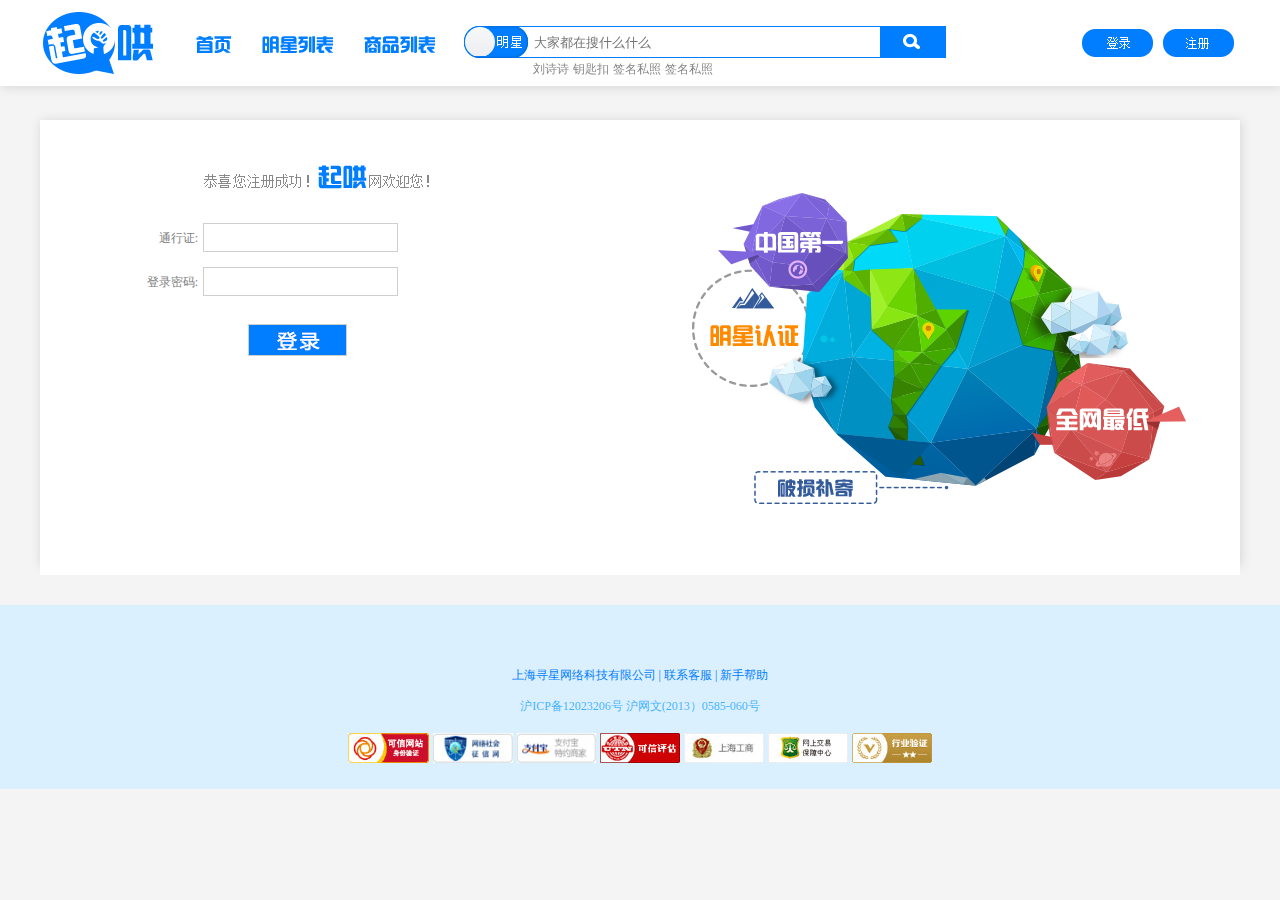
<file: denglu.html>
<!doctype html>
<html lang="en">
<head>
	<meta charset="UTF-8">
	<title> 起哄网_明星专属新品发布网站</title>
	<meta name="keywords" content="起哄,明星,明星店铺,独家,预售,低价">
    <meta name="description" content="专业的为明星打造的店铺，全部商品独家低价首发，为粉丝打造和明星沟通交流的地方。">
	<link rel="stylesheet" href="css/top.css">
	<link rel="stylesheet" href="css/footer.css">
	<link rel="stylesheet" href="css/zhuce.css">
	<script src="js/jquery-1.11.1.min.js"></script>
</head>
<body>
<!-- layout01 起哄导航 搜索 -->
		<div class="Header">
			<div class="HeaderBox">
				<div class="Nav f_l">
				<a href="index.html"><img src="img/qx_logo.png" alt="" ></a>
				<a href="index.html"><img src="img/top_index.png" alt=""></a>
				<a href=""><img src="img/top_starlist.png" alt=""></a>
				<a href=""><img src="img/top_goodslist.png" alt=""></a>	
			</div>
			<div class="Search f_l">
				<div class="se_box">
					<div class="seop f_l">
					    <div class="baobei f_l"></div>
					    <div class="mingxing f_l"></div>
						<div class="btn_yuan"></div>
					</div>
					<input type="text" placeholder="大家都在搜什么什么" class="se f_l">
					<input type="button" class="sebtn f_l">
				</div>
				<div class="hotbox">
					<a href="">刘诗诗</a>
					<a href="">钥匙扣</a>
					<a href="">签名私照</a>
					<a href="">签名私照 </a>
				</div>
				
			</div>
			<div class="Login f_l">
				<input type="button" class="btn_signUp">
				<input type="button" class="btn_login" onclick = "document.getElementById('LoginBox').style.display='block';document.getElementById('fade').style.display='block'">
			</div>
			</div>
		</div>
<!-- layout02 注册窗体 -->
     <div class="LoginBox">
     	<div class="LoginCont">
     	    <div class="zhuce f_l" style="background: url(img/zhuce/denglu_logo.png) 160px 40px no-repeat">
     	    	<div class="main">
     	    		<div class="Mleft f_l">
     	    		    <div class="Hsty">通行证:</div>
     	    		    <div class="Hsty">登录密码:</div>
      	    		</div>
     	    		<div class="Mcenter f_l">
     	    			<form action="">
     	    				<div class="Hsty"><input type="text" value=""  required Pattern="^(?=.*\d)(?=.*[a-z])[a-z\d]{6,20}$"></div>
	     	    		    <div class="Hsty"><input type="password" value=""  required Pattern="^(?=.*\d)(?=.*[a-z])[a-zA-Z\d]{6,20}$"></div>
	     	    		   
	     	    		    <div class="Hsty"><input style="background: url(img/zhuce/btn_denglu.png);margin-top: 20px;" type="submit" value="" class="btn_zhuce"></div>
     	    			</form>
     	    		</div>
     	    		<div class="Mright f_l">
     	    		</div>
     	    	</div>
     	    </div>
     	    <div class="diqiu f_l">
     	    	<img src="img/zhuce/zgdy.png" alt="" class="kimg1">
     	    	<img src="img/zhuce/mxrz.png" alt="" class="kimg2">
     	    	<img src="img/zhuce/psbj.png" alt="" class="kimg3">
     	    	<img src="img/zhuce/qwzd.png" alt="" class="kimg4">
     	    	<img src="img/zhuce/yun1.png" alt="" class="kimg5">
     	    	<img src="img/zhuce/yun2.png" alt="" class="kimg6">
     	    </div>
        </div>
     </div>
     
<!-- layout05 公司版权 -->
			<div class="CopyRight">
				<div class="box">
					<div class="kongge"></div>
					<p>
						<a href=""><label for="">上海寻星网络科技有限公司 | </label></a>
						<a href=""><label for="">联系客服 | </label></a>
						<a href=""><label for="">新手帮助</label></a><br>
					</p>
					<span>沪ICP备12023206号 沪网文(2013）0585-060号</span><br><br>
					<img src="img/bottom_link_1.jpg" alt="">
					<img src="img/bottom_link_2.jpg" alt="">
					<img src="img/bottom_link_3.jpg" alt="">
					<img src="img/bottom_link_4.jpg" alt="">
					<img src="img/bottom_link_5.jpg" alt="">
					<img src="img/bottom_link_6.jpg" alt="">
					<img src="img/bottom_link_7.jpg" alt="">
				</div>
			</div>
</body>
<!-- 导航按钮 -->

<script>
	$(".mingxing").click(function(){
	  $(".btn_yuan").css("margin-left","32px");
	});
	$(".baobei").click(function(){
	  $(".btn_yuan").css("margin-left","0px");
	});
</script>
<script type="text/javascript"> 
	$(function(){
		var ynum=$(".btn_yuan").css("margin-left");
		$(".btn_yuan").on('click',function(){
			var ynum=$(".btn_yuan").css("margin-left");
			if(ynum=="32px")
			{
				$(".btn_yuan").css("margin-left","0px");
			}
			if(ynum=="0px")
			{
				$(".btn_yuan").css("margin-left","32px");
			}
		});
	})
</script>



</html>
</file>
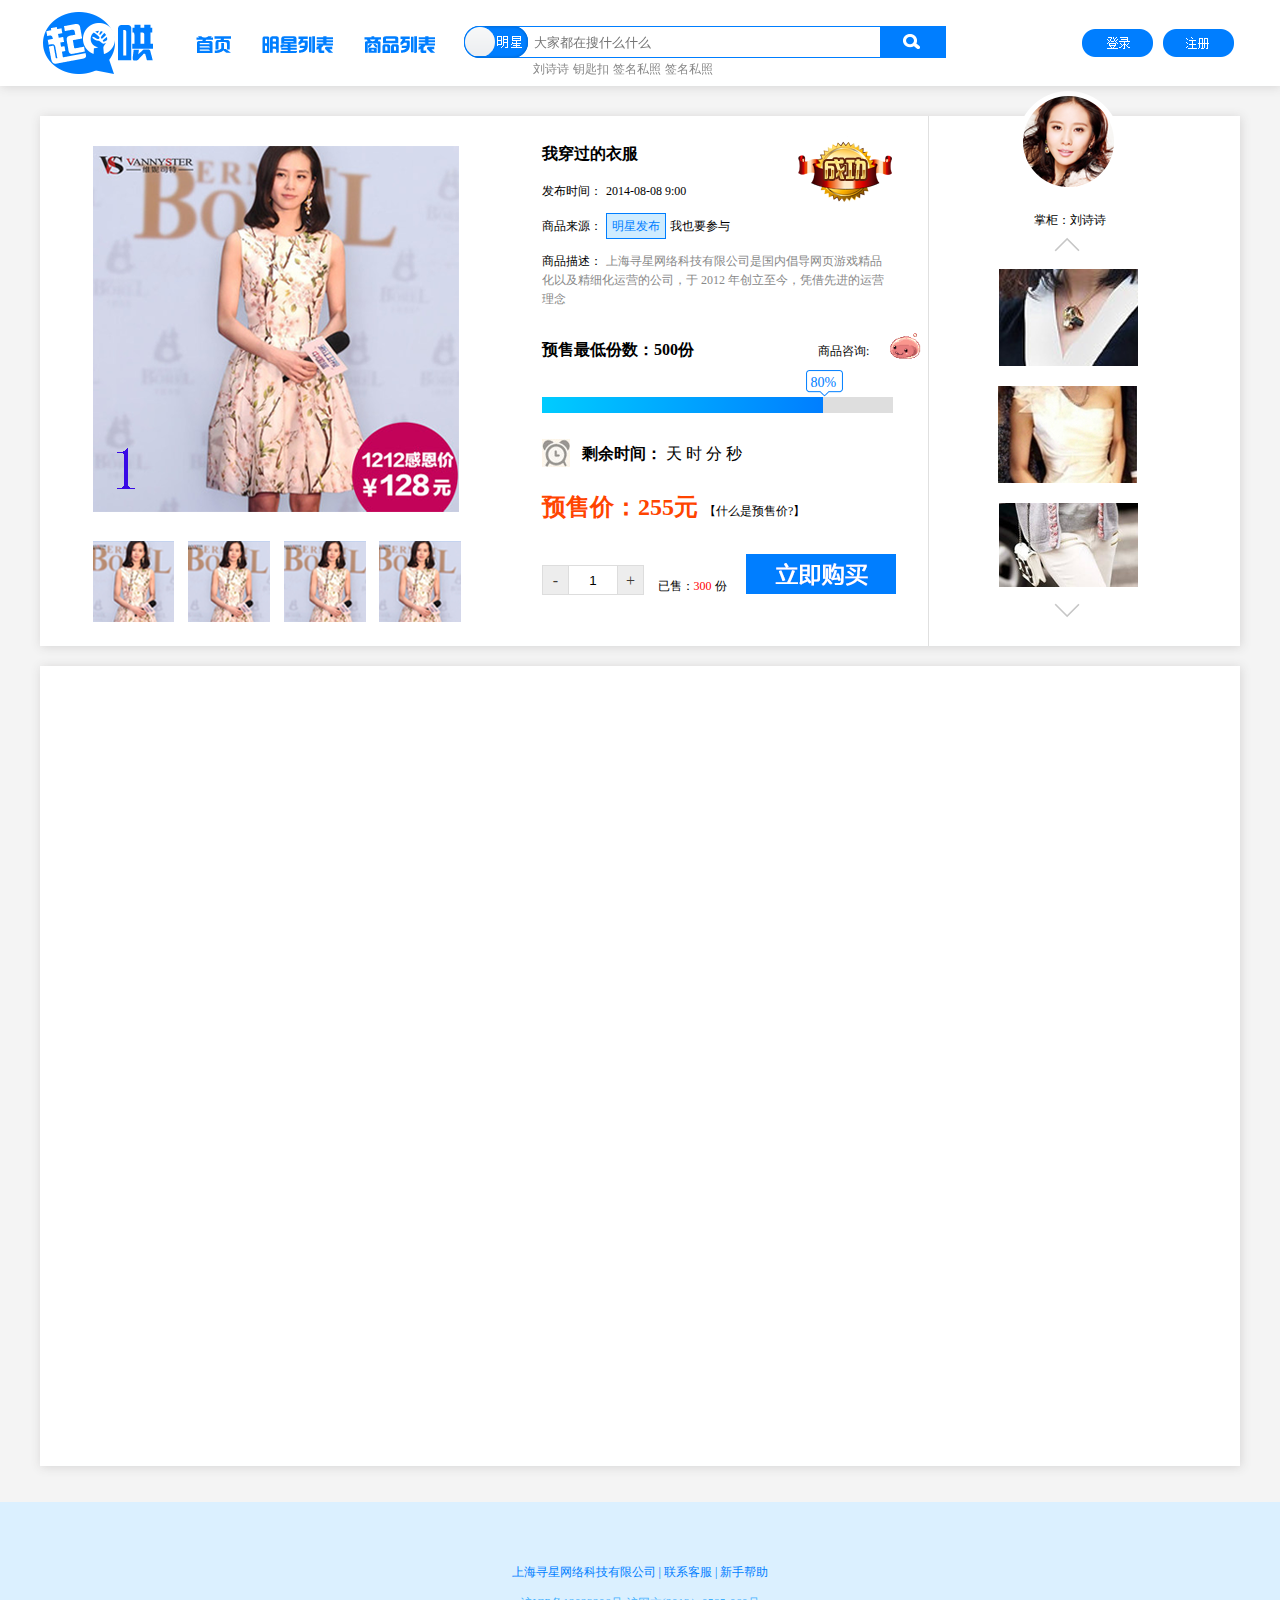
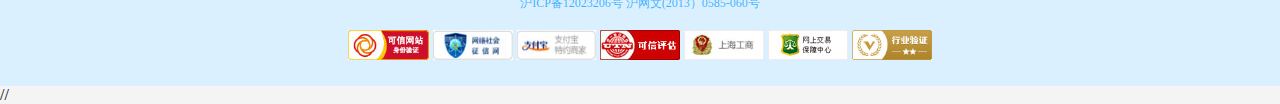
<file: goodsDetail.html>
<!DOCTYPE html>
<html lang="en">
<head>
	<meta charset="UTF-8">
	<title> {商品名字}_{明星名字}_起哄网_明星专属新品发布网站</title>
	<meta name="keywords" content="起哄,明星,明星店铺,独家,预售,低价">
    <meta name="description" content="专业的为明星打造的店铺，全部商品独家低价首发，为粉丝打造和明星沟通交流的地方。">
	<link rel="stylesheet" href="css/top.css">
	<link rel="stylesheet" href="css/footer.css">
	<link rel="stylesheet" href="css/goodsDetail.css">
	<script src="js/jquery-1.11.1.min.js"></script>
</head>
<style>
	canvas {
	background: #fff;
	display: block;
	position: absolute;
	z-index: 100px;
	}
</style>
<body>
<!-- layout01 起哄导航 搜索 -->
		<div class="Header">
			<div class="HeaderBox">
				<div class="Nav f_l">
				<a href="index.html"><img src="img/qx_logo.png" alt="" ></a>
				<a href="index.html"><img src="img/top_index.png" alt=""></a>
				<a href=""><img src="img/top_starlist.png" alt=""></a>
				<a href=""><img src="img/top_goodslist.png" alt=""></a>	
			</div>
			<div class="Search f_l">
				<div class="se_box">
					<div class="seop f_l">
					    <div class="baobei f_l"></div>
					    <div class="mingxing f_l"></div>
						<div class="btn_yuan"></div>
					</div>
					<input type="text" placeholder="大家都在搜什么什么" class="se f_l">
					<input type="button" class="sebtn f_l">
				</div>
				<div class="hotbox">
					<a href="">刘诗诗</a>
					<a href="">钥匙扣</a>
					<a href="">签名私照</a>
					<a href="">签名私照 </a>
				</div>
				
			</div>
			<div class="Login f_l">
				<input type="button" class="btn_signUp" onclick="javascript:top.location.href='zhuce.html'">
				<input type="button" class="btn_login" onclick = "document.getElementById('LoginBox').style.display='block';document.getElementById('fade').style.display='block'">
			</div>
			</div>
		</div>
<!-- layout02 商品售卖 -->
	<div class="gdsell">
		<!-- 左侧大小图 -->
		<div class="gdPic f_l">
			<div class="datu" style="display:block" id="pic1">
				<img src="img/gdDtail/pic1.png" alt="">
			</div>
			<div class="datu" style="display:none" id="pic2">
				<img src="img/gdDtail/pic2.png" alt="">
			</div>
			<div class="datu" style="display:none" id="pic3">
				<img src="img/gdDtail/pic3.png" alt="">
			</div>
			<div class="datu" style="display:none" id="pic4">
				<img src="img/gdDtail/pic4.png" alt="">
			</div>
			<ul id="ChosePic">
				<li><img idfor="pic1" src="img/gdDtail/pic01.png" alt="" ></li>
				<li style="margin:0px 15px;"><img idfor="pic2" src="img/gdDtail/pic02.png" alt=""></li>
				<li><img idfor="pic3" src="img/gdDtail/pic03.png" alt=""></li>
				<li style="margin-left:14px;"><img idfor="pic4" src="img/gdDtail/pic04.png" alt=""></li>
			</ul>
		</div>
		<!-- 中间文字描述 -->
		<div class="gdsWord f_l">
            <!-- 发布 -->
				<div class="fabu">
					<img src="img/gdDtail/chenggong.png" alt="">
					<img src="img/gdDtail/chenggong2.png" alt="" style="display:none">
					<img src="img/gdDtail/chenggong3.png" alt="" style="display:none">
					<p><label for="" style="font-weight:bold">我穿过的衣服</label></p>
					<p><label for="" style="font-size:12px">发布时间：</label>
						<label for="" style="font-size:12px">2014-08-08 </label>
						<label for="" style="font-size:12px"> 9:00</label></p>
					<p><label for="" style="font-size:12px">商品来源：</label>
						<label for="" style="border:1px #007eff solid;color:#007eff;background:#cfecff;font-size: 12px;padding:5px">明星发布</label>
						<a href=""><label for="" style="font-size:12px" class="lik">我也要参与</label></a></p>
					<p><label for="" style="font-size:12px">商品描述：</label>
						<label for="" style="font-size:12px;color:#888888">上海寻星网络科技有限公司是国内倡导网页游戏精品化以及精细化运营的公司，于 2012 年创立至今，凭借先进的运营 理念</label></p>
				</div>
			<!-- 出售 -->
				<div class="zhushou">
					<a href="http://wpa.qq.com/msgrd?v=3&amp;uin=1302527068&amp;site=qq&amp;menu=yes" target="_blank"><img src="img/gdDtail/mon_pori.gif" alt="" class="zhutiao"></a>
					
					<p><label for="" style="font-weight:bold">预售最低份数：500份 </label>
						<a href="http://wpa.qq.com/msgrd?v=3&uin=1302527068&site=qq&menu=yes" target="_blank"><label for="" style="font-size:12px;margin-left:120px">商品咨询:</label></a></p>
						<div class="jingdutiao">
							<div class="mark" id="mark">20%</div>
							<div class="dicen"> 
								<div class="prosbar" id="prosbar"></div>
							</div>
							<!-- <span id="gdnum">已售400份</span> -->
						</div>
					<p>
					<img src="img/gdDtail/clock.jpg" alt="" style="margin-left:0;margin_top:-5px">
					    <lable for="" style="font-weight:bold;margin-left:40px;">剩余时间：</lable>
						<label for="" class="timesty" id="day_show"></label><span>天</span>
						<label for="" class="timesty" id="hour_show"></label><span>时</span>
						<label for="" class="timesty" id="minute_show"></label><span>分</span>
						<label for="" class="timesty" id="second_show"></label><span>秒</span>
					</p>
				</div>
			<!-- 出售价格 -->
				<div class="yushoujia">
					<span>预售价：255元 </span><a href=""><label for="" style="font-size:12px;" class="lik">【什么是预售价?】</label></a>
				</div>
			<!-- 购买区 -->
				<div class="gouma">
	                <div class="item-amount f_l">
	                	<a style="display:block;width:25px;height:30px;line-height: 30px;" class="f_l" id="aBtn1">-</a>
	                	<input id="gdnums" type="text" value="1" class="f_l" data-max="" data-now="" autocomplete="off">
	                	<a style="display:block;width:25px;height:30px;line-height: 30px;" class="f_l" id="aBtn2">+</a>
	                </div>
	                <div class="item f_l">
	                	<label for="">已售：</label><label for="" style="color:red">300</label><label for=""> 份</label>
	                </div>
	                <div class="btn_buy f_l">
	                	<input type="button">
	                </div> 
				</div>
			</div>
		<!-- 右侧滚动 -->
		<div class="gdsSlide f_l">
			<a href=""><img src="img/gdDtail/touxiang.png" alt="" class="touxiang"></a>
			<div class="gdsBox">
				<div class="mingzi"><label for="">掌柜：刘诗诗</label></div>
				<div class="gbox">
					<iframe id="" style="width: 143px;height: 398px;margin-top: 1px;"src="frm/silde.html" frameborder="0" scrolling="no"></iframe>
				</div>
				<!-- <div class="top">
					<a href="" class="pre" onclick="pretop"></a>
				</div>
				<div class="cent">
					<ul>
						<li><img src="img/gdDtail/tu1.png" alt=""></li>
						<li><img src="img/gdDtail/tu2.png" alt=""></li>
						<li><img src="img/gdDtail/tu3.png" alt=""></li>
						<li><img src="img/gdDtail/tu1.png" alt=""></li>
						<li><img src="img/gdDtail/tu2.png" alt=""></li>
						<li><img src="img/gdDtail/tu3.png" alt=""></li>
					</ul>
				</div>
				<div class="botm">
					<a href="" class="next" onclick="nextbtm"></a>
				</div> -->
			</div>
		</div>
	</div>
<!-- layout03 商品详情 -->
    <div class="gddtl">
    	<div class="gbox"></div>
    </div>
<!-- layout05 公司版权 -->
			<div class="CopyRight">
				<div class="box">
					<div class="kongge"></div>
					<p>
						<a href=""><label for="">上海寻星网络科技有限公司 | </label></a>
						<a href=""><label for="">联系客服 | </label></a>
						<a href=""><label for="">新手帮助</label></a><br>
					</p>
					<span>沪ICP备12023206号 沪网文(2013）0585-060号</span><br><br>
					<img src="img/bottom_link_1.jpg" alt="">
					<img src="img/bottom_link_2.jpg" alt="">
					<img src="img/bottom_link_3.jpg" alt="">
					<img src="img/bottom_link_4.jpg" alt="">
					<img src="img/bottom_link_5.jpg" alt="">
					<img src="img/bottom_link_6.jpg" alt="">
					<img src="img/bottom_link_7.jpg" alt="">
				</div></div>
</body>
<!-- 导航按钮 -->
<script>
	$(".mingxing").click(function(){
	  $(".btn_yuan").css("margin-left","32px");
	});
	$(".baobei").click(function(){
	  $(".btn_yuan").css("margin-left","0px");
	});
</script>
<script type="text/javascript"> 
	$(function(){
		var ynum=$(".btn_yuan").css("margin-left");
		$(".btn_yuan").on('click',function(){
			var ynum=$(".btn_yuan").css("margin-left");
			if(ynum=="32px")
			{
				$(".btn_yuan").css("margin-left","0px");
			}
			if(ynum=="0px")
			{
				$(".btn_yuan").css("margin-left","32px");
			}
		});
	})
</script>

<script>
	// 大图小
		$("#ChosePic li img").click(function(){
	        var p=$(this).parents().eq(2);
			var index=$(this).attr("idfor");
			p.find(".datu").hide();
			p.find("#"+index).show();
		})
</script>
// <script>
// 	// 进度条
// 	      // gd_num=(x/500)*351   x是已售的份数 gd_num是页面显示长度
// 	     var x=400
// 	     var gd_num=(x/500)*351;
// 	     $("#prosbar").css("width",gd_num)
// 	     // 修改页面显示信息
// 	     document.getElementById("gdnum").innerHTML="已售"+x+"份"


// 400是出售了多少份；500是假设的总份数；351是进度条总长，不必修改
     var x=400
     var gd_num=(x/500)*351;
     var pre=(x/500)*100
     $("#prosbar").css("width",gd_num)
     $("#mark").css("margin-left",gd_num-22)
     document.getElementById("mark").innerHTML=pre+"%"
// </script>
<!-- 购买数量加减 -->
<script type="text/javascript"> 
	$(function(){
		timer(intDiff);
		var num=$("#gdnums").val();
		$("#aBtn2").on('click',function(){
			num++;
			$("#gdnums").val(num);
		});
		$("#aBtn1").on('click',function(){
			if(num>1)
			{
				num--;
				$("#gdnums").val(num);
			}
			else
			{
				alert('至少买一件！');
			}

		});
	})

</script>

<script type="text/javascript">
	var intDiff = parseInt(240000);//倒计时总秒数量
	function timer(intDiff){
		window.setInterval(function(){
			var day=0,
				hour=0,
				minute=0,
				second=0;//时间默认值		
			if(intDiff > 0){
				day = Math.floor(intDiff / (60 * 60 * 24));
				hour = Math.floor(intDiff / (60 * 60)) - (day * 24);
				minute = Math.floor(intDiff / 60) - (day * 24 * 60) - (hour * 60);
				second = Math.floor(intDiff) - (day * 24 * 60 * 60) - (hour * 60 * 60) - (minute * 60);
			}
			if (minute <= 9) minute = '0' + minute;
			if (second <= 9) second = '0' + second;
			$('#day_show').html(day);
			$('#hour_show').html('<s id="h"></s>'+hour);
			$('#minute_show').html('<s></s>'+minute);
			$('#second_show').html('<s></s>'+second);
				intDiff--;
		}, 1000);
	} 
</script>
</html>
</file>
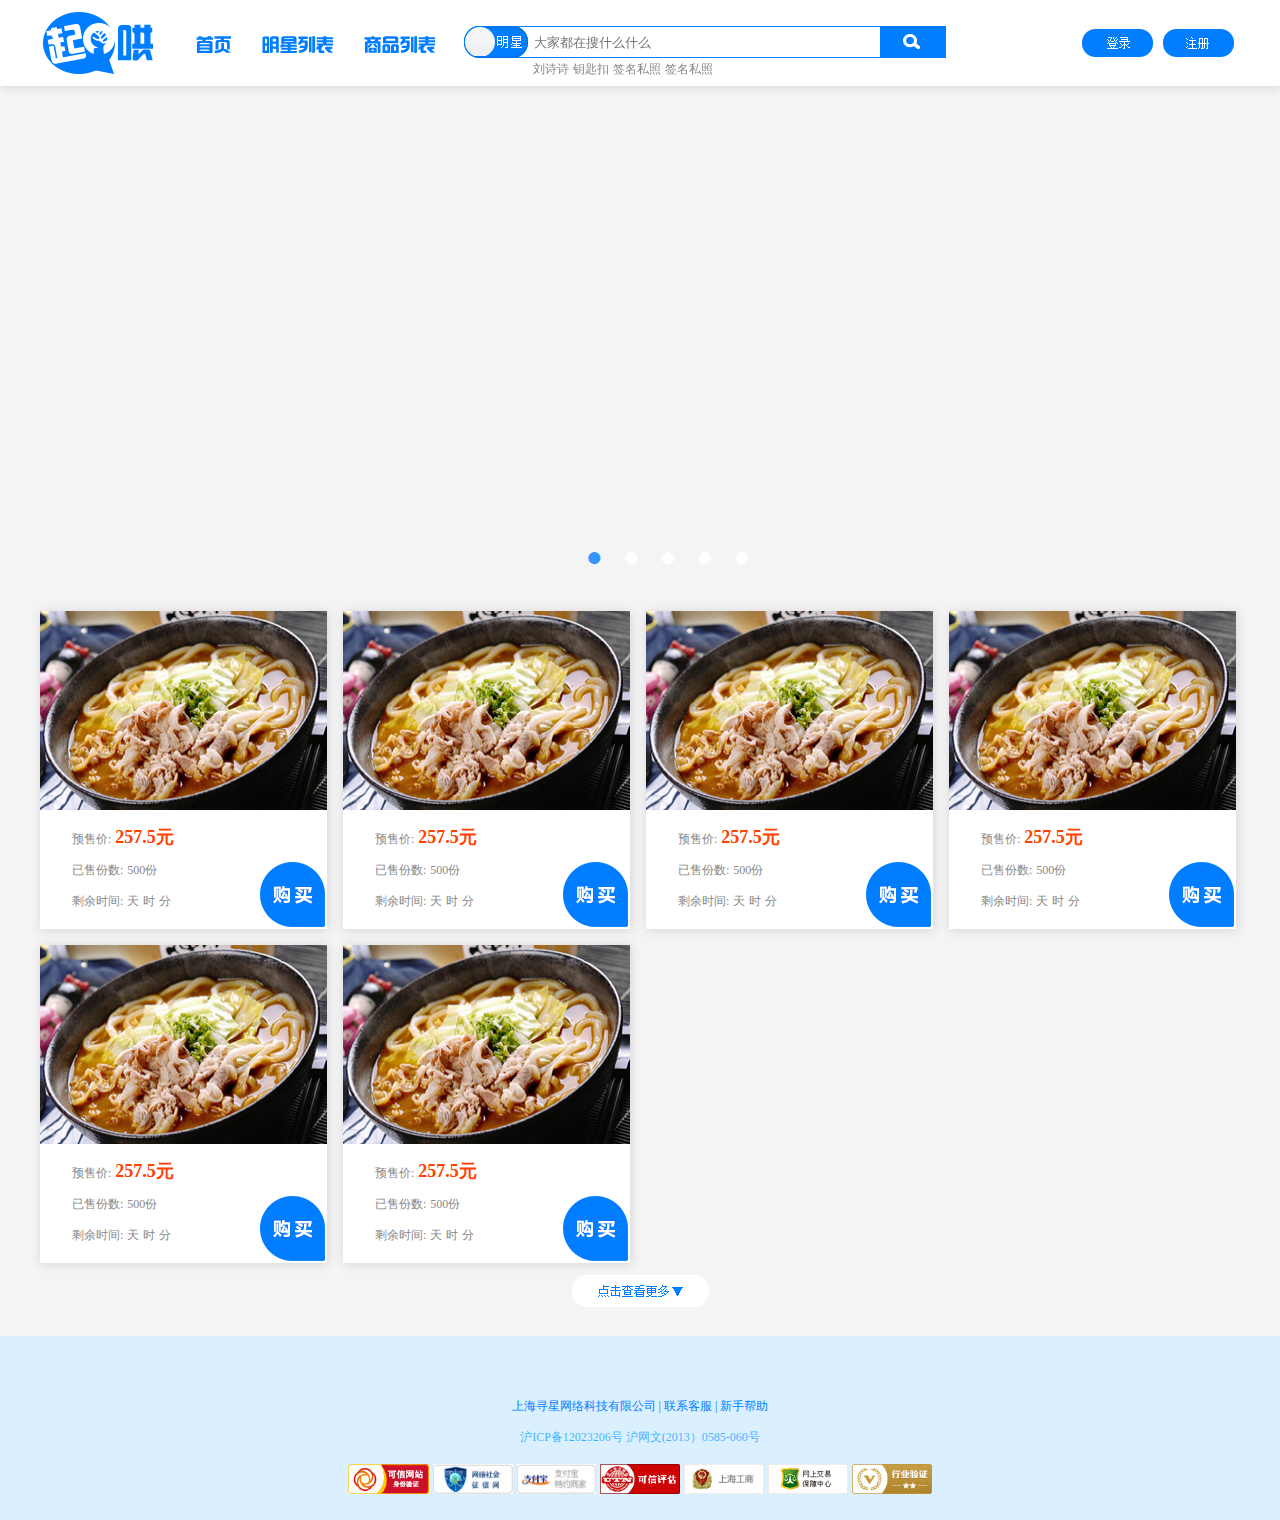
<file: goodsList.html>
<!DOCTYPE html>
<html lang="en">
<head>
	<meta charset="UTF-8">
	<title> 预售商品列表_起哄网_明星专属新品发布网站</title>
	<meta name="keywords" content="起哄,明星,明星店铺,独家,预售,低价">
    <meta name="description" content="专业的为明星打造的店铺，全部商品独家低价首发，为粉丝打造和明星沟通交流的地方。">
	<link rel="stylesheet" href="css/top.css">
	<link rel="stylesheet" href="css/footer.css">
	<link rel="stylesheet" href="css/goodsList.css">
	<script src="js/jquery-1.11.1.min.js"></script>
    <script type="text/javascript" src="js/jquery.SuperSlide.js"></script>
    <script src="js/goodsList.js"></script>
</head>
<!-- 倒计时样式 -->
<style>
	.timesty {
				color: #007eff;
				line-height: 20px;
				font-size: 14px;
				font-family: Arial;
				font-weight: bold;
			}
</style>
<body>
<!-- layout01 起哄导航 搜索 -->
		<div class="Header">
			<div class="HeaderBox">
				<div class="Nav f_l">
				<a href="index.html"><img src="img/qx_logo.png" alt="" ></a>
				<a href="index.html"><img src="img/top_index.png" alt=""></a>
				<a href=""><img src="img/top_starlist.png" alt=""></a>
				<a href=""><img src="img/top_goodslist.png" alt=""></a>	
			</div>
			<div class="Search f_l">
				<div class="se_box">
					<div class="seop f_l">
					    <div class="baobei f_l"></div>
					    <div class="mingxing f_l"></div>
						<div class="btn_yuan"></div>
					</div>
					<input type="text" placeholder="大家都在搜什么什么" class="se f_l">
					<input type="button" class="sebtn f_l">
				</div>
				<div class="hotbox">
					<a href="">刘诗诗</a>
					<a href="">钥匙扣</a>
					<a href="">签名私照</a>
					<a href="">签名私照 </a>
				</div>
				
			</div>
			<div class="Login f_l">
				<input type="button" class="btn_signUp">
				<input type="button" class="btn_login" onclick = "document.getElementById('LoginBox').style.display='block';document.getElementById('fade').style.display='block'">
			</div>
			</div>
		</div>
<!-- layout02 轮播-->
    <div class="gdlS">
    	<div class="index_focus">
			<a href="javascript:;" class="index_focus_pre" title="上一张">上一张</a>
			<a href="javascript:;" class="index_focus_next" title="下一张">下一张</a>
		<div class="bd">
			<ul>
				<li>
					<a href="">
						
						<img class="pic" src="img/gdList/spic01.png" alt="">
					</a>
				</li>
				<li>
					<a href="">
						
						<img class="pic" src="img/gdList/spic02.png" alt="">
					</a>
				</li>
				<li>
					<a href="">
						
						<img class="pic" src="img/gdList/spic03.png" alt="">
					</a>
				</li>
				<li>
					<a href="">
						
						<img class="pic" src="img/gdList/spic04.png" alt="">
					</a>
				</li>
				<li>
					<a href="">
						
						<img class="pic" src="img/gdList/spic05.png" alt="">
					</a>
				</li>
			</ul>
		</div>
		<div class="slide_nav">
			<a href="javascript:;">●</a>
			<a href="javascript:;">●</a>
			<a href="javascript:;">●</a>
			<a href="javascript:;">●</a>
			<a href="javascript:;">●</a>
		</div>
	    </div>

    </div>
   <!-- layou02-2 垂直轮播 -->
      
<!-- layout03 商品列表--> 
 <div class="gdll">
               <div class="glitem f_l">
                    <img src="img/gdList/gd01.png" alt="" class="glimgsty4">
                    <p>
                       <label for="">预售价:</label>
                       <label for="" style="color: #ff4200;font-size: 18px;font-weight: bold;">257.5元</label>
                    </p>
                    <p>
                       <label for="">已售份数:</label>
                       <label for="">500份</label>
                    </p>
                    <p>
                      <label for="">剩余时间:</label>
                      <label for="">天</label>
                      <label for="">时</label>
                      <label for="">分</label>
                    </p>
                    <input type="submit" value="" class="glbuy">
               </div>

               <div class="glitem f_l">
                    <img src="img/gdList/gd01.png" alt="" class="glimgsty4">
                    <p>
                       <label for="">预售价:</label>
                       <label for="" style="color: #ff4200;font-size: 18px;font-weight: bold;">257.5元</label>
                    </p>
                    <p>
                       <label for="">已售份数:</label>
                       <label for="">500份</label>
                    </p>
                    <p>
                      <label for="">剩余时间:</label>
                      <label for="">天</label>
                      <label for="">时</label>
                      <label for="">分</label>
                    </p>
                    <input type="submit" value="" class="glbuy">
               </div>

               <div class="glitem f_l">
                    <img src="img/gdList/gd01.png" alt="" class="glimgsty4">
                    <p>
                       <label for="">预售价:</label>
                       <label for="" style="color: #ff4200;font-size: 18px;font-weight: bold;">257.5元</label>
                    </p>
                    <p>
                       <label for="">已售份数:</label>
                       <label for="">500份</label>
                    </p>
                    <p>
                      <label for="">剩余时间:</label>
                      <label for="">天</label>
                      <label for="">时</label>
                      <label for="">分</label>
                    </p>
                    <input type="submit" value="" class="glbuy">
               </div>

               <div class="glitem f_l">
                    <img src="img/gdList/gd01.png" alt="" class="glimgsty4">
                    <p>
                       <label for="">预售价:</label>
                       <label for="" style="color: #ff4200;font-size: 18px;font-weight: bold;">257.5元</label>
                    </p>
                    <p>
                       <label for="">已售份数:</label>
                       <label for="">500份</label>
                    </p>
                    <p>
                      <label for="">剩余时间:</label>
                      <label for="">天</label>
                      <label for="">时</label>
                      <label for="">分</label>
                    </p>
                    <input type="submit" value="" class="glbuy">
               </div>

               <div class="glitem f_l">
                    <img src="img/gdList/gd01.png" alt="" class="glimgsty4">
                    <p>
                       <label for="">预售价:</label>
                       <label for="" style="color: #ff4200;font-size: 18px;font-weight: bold;">257.5元</label>
                    </p>
                    <p>
                       <label for="">已售份数:</label>
                       <label for="">500份</label>
                    </p>
                    <p>
                      <label for="">剩余时间:</label>
                      <label for="">天</label>
                      <label for="">时</label>
                      <label for="">分</label>
                    </p>
                    <input type="submit" value="" class="glbuy">
               </div>

               <div class="glitem f_l">
                    <img src="img/gdList/gd01.png" alt="" class="glimgsty4">
                    <p>
                       <label for="">预售价:</label>
                       <label for="" style="color: #ff4200;font-size: 18px;font-weight: bold;">257.5元</label>
                    </p>
                    <p>
                       <label for="">已售份数:</label>
                       <label for="">500份</label>
                    </p>
                    <p>
                      <label for="">剩余时间:</label>
                      <label for="">天</label>
                      <label for="">时</label>
                      <label for="">分</label>
                    </p>
                    <input type="submit" value="" class="glbuy">
               </div>

              

               <div class="gl_clkmore">
                    <input type="submit" value="_" class="glcm">
               </div>
</div>
       
    

<!-- layout05 公司版权 -->
	<div class="CopyRight">
		<div class="box">
			<div class="kongge"></div>
			<p>
				<a href=""><label for="">上海寻星网络科技有限公司 | </label></a>
				<a href=""><label for="">联系客服 | </label></a>
				<a href=""><label for="">新手帮助</label></a><br>
			</p>
			<span>沪ICP备12023206号 沪网文(2013）0585-060号</span><br><br>
			<img src="img/bottom_link_1.jpg" alt="">
			<img src="img/bottom_link_2.jpg" alt="">
			<img src="img/bottom_link_3.jpg" alt="">
			<img src="img/bottom_link_4.jpg" alt="">
			<img src="img/bottom_link_5.jpg" alt="">
			<img src="img/bottom_link_6.jpg" alt="">
			<img src="img/bottom_link_7.jpg" alt="">
		</div>
	</div>		
</body>
<!-- 导航按钮 -->
	<script>
		$(".mingxing").click(function(){
		  $(".btn_yuan").css("margin-left","32px");
		});
		$(".baobei").click(function(){
		  $(".btn_yuan").css("margin-left","0px");
		});
	</script>
	<script type="text/javascript"> 
		$(function(){
			var ynum=$(".btn_yuan").css("margin-left");
			$(".btn_yuan").on('click',function(){
				var ynum=$(".btn_yuan").css("margin-left");
				if(ynum=="32px")
				{
					$(".btn_yuan").css("margin-left","0px");
				}
				if(ynum=="0px")
				{
					$(".btn_yuan").css("margin-left","32px");
				}
			});
		})
	</script>
<!-- 轮播 -->
	<script type="text/javascript">
		$(document).ready(function(){

			$(".index_focus").hover(function(){
				$(this).find(".index_focus_pre,.index_focus_next").stop(true, true).fadeTo("show", 1)
			},function(){
				$(this).find(".index_focus_pre,.index_focus_next").fadeOut()
			});
			
			$(".index_focus").slide({
				titCell: ".slide_nav a ",
				mainCell: ".bd ul",
				delayTime: 500,
				interTime: 2000,
				prevCell:".index_focus_pre",
				nextCell:".index_focus_next",
				effect: "fold",
				autoPlay: true,
				trigger: "click",
				startFun:function(i){
					$(".index_focus_info").eq(i).find("h3").css("display","block").fadeTo(1000,1);
					$(".index_focus_info").eq(i).find(".text").css("display","block").fadeTo(1000,1);
				}
			});

		});</script>
<!-- 展开收起 -->
<script>
	// $("#clkmore").on('click',function(){
	// 	$("#gdll").css("height","1460px")
	// 	$(".clkmore").css("display","none")
	// 	$(".clkless").css("display","block")
	// 	$(".cang").css("margin-top","20px")
	// })
	// $("#clkless").on('click',function(){
	// 	$("#gdll").css("height","780px")
	// 	$(".clkmore").css("display","block")
	// 	$(".clkless").css("display","none")
	// 	$(".cang").css("margin-top","120px")
	// })
</script>
</html>
</file>
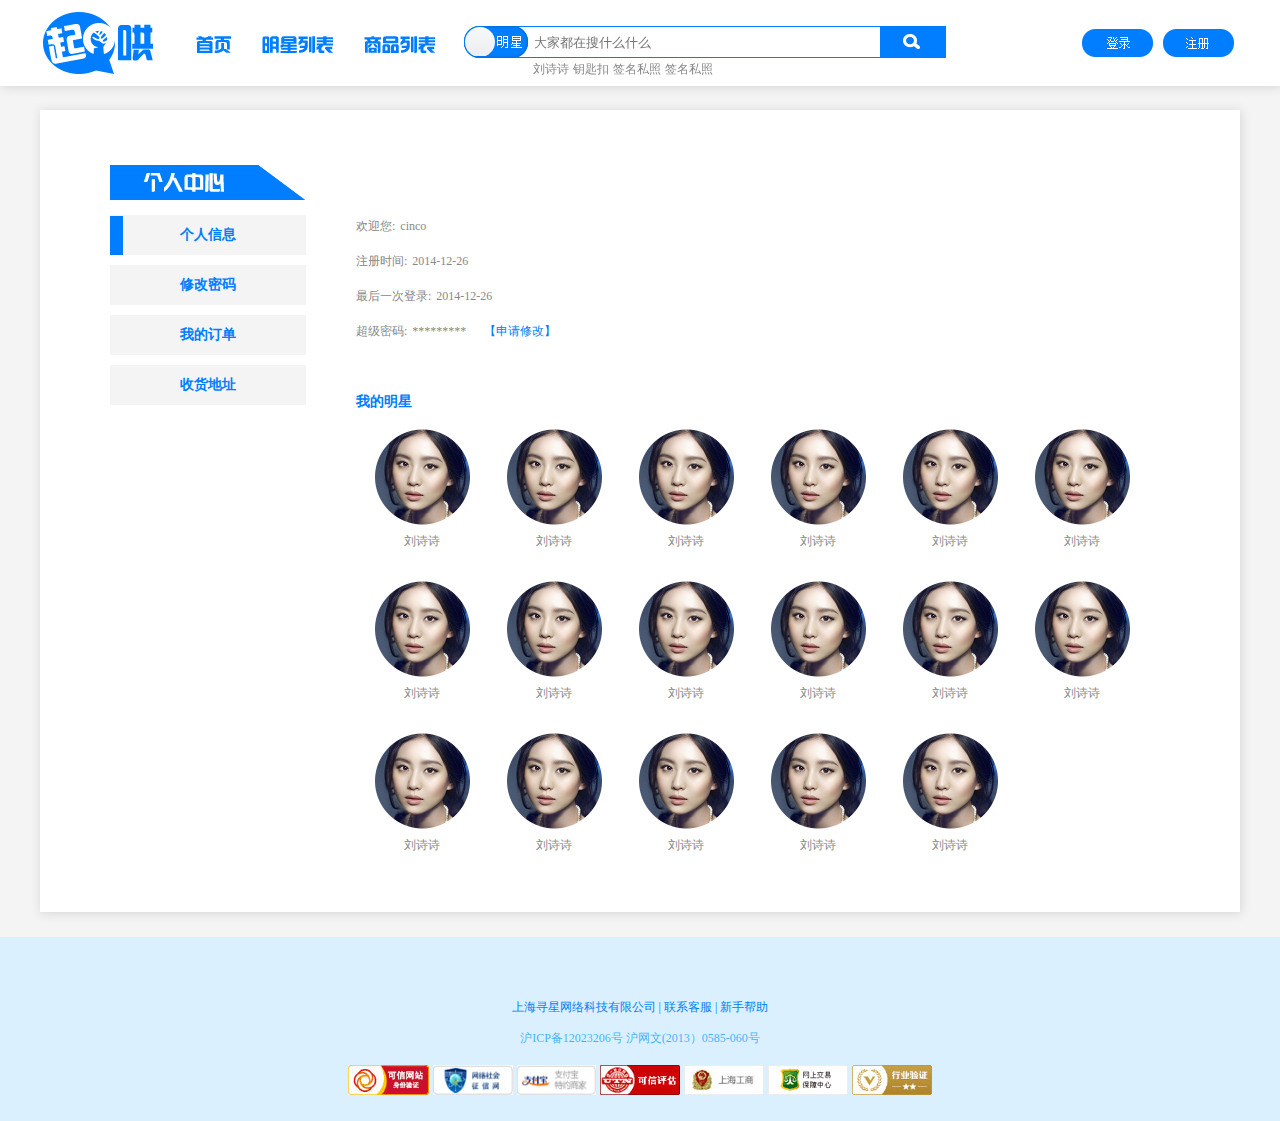
<file: personalCenter.html>
<!DOCTYPE html>
<html lang="en">
<head>
	<meta charset="UTF-8">
	<title> 起哄网_明星专属新品发布网站</title>
	<meta name="keywords" content="起哄,明星,明星店铺,独家,预售,低价">
    <meta name="description" content="专业的为明星打造的店铺，全部商品独家低价首发，为粉丝打造和明星沟通交流的地方。">
	<link rel="stylesheet" href="css/top.css">
	<link rel="stylesheet" href="css/footer.css">
	<link rel="stylesheet" href="css/personalCenter.css">
	<script src="js/jquery-1.11.1.min.js"></script>
</head>
<body>
<!-- layout01 起哄导航 搜索 -->
		<div class="Header">
			<div class="HeaderBox">
				<div class="Nav f_l">
				<a href="index.html"><img src="img/qx_logo.png" alt="" ></a>
				<a href="index.html"><img src="img/top_index.png" alt=""></a>
				<a href=""><img src="img/top_starlist.png" alt=""></a>
				<a href=""><img src="img/top_goodslist.png" alt=""></a>	
			</div>
			<div class="Search f_l">
				<div class="se_box">
					<div class="seop f_l">
					    <div class="baobei f_l"></div>
					    <div class="mingxing f_l"></div>
						<div class="btn_yuan"></div>
					</div>
					<input type="text" placeholder="大家都在搜什么什么" class="se f_l">
					<input type="button" class="sebtn f_l">
				</div>
				<div class="hotbox">
					<a href="">刘诗诗</a>
					<a href="">钥匙扣</a>
					<a href="">签名私照</a>
					<a href="">签名私照 </a>
				</div>
				
			</div>
			<div class="Login f_l">
				<input type="button" class="btn_signUp">
				<input type="button" class="btn_login" onclick = "document.getElementById('LoginBox').style.display='block';document.getElementById('fade').style.display='block'">
			</div>
			</div>
		</div>
<!-- layout02 个人信息主体部分 -->
<div class="pcMain">
	<!-- 左侧栏 <-->
		<div class="pcLeft f_l">
			   <div class="banner sidesty"><img src="img/personalCenter/banner.png" alt=""></div>
			<!-- 个人信息 Personal Information-->
			   <div class="infor sidesty" idfor="inforC">个人信息</div>
			<!-- 修改密码 Change Password-->
			   <div class="psw sidesty" idfor="pswC">修改密码</div>
			<!-- 我的订单 My Order-->
			   <div class="ord sidesty" idfor="ordC">我的订单</div>
			<!-- 收货地址 shipping address-->
			   <div class="adds sidesty" idfor="addsC">收货地址</div>
		</div>
	<!-- 右侧内容区 -->
	    <div class="pcRight f_l">
	    	<!-- 个人信息 内容-->
			   <div class="inforC contsty" id="inforC" style="display:block">
			   	    <p><label for="">欢迎您:</label><label for="" style="margin-left:5px">cinco</label></p>
			   	    <p><label for="">注册时间:</label><label for="" style="margin-left:5px">2014-12-26</label></p>
			   	    <p><label for="">最后一次登录:</label><label for="" style="margin-left:5px">2014-12-26</label></p>
			   	    <p><label for="">超级密码:</label><label for="" style="margin-left:5px">*********</label><a href=""><label for="" style="margin-left:18px;color:#007eff">【申请修改】</label></a></p>
                    <br><br>
			   	    <span>我的明星</span>
			   	    <div class="mystars">
			   	    	<ul>
			   	    		<li><a href=""><img src="img/personalCenter/star01.png" alt=""></a><a href=""><label for="">刘诗诗</label></a></li>
			   	    		<li><a href=""><img src="img/personalCenter/star01.png" alt=""></a><a href=""><label for="">刘诗诗</label></a></li>
			   	    		<li><a href=""><img src="img/personalCenter/star01.png" alt=""></a><a href=""><label for="">刘诗诗</label></a></li>
			   	    		<li><a href=""><img src="img/personalCenter/star01.png" alt=""></a><a href=""><label for="">刘诗诗</label></a></li>
			   	    		<li><a href=""><img src="img/personalCenter/star01.png" alt=""></a><a href=""><label for="">刘诗诗</label></a></li>
			   	    		<li><a href=""><img src="img/personalCenter/star01.png" alt=""></a><a href=""><label for="">刘诗诗</label></a></li>
			   	    		<li><a href=""><img src="img/personalCenter/star01.png" alt=""></a><a href=""><label for="">刘诗诗</label></a></li>
			   	    		<li><a href=""><img src="img/personalCenter/star01.png" alt=""></a><a href=""><label for="">刘诗诗</label></a></li>
			   	    		<li><a href=""><img src="img/personalCenter/star01.png" alt=""></a><a href=""><label for="">刘诗诗</label></a></li>

			   	    		<li><a href=""><img src="img/personalCenter/star01.png" alt=""></a><a href=""><label for="">刘诗诗</label></a></li>
			   	    		<li><a href=""><img src="img/personalCenter/star01.png" alt=""></a><a href=""><label for="">刘诗诗</label></a></li>
			   	    		<li><a href=""><img src="img/personalCenter/star01.png" alt=""></a><a href=""><label for="">刘诗诗</label></a></li>
			   	    		<li><a href=""><img src="img/personalCenter/star01.png" alt=""></a><a href=""><label for="">刘诗诗</label></a></li>
			   	    		<li><a href=""><img src="img/personalCenter/star01.png" alt=""></a><a href=""><label for="">刘诗诗</label></a></li>
			   	    		<li><a href=""><img src="img/personalCenter/star01.png" alt=""></a><a href=""><label for="">刘诗诗</label></a></li>
			   	    		<li><a href=""><img src="img/personalCenter/star01.png" alt=""></a><a href=""><label for="">刘诗诗</label></a></li>
			   	    		<li><a href=""><img src="img/personalCenter/star01.png" alt=""></a><a href=""><label for="">刘诗诗</label></a></li>
			   	    	</ul>
			   	    </div>
			   </div>
			<!-- 修改密码 内容-->
			   <div class="pswC contsty" id="pswC" style="display:none">
			   	     <div class="mima">
			   	     	<form action="">
			   	     		<div class="mimal f_l">原密码:</div>
				   	     	<div class="mimar f_l"><input type="text" required></div>
				   	     	<div class="mimal f_l">新密码:</div>
				   	     	<div class="mimar f_l"><input type="text" required></div>
				   	     	<div class="mimal f_l">确认密码:</div>
				   	     	<div class="mimar f_l"><input type="text" required></div>
				   	     	<input type="submit" class="qd" value="确定">
			   	     	</form>	
			   	     </div>
			   </div>
			<!-- 我的订单 内容-->
			   <div class="ordC contsty" id="ordC" style="display:none">
			   	   <div class="oditem">
				   	   	<ul>
				   	   		<li class="li_1"><img src="img/personalCenter/gd01.png" alt=""></li>
				   	   		<li class="li_2">
				   	   			<p><label for="" style="color:#007eff;font-weight: bold;">限量浴袍最新版</label></p>
				   	   			<p><label for="">购买时间:</label><label for="">2014-12-25</label></p>
				   	   			<p><label for="">物流公司:</label><label for="">申通</label></p>
				   	   		</li>
				   	   		<li class="li_3">
				   	   			<p><label for="" style="color:#007eff;">状态:</label><label for="" style="color:#007eff;">成功</label></p>
				   	   			<p><label for="">份数:</label><label for="">10份</label></p>
				   	   			<p><label for="">单号:</label><label for="">1234567890</label></p>
				   	   		</li>
				   	   		<li class="li_4">
				   	   			<p><span>预售价:</span><span>255元</span></p>
				   	   		</li>
				   	   		<li class="li_5"><p>
				   	   			<label for="" style="color:#0db700">已发货</label></p>
				   	   		</li>
				   	   	</ul>
			   	   </div>
			   	   <div class="oditem">
				   	   	<ul>
				   	   		<li class="li_1"><img src="img/personalCenter/gd01.png" alt=""></li>
				   	   		<li class="li_2">
				   	   			<p><label for="" style="color:#007eff;font-weight: bold;">限量浴袍最新版</label></p>
				   	   			<p><label for="">购买时间:</label><label for="">2014-12-25</label></p>
				   	   			<p><label for="">物流公司:</label><label for="">申通</label></p>
				   	   		</li>
				   	   		<li class="li_3">
				   	   			<p><label for="" style="color:#007eff;">状态:</label><label for="" style="color:#007eff;">进行中</label></p>
				   	   			<p><label for="">份数:</label><label for="">10份</label></p>
				   	   			<p><label for="">单号:</label><label for="">1234567890</label></p>
				   	   		</li>
				   	   		<li class="li_4">
				   	   			<p><span>预售价:</span><span>255元</span></p>
				   	   		</li>
				   	   		<li class="li_5"><p>
				   	   			<label for="" style="color:#ff4400">等待发货</label></p>
				   	   		</li>
				   	   	</ul>
			   	   </div>
                    <div class="oditem">
				   	   	<ul>
				   	   		<li class="li_1"><img src="img/personalCenter/gd01.png" alt=""></li>
				   	   		<li class="li_2">
				   	   			<p><label for="" style="color:#007eff;font-weight: bold;">限量浴袍最新版</label></p>
				   	   			<p><label for="">购买时间:</label><label for="">2014-12-25</label></p>
				   	   			<p><label for="">物流公司:</label><label for="">申通</label></p>
				   	   		</li>
				   	   		<li class="li_3">
				   	   			<p><label for="" style="color:#007eff;">状态:</label><label for="" style="color:#007eff;">失败</label><a href="http://wpa.qq.com/msgrd?v=3&uin=1302527068&site=qq&menu=yes" target="_blank"><label for="" style="color:#ff0000">【联系客服退款】</label></a></p>
				   	   			<p><label for="">份数:</label><label for="">10份</label></p>
				   	   			<p><label for="">单号:</label><label for="">1234567890</label></p>
				   	   		</li>
				   	   		<li class="li_4">
				   	   			<p><span>预售价:</span><span>255元</span></p>
				   	   		</li>
				   	   		<li class="li_5"><p>
				   	   			<label for="" style="color:#ff4400">等待发货</label></p>
				   	   		</li>
				   	   	</ul>
			   	   </div>
			   	   <div class="oditem">
				   	   	<ul>
				   	   		<li class="li_1"><img src="img/personalCenter/gd01.png" alt=""></li>
				   	   		<li class="li_2">
				   	   			<p><label for="" style="color:#007eff;font-weight: bold;">限量浴袍最新版</label></p>
				   	   			<p><label for="">购买时间:</label><label for="">2014-12-25</label></p>
				   	   			<p><label for="">物流公司:</label><label for="">申通</label></p>
				   	   		</li>
				   	   		<li class="li_3">
				   	   			<p><label for="" style="color:#007eff;">状态:</label><label for="" style="color:#007eff;">失败</label><a href="http://wpa.qq.com/msgrd?v=3&uin=1302527068&site=qq&menu=yes" target="_blank"><label for="" style="color:#ff0000">【联系客服退款】</label></a></p>
				   	   			<p><label for="">份数:</label><label for="">10份</label></p>
				   	   			<p><label for="">单号:</label><label for="">1234567890</label></p>
				   	   		</li>
				   	   		<li class="li_4">
				   	   			<p><span>预售价:</span><span>255元</span></p>
				   	   		</li>
				   	   		<li class="li_5"><p>
				   	   			<label for="" style="color:#ff4400">等待发货</label></p>
				   	   		</li>
				   	   	</ul>
			   	   </div>
			   	   <div class="oditem">
				   	   	<ul>
				   	   		<li class="li_1"><img src="img/personalCenter/gd01.png" alt=""></li>
				   	   		<li class="li_2">
				   	   			<p><label for="" style="color:#007eff;font-weight: bold;">限量浴袍最新版</label></p>
				   	   			<p><label for="">购买时间:</label><label for="">2014-12-25</label></p>
				   	   			<p><label for="">物流公司:</label><label for="">申通</label></p>
				   	   		</li>
				   	   		<li class="li_3">
				   	   			<p><label for="" style="color:#007eff;">状态:</label><label for="" style="color:#007eff;">失败</label><a href="http://wpa.qq.com/msgrd?v=3&uin=1302527068&site=qq&menu=yes" target="_blank"><label for="" style="color:#ff0000">【联系客服退款】</label></a></p>
				   	   			<p><label for="">份数:</label><label for="">10份</label></p>
				   	   			<p><label for="">单号:</label><label for="">1234567890</label></p>
				   	   		</li>
				   	   		<li class="li_4">
				   	   			<p><span>预售价:</span><span>255元</span></p>
				   	   		</li>
				   	   		<li class="li_5"><p>
				   	   			<label for="" style="color:#ff4400">等待发货</label></p>
				   	   		</li>
				   	   	</ul>
			   	   </div>
			   </div>
			<!-- 收货地址 内容-->
			   <div class="addsC contsty" id="addsC" style="display:none">
			   	   <div class="oldadds">
			   	   	   <label for="">常用地址:</label>
			   	   	   <ul>
				   	   	   	<li>
				   	   	   		<p><input type="radio" style="margin-top:5px;position: absolute;">
				   	   	   			<label for="" style="margin-left:12px">上海市黄浦区 斜土路768号 致远大厦5F</label>
				   	   	   			<label for="" class="f_r delete_adds">【删除】</label>
				   	   	   			<label for="" class="f_r" style="color:#ff0000">【默认地址】</label>
				   	   	   		</p>
				   	   	   	</li>
				   	   	   	<li>
				   	   	   		<p><input type="radio" style="margin-top:5px;position: absolute;">
				   	   	   			<label for="" style="margin-left:12px">上海市黄浦区 斜土路768号 致远大厦5F</label>
				   	   	   			<label for="" class="f_r delete_adds">【删除】</label>
				   	   	   			<label for="" class="f_r">【设为默认】</label>
				   	   	   		</p>
				   	   	   	</li>
				   	   	   	<li>
				   	   	   		<p><input type="radio" style="margin-top:5px;position: absolute;">
				   	   	   			<label for="" style="margin-left:12px">上海市黄浦区 斜土路768号 致远大厦5F</label>
				   	   	   			<label for="" class="f_r delete_adds">【删除】</label>
				   	   	   			<label for="" class="f_r">【设为默认】</label>
				   	   	   		</p>
				   	   	   	</li>
				   	   	   	<li>
				   	   	   		<p><input type="radio" style="margin-top:5px;position: absolute;">
				   	   	   			<label for="" style="margin-left:12px">上海市黄浦区 斜土路768号 致远大厦5F</label>
				   	   	   			<label for="" class="f_r delete_adds">【删除】</label>
				   	   	   			<label for="" class="f_r moren">【设为默认】</label>
				   	   	   		</p>
				   	   	   	</li>
			   	   	   </ul>
			   	   </div>
			   	   <div class="newadds">
				   	   	<ul>
				   	   		<li>
				   	   			<label for="">收货人姓名:</label>
				   	   			<input type="text" class="inptsty1">
				   	   		</li>
				   	   		<li style="margin-left:15px">
				   	   			<label for="">手机号码:</label>
				   	   			<input type="text" class="inptsty1">
				   	   		</li>
				   	   		<li style="margin-left:15px">
				   	   			<label for="">邮箱:</label>
				   	   			<input type="text" class="inptsty1">
				   	   		</li>
				   	   	</ul>

				   	   	<div class="kd">
				   	   		<label for="" style="margin-left:12px" >所在地区:</label>
				   	   		<input type="text" class="inptsty1">
				   	   		<input type="text" class="inptsty1">
				   	   		<input type="text" class="inptsty1">
				   	   	</div>

				   	   	<div class="kd">
				   	   		<label for="" style="margin-left:12px" >详细地址:</label>
				   	   		<input type="text" class="inptsty2">
				   	   	</div>

				   	   	<div class="kd">
				   	   		<label for="" style="margin-left:36px" >邮编:</label>
				   	   		<input type="text" class="inptsty2">
				   	   	</div>

				   	   	<input type="submit" class="tjdz" value="添加新地址">
			   	   </div>
			   </div>
	    </div>
</div>
<!-- layout05 公司版权 -->
			<div class="CopyRight">
				<div class="box">
					<div class="kongge"></div>
					<p>
						<a href=""><label for="">上海寻星网络科技有限公司 | </label></a>
						<a href=""><label for="">联系客服 | </label></a>
						<a href=""><label for="">新手帮助</label></a><br>
					</p>
					<span>沪ICP备12023206号 沪网文(2013）0585-060号</span><br><br>
					<img src="img/bottom_link_1.jpg" alt="">
					<img src="img/bottom_link_2.jpg" alt="">
					<img src="img/bottom_link_3.jpg" alt="">
					<img src="img/bottom_link_4.jpg" alt="">
					<img src="img/bottom_link_5.jpg" alt="">
					<img src="img/bottom_link_6.jpg" alt="">
					<img src="img/bottom_link_7.jpg" alt="">
				</div>
			</div>
</body>
<!-- 导航按钮js -->
	<script>
		$(".mingxing").click(function(){
		  $(".btn_yuan").css("margin-left","32px");
		});
		$(".baobei").click(function(){
		  $(".btn_yuan").css("margin-left","0px");
		});
	</script>
	<script type="text/javascript"> 
		$(function(){
			var ynum=$(".btn_yuan").css("margin-left");
			$(".btn_yuan").on('click',function(){
				var ynum=$(".btn_yuan").css("margin-left");
				if(ynum=="32px")
				{
					$(".btn_yuan").css("margin-left","0px");
				}
				if(ynum=="0px")
				{
					$(".btn_yuan").css("margin-left","32px");
				}
			});
		})
	</script>
<!-- 左侧栏点击 js -->
   <script>
		$(".pcLeft div").click(function(){
	        var p=$(this).parents().eq(1);
			var index=$(this).attr("idfor");
			p.find(".contsty").hide();
			p.find("#"+index).show();
			$(this).css("background","url(img/personalCenter/side_bg.png) #f4f4f4 left no-repeat")
			$(this).siblings('div').css("background","#f4f4f4");
			$(".banner").css("background","#fff");
		})
   </script>
<!-- 点击删除地址js -->
	<script>
		$(".delete_adds").click(function(){
			$(this).parents().eq(1).remove()
		})
	</script>
<!-- 点击设置为默认 -->
   <script>
        // $(".moren").click(function() {
        // 	$(this).css("color","red")
        // });
   </script>
</html>
</file>
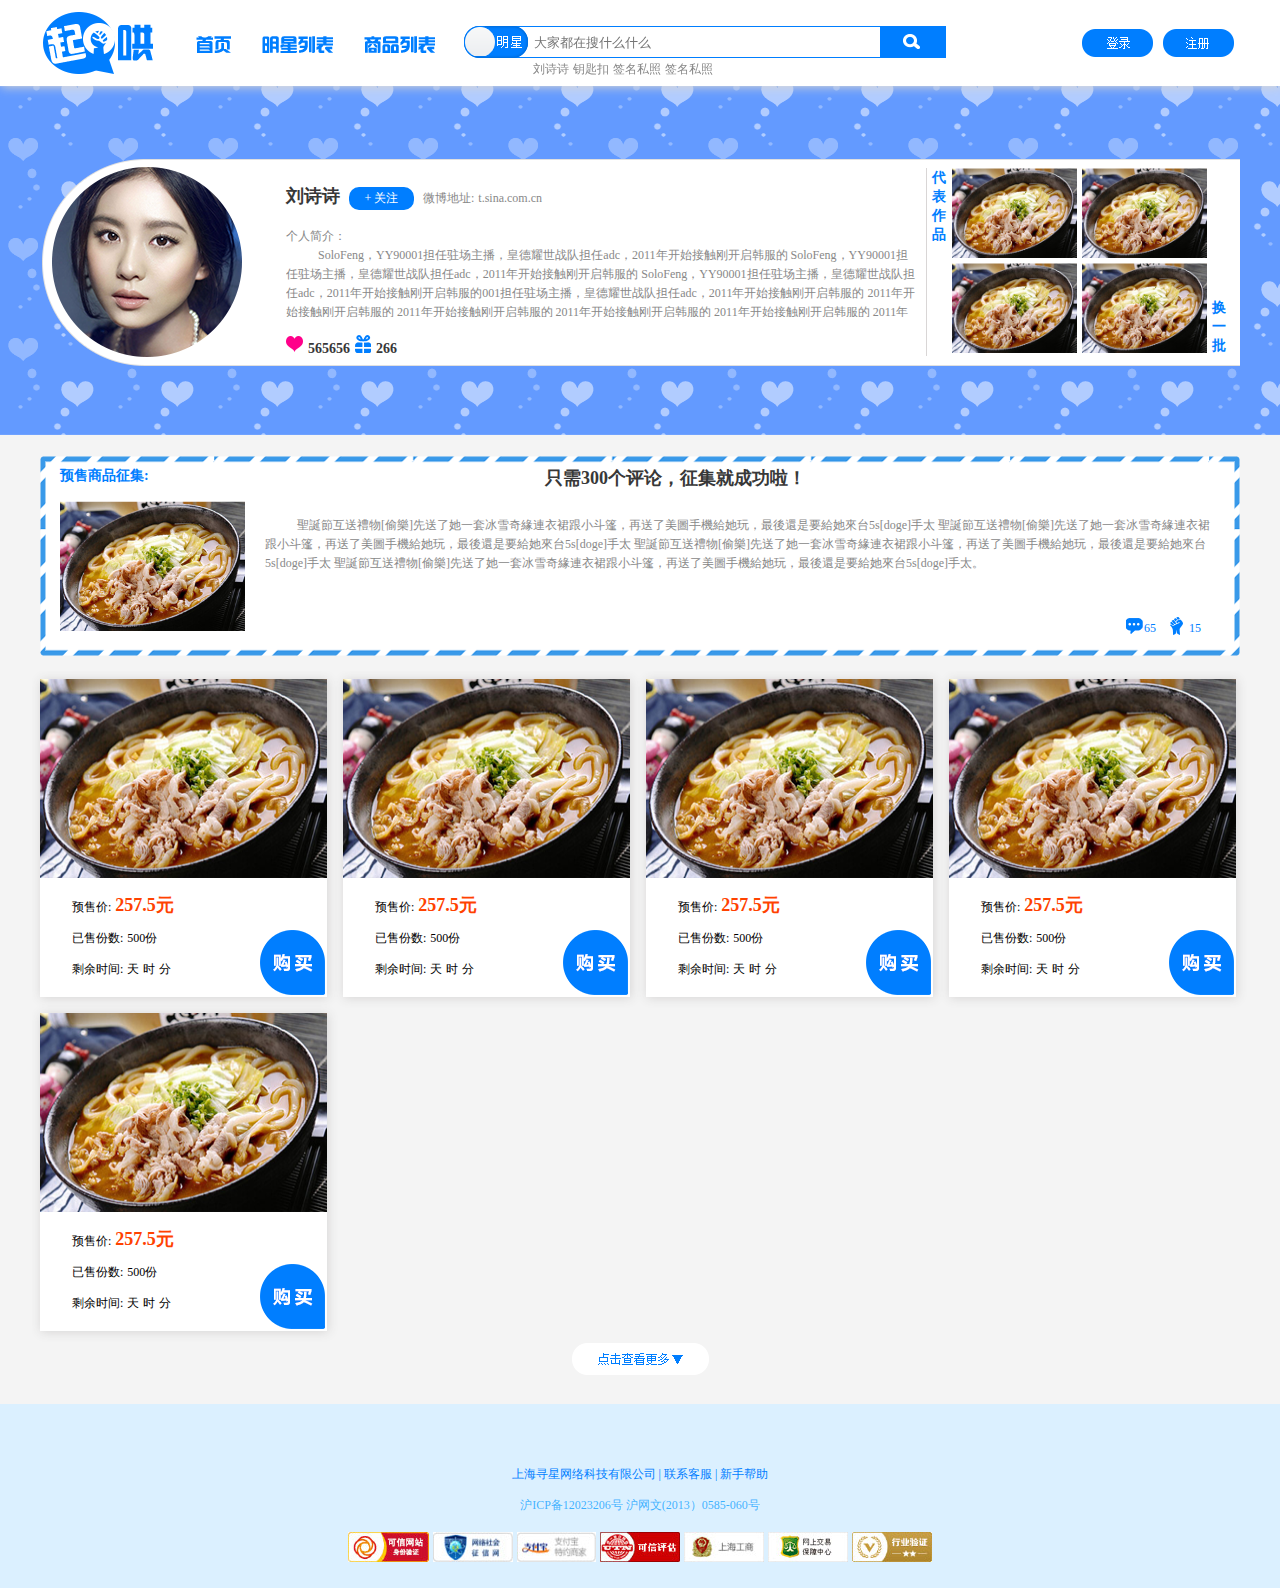
<file: starDetail.html>
<!DOCTYPE html>
<html lang="en">
<head>
	<meta charset="UTF-8">
	<title>{明星名字}专属互动地带_起哄网_明星专属新品发布网站</title>
	<meta name="keywords" content="起哄,明星,明星店铺,独家,预售,低价">
    <meta name="description" content="专业的为明星打造的店铺，全部商品独家低价首发，为粉丝打造和明星沟通交流的地方。">
	<link rel="stylesheet" href="css/top.css">
	<link rel="stylesheet" href="css/footer.css">
	<link rel="stylesheet" href="css/starDetail.css">
	<script src="js/jquery-1.11.1.min.js"></script>
</head>
<body>
<!-- layout01 起哄导航 搜索 -->
		<div class="Header">
			<div class="HeaderBox">
				<div class="Nav f_l">
				<a href="index.html"><img src="img/qx_logo.png" alt="" ></a>
				<a href="index.html"><img src="img/top_index.png" alt=""></a>
				<a href=""><img src="img/top_starlist.png" alt=""></a>
				<a href=""><img src="img/top_goodslist.png" alt=""></a>	
			</div>
			<div class="Search f_l">
				<div class="se_box">
					<div class="seop f_l">
					    <div class="baobei f_l"></div>
					    <div class="mingxing f_l"></div>
						<div class="btn_yuan"></div>
					</div>
					<input type="text" placeholder="大家都在搜什么什么" class="se f_l">
					<input type="button" class="sebtn f_l">
				</div>
				<div class="hotbox">
					<a href="">刘诗诗</a>
					<a href="">钥匙扣</a>
					<a href="">签名私照</a>
					<a href="">签名私照 </a>
				</div>
				
			</div>
			<div class="Login f_l">
				<input type="button" class="btn_signUp">
				<input type="button" class="btn_login" onclick = "document.getElementById('LoginBox').style.display='block';document.getElementById('fade').style.display='block'">
			</div>
			</div>
		</div>	
<!-- layout02 明星详细页 明星个人展示 -->
     <!-- 第一部分 明星个人简介 Personal Profile-->
          <div class="pFile">
          	<div class="pfcont">
          		<div class="pfbox">
          			<!-- 头像 -->
          			<img src="img/starDetail/star01.png" alt="" class="psimgsty1 f_l">
          			<!-- 介绍 -->
          			<div class="jieshao f_l">
                  <!-- 第一行微博 -->
          				<p>
          					<label for="" class="labelbig ft18px">刘诗诗</label>
          					<input type="button" class="psinptsty" value="+ 关注">
          					<label for="" style="margin-left: 5px;">微博地址:</label>
          					<a href=""><label for="">t.sina.com.cn</label></a>
          				</p>
          				<label for="">个人简介：</label>
                  <!-- 第二行介绍 -->
          				<div class="psjianjie">
          					<p class="psuojing">
          					<label for="">SoloFeng，YY90001担任驻场主播，皇德耀世战队担任adc，2011年开始接触刚开启韩服的
                             SoloFeng，YY90001担任驻场主播，皇德耀世战队担任adc，2011年开始接触刚开启韩服的 SoloFeng，YY90001担任驻场主播，皇德耀世战队担任adc，2011年开始接触刚开启韩服的001担任驻场主播，皇德耀世战队担任adc，2011年开始接触刚开启韩服的 2011年开始接触刚开启韩服的 2011年开始接触刚开启韩服的 2011年开始接触刚开启韩服的 2011年开始接触刚开启韩服的 2011年开始接触刚开启韩服的 2011年开始接触刚开启韩服的 2011年开始接触刚开启韩服的 2011年开始接触刚开启韩服的 2011年开始接触刚开启韩服的 2011年开始接触刚开启韩服的 2011年开始接触刚开启韩服的 2011年开始接触刚开启韩服的 2011年开始接触刚开启韩服的 2011年开始接触刚开启韩服的 2011年开始接触刚开启韩服的 2011年开始接触刚开启韩服的 2011年开始接触刚开启韩服的 2011年开始接触刚开启韩服的 2011年开始接触刚开启韩服的 2011年开始接触刚开启韩服的 2011年开始接触刚开启韩服的 2011年开始接触刚开启韩服的 ...SoloFeng，YY90001担任驻场主播，皇德耀世战队担任adc，2011年开始接触刚开启韩服的。。SoloFeng，YY9</label>
          				     </p> 
          				</div>
                  <!-- 第三行图标 -->
                  <p style="margin: -8px 0;position: relative;height:18px;">
                    <label for="粉丝数" class="alt_fans">粉丝数</label>
                    <label for="商品数" class="alt_goods">商品数</label>
                  </p>
          				<p>
          					<img src="img/starDetail/xin.png" alt="粉丝数" id="show_alt_fans">
          					<label for="" class="labelbig">565656</label>
          					<img src="img/starDetail/pingguo.png" alt="商品数" id="show_alt_goods">
          					<label for="" class="labelbig">266</label>
          				</p>
          			</div>	
          			<!-- 个人作品 -->
          			<div class="zuoping f_l">
          				<div class="zptitle f_l">
          					<label for="" style="color:#007eff" class="labelbig">代表作品</label>
          				</div>
          				<div class="pstu f_l" id="hidebox01" style="display:block">
          					<img src="img/starDetail/gd01.png" alt="" bigsrc="img/starDetail/tu1.png"  class="psimgsty2 f_l" style="margin-bottom:5px">
          					<img src="img/starDetail/gd01.png" alt="" bigsrc="img/starDetail/tu2.png" class="psimgsty2 f_l" style="margin-left:5px;margin-bottom:5px">
          					<img src="img/starDetail/gd01.png" alt="" bigsrc="img/starDetail/tu3.png" class="psimgsty2 f_l">
          					<img src="img/starDetail/gd01.png" alt="" bigsrc="img/starDetail/gd01.png" class="psimgsty2 f_l" style="margin-left:5px;">
          				</div>

                  <div class="pstu f_l" id="hidebox02" style="display:none">
                       <img src="img/starDetail/gd01.png" alt="" class="psimgsty2 f_l" style="margin-bottom:5px" bigsrc="img/starDetail/tu1.png"  class="psimgsty2 f_l">
                       <img src="img/starDetail/star01.png" alt="" class="psimgsty2 f_l" style="margin-left:5px;margin-bottom:5px" bigsrc="img/starDetail/tu2.png"  class="psimgsty2 f_l">
                       <img src="img/starDetail/star01.png" alt="" class="psimgsty2 f_l" bigsrc="img/starDetail/tu3.png"  class="psimgsty2 f_l">
                       <img src="img/starDetail/gd01.png" alt="" class="psimgsty2 f_l" style="margin-left:5px;" bigsrc="img/starDetail/gd01.png"  class="psimgsty2 f_l">
                  </div>

                  <div class="pstu f_l" id="hidebox03" style="display:none">
                       <img src="img/starDetail/gd01.png" alt="" class="psimgsty2 f_l" style="margin-bottom:5px" bigsrc="img/starDetail/tu1.png"  class="psimgsty2 f_l">
                       <img src="img/starDetail/gd01.png" alt="" class="psimgsty2 f_l" style="margin-left:5px;margin-bottom:5px" bigsrc="img/starDetail/tu2.png"  class="psimgsty2 f_l">
                       <img src="img/starDetail/gd01.png" alt="" class="psimgsty2 f_l" bigsrc="img/starDetail/gd01.png"  class="psimgsty2 f_l">
                       <img src="img/starDetail/star01.png" alt="" class="psimgsty2 f_l" style="margin-left:5px;" bigsrc="img/starDetail/tu3.png"  class="psimgsty2 f_l">
                  </div>
          				<div class="hyp f_l">
          					<label for="" style="color:#007eff" class="labelbig" onclick="divrefresh()">换一批</label>
          				</div>
          			</div>
          		</div>
          	</div>
          </div>
     <!-- 第二部分 评论征集 Call for comments-->
          <div class="cComts" id="cComts">
          	<!-- 左边图 -->
          	 <div class="cmLeft f_l">
          	 	<label for="" style="color:#007eff" class="labelbig">预售商品征集:</label>
          	 	<img src="img/starDetail/gd01.png" alt="" class="psimgsty3">
          	 </div>
          	<!-- 右边文字 -->
          	 <div class="cmRight f_l">
          	 	<label for="" style="color:#383838;margin-left:280px;" class="labelbig ft18px">只需300个评论，征集就成功啦！</label>
          	 	<div class="rwenzi">
          	 		<p class="psuojing">
          	 			<label for="">
          	 				    聖誕節互送禮物[偷樂]先送了她一套冰雪奇緣連衣裙跟小斗篷，再送了美圖手機給她玩，最後還是要給她來台5s[doge]手太
          	 				        聖誕節互送禮物[偷樂]先送了她一套冰雪奇緣連衣裙跟小斗篷，再送了美圖手機給她玩，最後還是要給她來台5s[doge]手太
          	 				            聖誕節互送禮物[偷樂]先送了她一套冰雪奇緣連衣裙跟小斗篷，再送了美圖手機給她玩，最後還是要給她來台5s[doge]手太
          	 				                聖誕節互送禮物[偷樂]先送了她一套冰雪奇緣連衣裙跟小斗篷，再送了美圖手機給她玩，最後還是要給她來台5s[doge]手太。
          	 			</label>
          	 		</p>
          	 	</div>
          	 	<p style="position: relative;">
	          	 	<img src="img/starDetail/dian.png" alt="" style="margin-left:860px;" id="pinglun" class="iconsty">
	          	 	<label for="" class="psdian">65</label>
	          	 	<img src="img/starDetail/shou.png" alt="" style="margin-left:20px" >
	          	 	<label for="" class="psshou">15</label>
          	    </p>


          	 </div>
          	<!-- 隐藏的评论部分 -->
          	   <!-- <label for="" id="shouqi">收起↑</label><br> -->
          	   <!--字数限制 onKeyup="if(this.value.length>140){this.value=this.value.slice(0,140)}" -->
                  <textarea class="comcont" >
                     </textarea>
          	   <!-- <label for="">还可输入40个字</label> -->
          	   <input type="button" value="发表" class="fabiao">
                     
          	   <ul>
          	   	<li>
          	   		<label for="name" class="bluemark">Cinco</label>
          	   		<label for="date" class="bluemark">2014-12-27</label>
          	   		<label for="time" class="bluemark">19:32</label>
          	   		<label for="">今天是个开心的日子，心情非常好，买了好多东西，还想继续买买买今天是个开心的日子，心情非常好，买了好多东西，还想继续买买买
          	   		今天是个开心的日子，心情非常好，买了好多东西，还想继续买买买
          	   	今天是个开心的日子，心情非常好，买了好多东西，还想继续买买买</label>
          	   	</li>
          	   	<li>
          	   		<label for="name" class="bluemark">Cinco</label>
          	   		<label for="date" class="bluemark">2014-12-27</label>
          	   		<label for="time" class="bluemark">19:32</label>
          	   		<label for="">今天是个开心的日子，心情非常好，买了好多东西，还想继续买买买今天是个开心的日子，心情非常好，买了好多东西，还想继续买买买
          	   		今天是个开心的日子，心情非常好，买了好多东西，还想继续买买买
          	   	今天是个开心的日子，心情非常好，买了好多东西，还想继续买买买</label>
          	   	</li>
          	   	<li>
          	   		<label for="name" class="bluemark">Cinco</label>
          	   		<label for="date" class="bluemark">2014-12-27</label>
          	   		<label for="time" class="bluemark">19:32</label>
          	   		<label for="">今天是个开心的日子，心情非常好，买了好多东西，还想继续买买买今天是个开心的日子，心情非常好，买了好多东西，还想继续买买买
          	   		今天是个开心的日子，心情非常好，买了好多东西，还想继续买买买
          	   	今天是个开心的日子，心情非常好，买了好多东西，还想继续买买买</label>
          	   	</li>
          	   	<li>
          	   		<label for="name" class="bluemark">Cinco</label>
          	   		<label for="date" class="bluemark">2014-12-27</label>
          	   		<label for="time" class="bluemark">19:32</label>
          	   		<label for="">今天是个开心的日子，心情非常好，买了好多东西，还想继续买买买今天是个开心的日子，心情非常好，买了好多东西，还想继续买买买
          	   		今天是个开心的日子，心情非常好，买了好多东西，还想继续买买买
          	   	今天是个开心的日子，心情非常好，买了好多东西，还想继续买买买</label>
          	   	</li>
          	   	<li>
          	   		<label for="name" class="bluemark">Cinco</label>
          	   		<label for="date" class="bluemark">2014-12-27</label>
          	   		<label for="time" class="bluemark">19:32</label>
          	   		<label for="">今天是个开心的日子，心情非常好，买了好多东西，还想继续买买买今天是个开心的日子，心情非常好，买了好多东西，还想继续买买买
          	   		今天是个开心的日子，心情非常好，买了好多东西，还想继续买买买
          	   	今天是个开心的日子，心情非常好，买了好多东西，还想继续买买买</label>
          	   	</li>
          	   	<li>
          	   		<label for="name" class="bluemark">Cinco</label>
          	   		<label for="date" class="bluemark">2014-12-27</label>
          	   		<label for="time" class="bluemark">19:32</label>
          	   		<label for="">今天是个开心的日子，心情非常好，买了好多东西，还想继续买买买今天是个开心的日子，心情非常好，买了好多东西，还想继续买买买
          	   		今天是个开心的日子，心情非常好，买了好多东西，还想继续买买买
          	   	今天是个开心的日子，心情非常好，买了好多东西，还想继续买买买</label>
          	   	</li>
          	   </ul>
                  <label for="" class="psblue" style="margin-left:1030px;margin-top:30px"><</label>
                  <label for="" class="psblue" id="prepage">上一页</label>
                  <label for="" class="psblue">|</label>
                  <label for="" class="psblue" id="nextpage">下一页</label>
                  <label for="" class="psblue">></label>
          </div>
     <!-- 第三部分 宝贝展示 Exhibition-->
          <div class="exHbtion">
               <div class="exitem f_l">
                    <img src="img/starDetail/gd01.png" alt="" class="psimgsty4">
                    <p>
                       <label for="">预售价:</label>
                       <label for="" style="color: #ff4200;font-size: 18px;font-weight: bold;">257.5元</label>
                    </p>
                    <p>
                       <label for="">已售份数:</label>
                       <label for="">500份</label>
                    </p>
                    <p>
                      <label for="">剩余时间:</label>
                      <label for="">天</label>
                      <label for="">时</label>
                      <label for="">分</label>
                    </p>
                    <input type="submit" value="" class="buy">
               </div>

               <div class="exitem f_l">
                    <img src="img/starDetail/gd01.png" alt="" class="psimgsty4">
                    <p>
                       <label for="">预售价:</label>
                       <label for="" style="color: #ff4200;font-size: 18px;font-weight: bold;">257.5元</label>
                    </p>
                    <p>
                       <label for="">已售份数:</label>
                       <label for="">500份</label>
                    </p>
                    <p>
                      <label for="">剩余时间:</label>
                      <label for="">天</label>
                      <label for="">时</label>
                      <label for="">分</label>
                    </p>
                    <input type="submit" value="" class="buy">
               </div>

               <div class="exitem f_l">
                    <img src="img/starDetail/gd01.png" alt="" class="psimgsty4">
                    <p>
                       <label for="">预售价:</label>
                       <label for="" style="color: #ff4200;font-size: 18px;font-weight: bold;">257.5元</label>
                    </p>
                    <p>
                       <label for="">已售份数:</label>
                       <label for="">500份</label>
                    </p>
                    <p>
                      <label for="">剩余时间:</label>
                      <label for="">天</label>
                      <label for="">时</label>
                      <label for="">分</label>
                    </p>
                    <input type="submit" value="" class="buy">
               </div>

               <div class="exitem f_l">
                    <img src="img/starDetail/gd01.png" alt="" class="psimgsty4">
                    <p>
                       <label for="">预售价:</label>
                       <label for="" style="color: #ff4200;font-size: 18px;font-weight: bold;">257.5元</label>
                    </p>
                    <p>
                       <label for="">已售份数:</label>
                       <label for="">500份</label>
                    </p>
                    <p>
                      <label for="">剩余时间:</label>
                      <label for="">天</label>
                      <label for="">时</label>
                      <label for="">分</label>
                    </p>
                    <input type="submit" value="" class="buy">
               </div>

               <div class="exitem f_l">
                    <img src="img/starDetail/gd01.png" alt="" class="psimgsty4">
                    <p>
                       <label for="">预售价:</label>
                       <label for="" style="color: #ff4200;font-size: 18px;font-weight: bold;">257.5元</label>
                    </p>
                    <p>
                       <label for="">已售份数:</label>
                       <label for="">500份</label>
                    </p>
                    <p>
                      <label for="">剩余时间:</label>
                      <label for="">天</label>
                      <label for="">时</label>
                      <label for="">分</label>
                    </p>
                    <input type="submit" value="" class="buy">
               </div>

               <div class="ps_clkmore">
                    <input type="submit" value="_" class="cm">
               </div>
          </div>
<!-- layout05 公司版权 -->
			<div class="CopyRight">
				<div class="box">
					<div class="kongge"></div>
					<p>
						<a href=""><label for="">上海寻星网络科技有限公司 | </label></a>
						<a href=""><label for="">联系客服 | </label></a>
						<a href=""><label for="">新手帮助</label></a><br>
					</p>
					<span>沪ICP备12023206号 沪网文(2013）0585-060号</span><br><br>
					<img src="img/bottom_link_1.jpg" alt="">
					<img src="img/bottom_link_2.jpg" alt="">
					<img src="img/bottom_link_3.jpg" alt="">
					<img src="img/bottom_link_4.jpg" alt="">
					<img src="img/bottom_link_5.jpg" alt="">
					<img src="img/bottom_link_6.jpg" alt="">
					<img src="img/bottom_link_7.jpg" alt="">
				</div>
			</div>
</body>
<!-- 导航按钮js -->
	<script>
		$(".mingxing").click(function(){
		  $(".btn_yuan").css("margin-left","32px");
		});
		$(".baobei").click(function(){
		  $(".btn_yuan").css("margin-left","0px");
		});
	</script>
	<script type="text/javascript"> 
		$(function(){
			var ynum=$(".btn_yuan").css("margin-left");
			$(".btn_yuan").on('click',function(){
				var ynum=$(".btn_yuan").css("margin-left");
				if(ynum=="32px")
				{
					$(".btn_yuan").css("margin-left","0px");
				}
				if(ynum=="0px")
				{
					$(".btn_yuan").css("margin-left","32px");
				}
			});
		})
	</script>
<!-- 点击评论 展开 收起 js -->
<script>
	$("#pinglun").click(function() {

    var cComts_h=$("#cComts").css("height");
    if(cComts_h=="180px")
    {
      $("#cComts").css("background","url(img/starDetail/comt_bg2.png) no-repeat")
      $("#cComts").css("height","548px")
    }
    if(cComts_h=="548px")
    {
      $("#cComts").css("background","url(img/starDetail/comt_bg1.png)  no-repeat")
      $("#cComts").css("height","180px")
    }


	});
</script>
<!-- 换一批 -->
<script type="text/javascript">
          function divrefresh(){
             var m1=document.getElementById('hidebox01');
             var m2=document.getElementById('hidebox02');
             var m3=document.getElementById('hidebox03');
             if(m1.style.display=='block'){
                m1.style.display='none';
                m2.style.display='block';
             }else if(m2.style.display=='block'){
                m2.style.display='none';
                m3.style.display='block';
             }else{
                m3.style.display='none';
                m1.style.display='block';
             }
          }
</script>
<!-- 图片的alt内容显示js -->
<script>
  $("#show_alt_fans").mouseover(function() {
    $(".alt_fans").show();
  });
  $("#show_alt_fans").mouseleave(function() {
    $(".alt_fans").hide();
  });

  $("#show_alt_goods").mouseover(function() {
    $(".alt_goods").show();
  });
  $("#show_alt_goods").mouseleave(function() {
    $(".alt_goods").hide();
  });
</script>
<script type="text/javascript" src="js/slide.js"></script>
<script type="text/javascript">
  var s=new Slider();
  s.init();
</script>
</html>
</file>
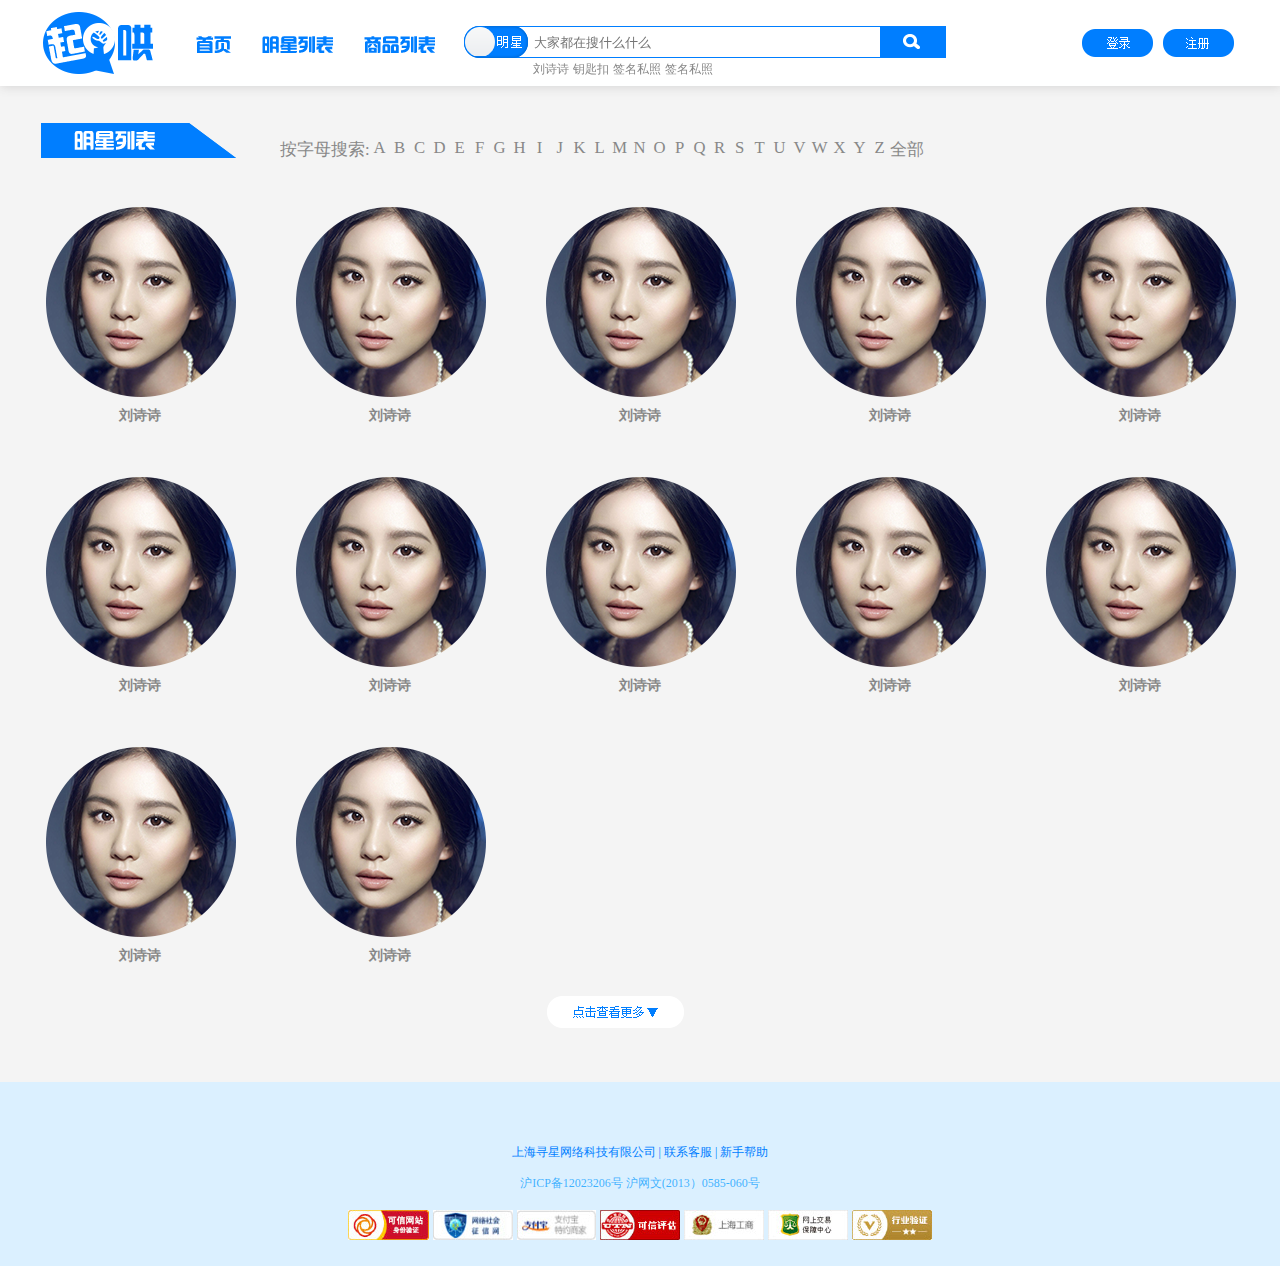
<file: starsList.html>
<!DOCTYPE html>
<html lang="en">
<head>
	<meta charset="UTF-8">
	<title> 明星大全_起哄网_明星专属新品发布网站</title>
	<meta name="keywords" content="起哄,明星,明星店铺,独家,预售,低价">
    <meta name="description" content="专业的为明星打造的店铺，全部商品独家低价首发，为粉丝打造和明星沟通交流的地方。">
	<link rel="stylesheet" href="css/top.css">
	<link rel="stylesheet" href="css/footer.css">
	<link rel="stylesheet" href="css/starsList.css">
	<script src="js/jquery-1.11.1.min.js"></script>
</head>
<body>
<!-- layout01 起哄导航 搜索 -->
		<div class="Header">
			<div class="HeaderBox">
				<div class="Nav f_l">
				<a href="index.html"><img src="img/qx_logo.png" alt="" ></a>
				<a href="index.html"><img src="img/top_index.png" alt=""></a>
				<a href=""><img src="img/top_starlist.png" alt=""></a>
				<a href=""><img src="img/top_goodslist.png" alt=""></a>	
			</div>
			<div class="Search f_l">
				<div class="se_box">
					<div class="seop f_l">
					    <div class="baobei f_l"></div>
					    <div class="mingxing f_l"></div>
						<div class="btn_yuan"></div>
					</div>
					<input type="text" placeholder="大家都在搜什么什么" class="se f_l">
					<input type="button" class="sebtn f_l">
				</div>
				<div class="hotbox">
					<a href="">刘诗诗</a>
					<a href="">钥匙扣</a>
					<a href="">签名私照</a>
					<a href="">签名私照 </a>
				</div>
				
			</div>
			<div class="Login f_l">
				<input type="button" class="btn_signUp">
				<input type="button" class="btn_login" onclick = "document.getElementById('LoginBox').style.display='block';document.getElementById('fade').style.display='block'">
			</div>
			</div>
		</div>
<!-- layout02 主体部分 明星列表页 -->
	<div class="starsList">
		<div class="sAll">
			<div class="zimu">
				<a href="" style="" class="f_l">按字母搜索:</a>
				<ul class="f_l">
					<li idfor="Alist" id="A">A</li>
					<li idfor="Blist" id="B">B</li>
					<li idfor="Clist" id="C">C</li>
					<li idfor="Dlist" id="D">D</li>
					<li idfor="Elist" id="E">E</li>
					<li idfor="Flist" id="F">F</li>
					<li idfor="Glist" id="G">G</li>
					<li idfor="Hlist" id="H">H</li>
					<li idfor="Ilist" id="I">I</li>
					<li idfor="Jlist" id="J">J</li>
					<li idfor="Klist" id="K">K</li>
					<li idfor="Llist" id="L">L</li>
					<li idfor="Mlist" id="M">M</li>
					<li idfor="Nlist" id="N">N</li>
					<li idfor="Olist" id="O">O</li>
					<li idfor="Plist" id="P">P</li>
					<li idfor="Qlist" id="Q">Q</li>
					<li idfor="Rlist" id="R">R</li>
					<li idfor="Slist" id="S">S</li>
					<li idfor="Tlist" id="T">T</li>
					<li idfor="Ulist" id="U">U</li>
					<li idfor="Vlist" id="V">V</li>
					<li idfor="Wlist" id="W">W</li>
					<li idfor="Xlist" id="X">X</li>
					<li idfor="Ylist" id="Y">Y</li>
					<li idfor="Zlist" id="Z">Z</li>
				</ul>
				<a href="" id="allstars" style="font-size: 16.71px;color:#888888;" class="f_l">全部</a>
			</div>	
		</div>


		<div class="slist" id="Alist" style="display:block">
		    <div class="main">
			    <!-- 第一排 -->
					<div class="sitem" >
						<img src="img/starsList/star01.png" alt="">
						<a href="">刘诗诗</a>
					</div>
					<div class="sitem">
						<img src="img/starsList/star01.png" alt="">
						<a href="">刘诗诗</a>
					</div>
					<div class="sitem">
						<img src="img/starsList/star01.png" alt="">
						<a href="">刘诗诗</a>
					</div>
					<div class="sitem">
						<img src="img/starsList/star01.png" alt="">
						<a href="">刘诗诗</a>
					</div>
					<div class="sitem" style="margin-right:0px">
						<img src="img/starsList/star01.png" alt="">
						<a href="">刘诗诗</a>
					</div>

				<!-- 第二排 -->
					<div class="sitem" >
						<img src="img/starsList/star01.png" alt="">
						<a href="">刘诗诗</a>
					</div>
					<div class="sitem">
						<img src="img/starsList/star01.png" alt="">
						<a href="">刘诗诗</a>
					</div>
					<div class="sitem">
						<img src="img/starsList/star01.png" alt="">
						<a href="">刘诗诗</a>
					</div>
					<div class="sitem">
						<img src="img/starsList/star01.png" alt="">
						<a href="">刘诗诗</a>
					</div>
					<div class="sitem" style="margin-right:0px">
						<img src="img/starsList/star01.png" alt="">
						<a href="">刘诗诗</a>
					</div>

					<div class="sitem">
						<img src="img/starsList/star01.png" alt="">
						<a href="">刘诗诗</a>
					</div>
					<div class="sitem" style="margin-right:0px">
						<img src="img/starsList/star01.png" alt="">
						<a href="">刘诗诗</a>
					</div>
                    
                    <!-- 结构：每个字母选择最后加上“点击更多”按钮 -->
                    <div class="listbtn f_l">
					    <input type="button" id="clkmore1" class="clkmore" >
				    </div>
		    </div>	
		</div>
		<div class="slist" id="Blist" style="display:none">
			<div class="main">
			    <!-- 第一排 -->
					<div class="sitem" >
						<img src="img/starsList/star01.png" alt="">
						<a href="">刘诗诗</a>
					</div>
					<div class="sitem">
						<img src="img/starsList/star01.png" alt="">
						<a href="">刘诗诗</a>
					</div>
					<div class="sitem">
						<img src="img/starsList/star01.png" alt="">
						<a href="">刘诗诗</a>
					</div>
					<div class="sitem">
						<img src="img/starsList/star01.png" alt="">
						<a href="">刘诗诗</a>
					</div>
					<div class="sitem" style="margin-right:0px">
						<img src="img/starsList/star01.png" alt="">
						<a href="">刘诗诗</a>
					</div>

				<!-- 第二排 -->
					<div class="sitem" >
						<img src="img/starsList/star01.png" alt="">
						<a href="">刘诗诗</a>
					</div>
					<div class="sitem">
						<img src="img/starsList/star01.png" alt="">
						<a href="">刘诗诗</a>
					</div>
					<div class="sitem">
						<img src="img/starsList/star01.png" alt="">
						<a href="">刘诗诗</a>
					</div>
					<div class="sitem">
						<img src="img/starsList/star01.png" alt="">
						<a href="">刘诗诗</a>
					</div>
					<div class="sitem" style="margin-right:0px">
						<img src="img/starsList/star01.png" alt="">
						<a href="">刘诗诗</a>
					</div>

					
                    
                    <!-- 结构：每个字母选择最后加上“点击更多”按钮 -->
                    <div class="listbtn f_l">
					    <input type="button" id="clkmore1" class="clkmore" >
				    </div>
		    </div>	
		</div>
		<div class="slist" id="Clist" style="display:none">
			<div class="main">
			    <!-- 第一排 -->
					<div class="sitem" >
						<img src="img/starsList/star01.png" alt="">
						<a href="">刘诗诗</a>
					</div>
					<div class="sitem">
						<img src="img/starsList/star01.png" alt="">
						<a href="">刘诗诗</a>
					</div>
					<div class="sitem">
						<img src="img/starsList/star01.png" alt="">
						<a href="">刘诗诗</a>
					</div>
					<div class="sitem">
						<img src="img/starsList/star01.png" alt="">
						<a href="">刘诗诗</a>
					</div>
					<div class="sitem" style="margin-right:0px">
						<img src="img/starsList/star01.png" alt="">
						<a href="">刘诗诗</a>
					</div>

				<!-- 第二排 -->
					<div class="sitem" >
						<img src="img/starsList/star01.png" alt="">
						<a href="">刘诗诗</a>
					</div>
					<div class="sitem">
						<img src="img/starsList/star01.png" alt="">
						<a href="">刘诗诗</a>
					</div>
					<div class="sitem">
						<img src="img/starsList/star01.png" alt="">
						<a href="">刘诗诗</a>
					</div>
					<div class="sitem">
						<img src="img/starsList/star01.png" alt="">
						<a href="">刘诗诗</a>
					</div>
					<div class="sitem" style="margin-right:0px">
						<img src="img/starsList/star01.png" alt="">
						<a href="">刘诗诗</a>
					</div>

					<div class="sitem">
						<img src="img/starsList/star01.png" alt="">
						<a href="">刘诗诗</a>
					</div>
					<div class="sitem" style="margin-right:0px">
						<img src="img/starsList/star01.png" alt="">
						<a href="">刘诗诗</a>
					</div>
                    
                    <!-- 结构：每个字母选择最后加上“点击更多”按钮 -->
                    <div class="listbtn f_l">
					    <input type="button" id="clkmore1" class="clkmore" >
				    </div>
		    </div>	
		</div>
		<div class="slist" id="Dlist" style="display:none">
			<div class="main">
			    <!-- 第一排 -->
					<div class="sitem" >
						<img src="img/starsList/star01.png" alt="">
						<a href="">刘诗诗</a>
					</div>
					<div class="sitem">
						<img src="img/starsList/star01.png" alt="">
						<a href="">刘诗诗</a>
					</div>
					<div class="sitem">
						<img src="img/starsList/star01.png" alt="">
						<a href="">刘诗诗</a>
					</div>
					<div class="sitem">
						<img src="img/starsList/star01.png" alt="">
						<a href="">刘诗诗</a>
					</div>
					<div class="sitem" style="margin-right:0px">
						<img src="img/starsList/star01.png" alt="">
						<a href="">刘诗诗</a>
					</div>

				<!-- 第二排 -->
					<div class="sitem" >
						<img src="img/starsList/star01.png" alt="">
						<a href="">刘诗诗</a>
					</div>
					<div class="sitem">
						<img src="img/starsList/star01.png" alt="">
						<a href="">刘诗诗</a>
					</div>
					<div class="sitem">
						<img src="img/starsList/star01.png" alt="">
						<a href="">刘诗诗</a>
					</div>
					<div class="sitem">
						<img src="img/starsList/star01.png" alt="">
						<a href="">刘诗诗</a>
					</div>
					<div class="sitem" style="margin-right:0px">
						<img src="img/starsList/star01.png" alt="">
						<a href="">刘诗诗</a>
					</div>

					<div class="sitem">
						<img src="img/starsList/star01.png" alt="">
						<a href="">刘诗诗</a>
					</div>
					<div class="sitem" style="margin-right:0px">
						<img src="img/starsList/star01.png" alt="">
						<a href="">刘诗诗</a>
					</div>
                    
                    <!-- 结构：每个字母选择最后加上“点击更多”按钮 -->
                    <div class="listbtn f_l">
					    <input type="button" id="clkmore1" class="clkmore" >
				    </div>
		    </div>	
		</div>
		<div class="slist" id="Elist" style="display:none">
			<div class="main">
			    <!-- 第一排 -->
					<div class="sitem" >
						<img src="img/starsList/star01.png" alt="">
						<a href="">刘诗诗</a>
					</div>
					<div class="sitem">
						<img src="img/starsList/star01.png" alt="">
						<a href="">刘诗诗</a>
					</div>
					<div class="sitem">
						<img src="img/starsList/star01.png" alt="">
						<a href="">刘诗诗</a>
					</div>
					<div class="sitem">
						<img src="img/starsList/star01.png" alt="">
						<a href="">刘诗诗</a>
					</div>
					<div class="sitem" style="margin-right:0px">
						<img src="img/starsList/star01.png" alt="">
						<a href="">刘诗诗</a>
					</div>

				<!-- 第二排 -->
					<div class="sitem" >
						<img src="img/starsList/star01.png" alt="">
						<a href="">刘诗诗</a>
					</div>
					<div class="sitem">
						<img src="img/starsList/star01.png" alt="">
						<a href="">刘诗诗</a>
					</div>
					<div class="sitem">
						<img src="img/starsList/star01.png" alt="">
						<a href="">刘诗诗</a>
					</div>
					<div class="sitem">
						<img src="img/starsList/star01.png" alt="">
						<a href="">刘诗诗</a>
					</div>
					<div class="sitem" style="margin-right:0px">
						<img src="img/starsList/star01.png" alt="">
						<a href="">刘诗诗</a>
					</div>

					<div class="sitem">
						<img src="img/starsList/star01.png" alt="">
						<a href="">刘诗诗</a>
					</div>
					<div class="sitem" style="margin-right:0px">
						<img src="img/starsList/star01.png" alt="">
						<a href="">刘诗诗</a>
					</div>
                    
                    <!-- 结构：每个字母选择最后加上“点击更多”按钮 -->
                    <div class="listbtn f_l">
					    <input type="button" id="clkmore1" class="clkmore" >
				    </div>
		    </div>	
		</div>
		<div class="slist" id="Flist" style="display:none">
			<div class="main">
			    <!-- 第一排 -->
					<div class="sitem" >
						<img src="img/starsList/star01.png" alt="">
						<a href="">刘诗诗</a>
					</div>
					<div class="sitem">
						<img src="img/starsList/star01.png" alt="">
						<a href="">刘诗诗</a>
					</div>
					<div class="sitem">
						<img src="img/starsList/star01.png" alt="">
						<a href="">刘诗诗</a>
					</div>
					<div class="sitem">
						<img src="img/starsList/star01.png" alt="">
						<a href="">刘诗诗</a>
					</div>
					<div class="sitem" style="margin-right:0px">
						<img src="img/starsList/star01.png" alt="">
						<a href="">刘诗诗</a>
					</div>

				<!-- 第二排 -->
					<div class="sitem" >
						<img src="img/starsList/star01.png" alt="">
						<a href="">刘诗诗</a>
					</div>
					<div class="sitem">
						<img src="img/starsList/star01.png" alt="">
						<a href="">刘诗诗</a>
					</div>
					<div class="sitem">
						<img src="img/starsList/star01.png" alt="">
						<a href="">刘诗诗</a>
					</div>
					<div class="sitem">
						<img src="img/starsList/star01.png" alt="">
						<a href="">刘诗诗</a>
					</div>
					<div class="sitem" style="margin-right:0px">
						<img src="img/starsList/star01.png" alt="">
						<a href="">刘诗诗</a>
					</div>

					<div class="sitem">
						<img src="img/starsList/star01.png" alt="">
						<a href="">刘诗诗</a>
					</div>
					<div class="sitem" style="margin-right:0px">
						<img src="img/starsList/star01.png" alt="">
						<a href="">刘诗诗</a>
					</div>
                    
                    <!-- 结构：每个字母选择最后加上“点击更多”按钮 -->
                    <div class="listbtn f_l">
					    <input type="button" id="clkmore1" class="clkmore" >
				    </div>
		    </div>	
		</div>
		<div class="slist" id="Glist" style="display:none">
			<div class="main">
			    <!-- 第一排 -->
					<div class="sitem" >
						<img src="img/starsList/star01.png" alt="">
						<a href="">刘诗诗</a>
					</div>
					<div class="sitem">
						<img src="img/starsList/star01.png" alt="">
						<a href="">刘诗诗</a>
					</div>
					<div class="sitem">
						<img src="img/starsList/star01.png" alt="">
						<a href="">刘诗诗</a>
					</div>
					<div class="sitem">
						<img src="img/starsList/star01.png" alt="">
						<a href="">刘诗诗</a>
					</div>
					<div class="sitem" style="margin-right:0px">
						<img src="img/starsList/star01.png" alt="">
						<a href="">刘诗诗</a>
					</div>

				<!-- 第二排 -->
					<div class="sitem" >
						<img src="img/starsList/star01.png" alt="">
						<a href="">刘诗诗</a>
					</div>
					<div class="sitem">
						<img src="img/starsList/star01.png" alt="">
						<a href="">刘诗诗</a>
					</div>
					<div class="sitem">
						<img src="img/starsList/star01.png" alt="">
						<a href="">刘诗诗</a>
					</div>
					<div class="sitem">
						<img src="img/starsList/star01.png" alt="">
						<a href="">刘诗诗</a>
					</div>
					<div class="sitem" style="margin-right:0px">
						<img src="img/starsList/star01.png" alt="">
						<a href="">刘诗诗</a>
					</div>

					<div class="sitem">
						<img src="img/starsList/star01.png" alt="">
						<a href="">刘诗诗</a>
					</div>
					<div class="sitem" style="margin-right:0px">
						<img src="img/starsList/star01.png" alt="">
						<a href="">刘诗诗</a>
					</div>
                    
                    <!-- 结构：每个字母选择最后加上“点击更多”按钮 -->
                    <div class="listbtn f_l">
					    <input type="button" id="clkmore1" class="clkmore" >
				    </div>
		    </div>	
		</div>
		<div class="slist" id="Hlist" style="display:none">
			<div class="main">
			    <!-- 第一排 -->
					<div class="sitem" >
						<img src="img/starsList/star01.png" alt="">
						<a href="">刘诗诗</a>
					</div>
					<div class="sitem">
						<img src="img/starsList/star01.png" alt="">
						<a href="">刘诗诗</a>
					</div>
					<div class="sitem">
						<img src="img/starsList/star01.png" alt="">
						<a href="">刘诗诗</a>
					</div>
					<div class="sitem">
						<img src="img/starsList/star01.png" alt="">
						<a href="">刘诗诗</a>
					</div>
					<div class="sitem" style="margin-right:0px">
						<img src="img/starsList/star01.png" alt="">
						<a href="">刘诗诗</a>
					</div>

				<!-- 第二排 -->
					<div class="sitem" >
						<img src="img/starsList/star01.png" alt="">
						<a href="">刘诗诗</a>
					</div>
					<div class="sitem">
						<img src="img/starsList/star01.png" alt="">
						<a href="">刘诗诗</a>
					</div>
					<div class="sitem">
						<img src="img/starsList/star01.png" alt="">
						<a href="">刘诗诗</a>
					</div>
					<div class="sitem">
						<img src="img/starsList/star01.png" alt="">
						<a href="">刘诗诗</a>
					</div>
					<div class="sitem" style="margin-right:0px">
						<img src="img/starsList/star01.png" alt="">
						<a href="">刘诗诗</a>
					</div>

					<div class="sitem">
						<img src="img/starsList/star01.png" alt="">
						<a href="">刘诗诗</a>
					</div>
					<div class="sitem" style="margin-right:0px">
						<img src="img/starsList/star01.png" alt="">
						<a href="">刘诗诗</a>
					</div>
                    
                    <!-- 结构：每个字母选择最后加上“点击更多”按钮 -->
                    <div class="listbtn f_l">
					    <input type="button" id="clkmore1" class="clkmore" >
				    </div>
		    </div>	
		</div>
		<div class="slist" id="Ilist" style="display:none">
			<div class="main">
			    <!-- 第一排 -->
					<div class="sitem" >
						<img src="img/starsList/star01.png" alt="">
						<a href="">刘诗诗</a>
					</div>
					<div class="sitem">
						<img src="img/starsList/star01.png" alt="">
						<a href="">刘诗诗</a>
					</div>
					<div class="sitem">
						<img src="img/starsList/star01.png" alt="">
						<a href="">刘诗诗</a>
					</div>
					<div class="sitem">
						<img src="img/starsList/star01.png" alt="">
						<a href="">刘诗诗</a>
					</div>
					<div class="sitem" style="margin-right:0px">
						<img src="img/starsList/star01.png" alt="">
						<a href="">刘诗诗</a>
					</div>

				<!-- 第二排 -->
					<div class="sitem" >
						<img src="img/starsList/star01.png" alt="">
						<a href="">刘诗诗</a>
					</div>
					<div class="sitem">
						<img src="img/starsList/star01.png" alt="">
						<a href="">刘诗诗</a>
					</div>
					<div class="sitem">
						<img src="img/starsList/star01.png" alt="">
						<a href="">刘诗诗</a>
					</div>
					<div class="sitem">
						<img src="img/starsList/star01.png" alt="">
						<a href="">刘诗诗</a>
					</div>
					<div class="sitem" style="margin-right:0px">
						<img src="img/starsList/star01.png" alt="">
						<a href="">刘诗诗</a>
					</div>

					<div class="sitem">
						<img src="img/starsList/star01.png" alt="">
						<a href="">刘诗诗</a>
					</div>
					<div class="sitem" style="margin-right:0px">
						<img src="img/starsList/star01.png" alt="">
						<a href="">刘诗诗</a>
					</div>
                    
                    <!-- 结构：每个字母选择最后加上“点击更多”按钮 -->
                    <div class="listbtn f_l">
					    <input type="button" id="clkmore1" class="clkmore" >
				    </div>
		    </div>	
		</div>
		<div class="slist" id="Jlist" style="display:none">
			<div class="main">
			    <!-- 第一排 -->
					<div class="sitem" >
						<img src="img/starsList/star01.png" alt="">
						<a href="">刘诗诗</a>
					</div>
					<div class="sitem">
						<img src="img/starsList/star01.png" alt="">
						<a href="">刘诗诗</a>
					</div>
					<div class="sitem">
						<img src="img/starsList/star01.png" alt="">
						<a href="">刘诗诗</a>
					</div>
					<div class="sitem">
						<img src="img/starsList/star01.png" alt="">
						<a href="">刘诗诗</a>
					</div>
					<div class="sitem" style="margin-right:0px">
						<img src="img/starsList/star01.png" alt="">
						<a href="">刘诗诗</a>
					</div>

				<!-- 第二排 -->
					<div class="sitem" >
						<img src="img/starsList/star01.png" alt="">
						<a href="">刘诗诗</a>
					</div>
					<div class="sitem">
						<img src="img/starsList/star01.png" alt="">
						<a href="">刘诗诗</a>
					</div>
					<div class="sitem">
						<img src="img/starsList/star01.png" alt="">
						<a href="">刘诗诗</a>
					</div>
					<div class="sitem">
						<img src="img/starsList/star01.png" alt="">
						<a href="">刘诗诗</a>
					</div>
					<div class="sitem" style="margin-right:0px">
						<img src="img/starsList/star01.png" alt="">
						<a href="">刘诗诗</a>
					</div>

					<div class="sitem">
						<img src="img/starsList/star01.png" alt="">
						<a href="">刘诗诗</a>
					</div>
					<div class="sitem" style="margin-right:0px">
						<img src="img/starsList/star01.png" alt="">
						<a href="">刘诗诗</a>
					</div>
                    
                    <!-- 结构：每个字母选择最后加上“点击更多”按钮 -->
                    <div class="listbtn f_l">
					    <input type="button" id="clkmore1" class="clkmore" >
				    </div>
		    </div>	
		</div>
		<div class="slist" id="Klist" style="display:none">
			<div class="main">
			    <!-- 第一排 -->
					<div class="sitem" >
						<img src="img/starsList/star01.png" alt="">
						<a href="">刘诗诗</a>
					</div>
					<div class="sitem">
						<img src="img/starsList/star01.png" alt="">
						<a href="">刘诗诗</a>
					</div>
					<div class="sitem">
						<img src="img/starsList/star01.png" alt="">
						<a href="">刘诗诗</a>
					</div>
					<div class="sitem">
						<img src="img/starsList/star01.png" alt="">
						<a href="">刘诗诗</a>
					</div>
					<div class="sitem" style="margin-right:0px">
						<img src="img/starsList/star01.png" alt="">
						<a href="">刘诗诗</a>
					</div>

				<!-- 第二排 -->
					<div class="sitem" >
						<img src="img/starsList/star01.png" alt="">
						<a href="">刘诗诗</a>
					</div>
					<div class="sitem">
						<img src="img/starsList/star01.png" alt="">
						<a href="">刘诗诗</a>
					</div>
					<div class="sitem">
						<img src="img/starsList/star01.png" alt="">
						<a href="">刘诗诗</a>
					</div>
					<div class="sitem">
						<img src="img/starsList/star01.png" alt="">
						<a href="">刘诗诗</a>
					</div>
					<div class="sitem" style="margin-right:0px">
						<img src="img/starsList/star01.png" alt="">
						<a href="">刘诗诗</a>
					</div>

					<div class="sitem">
						<img src="img/starsList/star01.png" alt="">
						<a href="">刘诗诗</a>
					</div>
					<div class="sitem" style="margin-right:0px">
						<img src="img/starsList/star01.png" alt="">
						<a href="">刘诗诗</a>
					</div>
                    
                    <!-- 结构：每个字母选择最后加上“点击更多”按钮 -->
                    <div class="listbtn f_l">
					    <input type="button" id="clkmore1" class="clkmore" >
				    </div>
		    </div>	
		</div>
		<div class="slist" id="Llist" style="display:none">
			<div class="main">
			    <!-- 第一排 -->
					<div class="sitem" >
						<img src="img/starsList/star01.png" alt="">
						<a href="">刘诗诗</a>
					</div>
					<div class="sitem">
						<img src="img/starsList/star01.png" alt="">
						<a href="">刘诗诗</a>
					</div>
					<div class="sitem">
						<img src="img/starsList/star01.png" alt="">
						<a href="">刘诗诗</a>
					</div>
					<div class="sitem">
						<img src="img/starsList/star01.png" alt="">
						<a href="">刘诗诗</a>
					</div>
					<div class="sitem" style="margin-right:0px">
						<img src="img/starsList/star01.png" alt="">
						<a href="">刘诗诗</a>
					</div>

				<!-- 第二排 -->
					<div class="sitem" >
						<img src="img/starsList/star01.png" alt="">
						<a href="">刘诗诗</a>
					</div>
					<div class="sitem">
						<img src="img/starsList/star01.png" alt="">
						<a href="">刘诗诗</a>
					</div>
					<div class="sitem">
						<img src="img/starsList/star01.png" alt="">
						<a href="">刘诗诗</a>
					</div>
					<div class="sitem">
						<img src="img/starsList/star01.png" alt="">
						<a href="">刘诗诗</a>
					</div>
					<div class="sitem" style="margin-right:0px">
						<img src="img/starsList/star01.png" alt="">
						<a href="">刘诗诗</a>
					</div>

					<div class="sitem">
						<img src="img/starsList/star01.png" alt="">
						<a href="">刘诗诗</a>
					</div>
					<div class="sitem" style="margin-right:0px">
						<img src="img/starsList/star01.png" alt="">
						<a href="">刘诗诗</a>
					</div>
                    
                    <!-- 结构：每个字母选择最后加上“点击更多”按钮 -->
                    <div class="listbtn f_l">
					    <input type="button" id="clkmore1" class="clkmore" >
				    </div>
		    </div>	
		</div>
		<div class="slist" id="Mlist" style="display:none">
			<div class="main">
			    <!-- 第一排 -->
					<div class="sitem" >
						<img src="img/starsList/star01.png" alt="">
						<a href="">刘诗诗</a>
					</div>
					<div class="sitem">
						<img src="img/starsList/star01.png" alt="">
						<a href="">刘诗诗</a>
					</div>
					<div class="sitem">
						<img src="img/starsList/star01.png" alt="">
						<a href="">刘诗诗</a>
					</div>
					<div class="sitem">
						<img src="img/starsList/star01.png" alt="">
						<a href="">刘诗诗</a>
					</div>
					<div class="sitem" style="margin-right:0px">
						<img src="img/starsList/star01.png" alt="">
						<a href="">刘诗诗</a>
					</div>

				<!-- 第二排 -->
					<div class="sitem" >
						<img src="img/starsList/star01.png" alt="">
						<a href="">刘诗诗</a>
					</div>
					<div class="sitem">
						<img src="img/starsList/star01.png" alt="">
						<a href="">刘诗诗</a>
					</div>
					<div class="sitem">
						<img src="img/starsList/star01.png" alt="">
						<a href="">刘诗诗</a>
					</div>
					<div class="sitem">
						<img src="img/starsList/star01.png" alt="">
						<a href="">刘诗诗</a>
					</div>
					<div class="sitem" style="margin-right:0px">
						<img src="img/starsList/star01.png" alt="">
						<a href="">刘诗诗</a>
					</div>

					<div class="sitem">
						<img src="img/starsList/star01.png" alt="">
						<a href="">刘诗诗</a>
					</div>
					<div class="sitem" style="margin-right:0px">
						<img src="img/starsList/star01.png" alt="">
						<a href="">刘诗诗</a>
					</div>
                    
                    <!-- 结构：每个字母选择最后加上“点击更多”按钮 -->
                    <div class="listbtn f_l">
					    <input type="button" id="clkmore1" class="clkmore" >
				    </div>
		    </div>	
		</div>
		<div class="slist" id="Nlist" style="display:none">
			<div class="main">
			    <!-- 第一排 -->
					<div class="sitem" >
						<img src="img/starsList/star01.png" alt="">
						<a href="">刘诗诗</a>
					</div>
					<div class="sitem">
						<img src="img/starsList/star01.png" alt="">
						<a href="">刘诗诗</a>
					</div>
					<div class="sitem">
						<img src="img/starsList/star01.png" alt="">
						<a href="">刘诗诗</a>
					</div>
					<div class="sitem">
						<img src="img/starsList/star01.png" alt="">
						<a href="">刘诗诗</a>
					</div>
					<div class="sitem" style="margin-right:0px">
						<img src="img/starsList/star01.png" alt="">
						<a href="">刘诗诗</a>
					</div>

				<!-- 第二排 -->
					<div class="sitem" >
						<img src="img/starsList/star01.png" alt="">
						<a href="">刘诗诗</a>
					</div>
					<div class="sitem">
						<img src="img/starsList/star01.png" alt="">
						<a href="">刘诗诗</a>
					</div>
					<div class="sitem">
						<img src="img/starsList/star01.png" alt="">
						<a href="">刘诗诗</a>
					</div>
					<div class="sitem">
						<img src="img/starsList/star01.png" alt="">
						<a href="">刘诗诗</a>
					</div>
					<div class="sitem" style="margin-right:0px">
						<img src="img/starsList/star01.png" alt="">
						<a href="">刘诗诗</a>
					</div>

					<div class="sitem">
						<img src="img/starsList/star01.png" alt="">
						<a href="">刘诗诗</a>
					</div>
					<div class="sitem" style="margin-right:0px">
						<img src="img/starsList/star01.png" alt="">
						<a href="">刘诗诗</a>
					</div>
                    
                    <!-- 结构：每个字母选择最后加上“点击更多”按钮 -->
                    <div class="listbtn f_l">
					    <input type="button" id="clkmore1" class="clkmore" >
				    </div>
		    </div>	
		</div>
		<div class="slist" id="Olist" style="display:none">
			<div class="main">
			    <!-- 第一排 -->
					<div class="sitem" >
						<img src="img/starsList/star01.png" alt="">
						<a href="">刘诗诗</a>
					</div>
					<div class="sitem">
						<img src="img/starsList/star01.png" alt="">
						<a href="">刘诗诗</a>
					</div>
					<div class="sitem">
						<img src="img/starsList/star01.png" alt="">
						<a href="">刘诗诗</a>
					</div>
					<div class="sitem">
						<img src="img/starsList/star01.png" alt="">
						<a href="">刘诗诗</a>
					</div>
					<div class="sitem" style="margin-right:0px">
						<img src="img/starsList/star01.png" alt="">
						<a href="">刘诗诗</a>
					</div>

				<!-- 第二排 -->
					<div class="sitem" >
						<img src="img/starsList/star01.png" alt="">
						<a href="">刘诗诗</a>
					</div>
					<div class="sitem">
						<img src="img/starsList/star01.png" alt="">
						<a href="">刘诗诗</a>
					</div>
					<div class="sitem">
						<img src="img/starsList/star01.png" alt="">
						<a href="">刘诗诗</a>
					</div>
					<div class="sitem">
						<img src="img/starsList/star01.png" alt="">
						<a href="">刘诗诗</a>
					</div>
					<div class="sitem" style="margin-right:0px">
						<img src="img/starsList/star01.png" alt="">
						<a href="">刘诗诗</a>
					</div>

					<div class="sitem">
						<img src="img/starsList/star01.png" alt="">
						<a href="">刘诗诗</a>
					</div>
					<div class="sitem" style="margin-right:0px">
						<img src="img/starsList/star01.png" alt="">
						<a href="">刘诗诗</a>
					</div>
                    
                    <!-- 结构：每个字母选择最后加上“点击更多”按钮 -->
                    <div class="listbtn f_l">
					    <input type="button" id="clkmore1" class="clkmore" >
				    </div>
		    </div>	
		</div>
		<div class="slist" id="Plist" style="display:none">
			<div class="main">
			    <!-- 第一排 -->
					<div class="sitem" >
						<img src="img/starsList/star01.png" alt="">
						<a href="">刘诗诗</a>
					</div>
					<div class="sitem">
						<img src="img/starsList/star01.png" alt="">
						<a href="">刘诗诗</a>
					</div>
					<div class="sitem">
						<img src="img/starsList/star01.png" alt="">
						<a href="">刘诗诗</a>
					</div>
					<div class="sitem">
						<img src="img/starsList/star01.png" alt="">
						<a href="">刘诗诗</a>
					</div>
					<div class="sitem" style="margin-right:0px">
						<img src="img/starsList/star01.png" alt="">
						<a href="">刘诗诗</a>
					</div>

				<!-- 第二排 -->
					<div class="sitem" >
						<img src="img/starsList/star01.png" alt="">
						<a href="">刘诗诗</a>
					</div>
					<div class="sitem">
						<img src="img/starsList/star01.png" alt="">
						<a href="">刘诗诗</a>
					</div>
					<div class="sitem">
						<img src="img/starsList/star01.png" alt="">
						<a href="">刘诗诗</a>
					</div>
					<div class="sitem">
						<img src="img/starsList/star01.png" alt="">
						<a href="">刘诗诗</a>
					</div>
					<div class="sitem" style="margin-right:0px">
						<img src="img/starsList/star01.png" alt="">
						<a href="">刘诗诗</a>
					</div>

					<div class="sitem">
						<img src="img/starsList/star01.png" alt="">
						<a href="">刘诗诗</a>
					</div>
					<div class="sitem" style="margin-right:0px">
						<img src="img/starsList/star01.png" alt="">
						<a href="">刘诗诗</a>
					</div>
                    
                    <!-- 结构：每个字母选择最后加上“点击更多”按钮 -->
                    <div class="listbtn f_l">
					    <input type="button" id="clkmore1" class="clkmore" >
				    </div>
		    </div>	
		</div>
		<div class="slist" id="Qlist" style="display:none">
			<div class="main">
			    <!-- 第一排 -->
					<div class="sitem" >
						<img src="img/starsList/star01.png" alt="">
						<a href="">刘诗诗</a>
					</div>
					<div class="sitem">
						<img src="img/starsList/star01.png" alt="">
						<a href="">刘诗诗</a>
					</div>
					<div class="sitem">
						<img src="img/starsList/star01.png" alt="">
						<a href="">刘诗诗</a>
					</div>
					<div class="sitem">
						<img src="img/starsList/star01.png" alt="">
						<a href="">刘诗诗</a>
					</div>
					<div class="sitem" style="margin-right:0px">
						<img src="img/starsList/star01.png" alt="">
						<a href="">刘诗诗</a>
					</div>

				<!-- 第二排 -->
					<div class="sitem" >
						<img src="img/starsList/star01.png" alt="">
						<a href="">刘诗诗</a>
					</div>
					<div class="sitem">
						<img src="img/starsList/star01.png" alt="">
						<a href="">刘诗诗</a>
					</div>
					<div class="sitem">
						<img src="img/starsList/star01.png" alt="">
						<a href="">刘诗诗</a>
					</div>
					<div class="sitem">
						<img src="img/starsList/star01.png" alt="">
						<a href="">刘诗诗</a>
					</div>
					<div class="sitem" style="margin-right:0px">
						<img src="img/starsList/star01.png" alt="">
						<a href="">刘诗诗</a>
					</div>

					<div class="sitem">
						<img src="img/starsList/star01.png" alt="">
						<a href="">刘诗诗</a>
					</div>
					<div class="sitem" style="margin-right:0px">
						<img src="img/starsList/star01.png" alt="">
						<a href="">刘诗诗</a>
					</div>
                    
                    <!-- 结构：每个字母选择最后加上“点击更多”按钮 -->
                    <div class="listbtn f_l">
					    <input type="button" id="clkmore1" class="clkmore" >
				    </div>
		    </div>	
		</div>
		<div class="slist" id="Rlist" style="display:none">
			<div class="main">
			    <!-- 第一排 -->
					<div class="sitem" >
						<img src="img/starsList/star01.png" alt="">
						<a href="">刘诗诗</a>
					</div>
					<div class="sitem">
						<img src="img/starsList/star01.png" alt="">
						<a href="">刘诗诗</a>
					</div>
					<div class="sitem">
						<img src="img/starsList/star01.png" alt="">
						<a href="">刘诗诗</a>
					</div>
					<div class="sitem">
						<img src="img/starsList/star01.png" alt="">
						<a href="">刘诗诗</a>
					</div>
					<div class="sitem" style="margin-right:0px">
						<img src="img/starsList/star01.png" alt="">
						<a href="">刘诗诗</a>
					</div>

				<!-- 第二排 -->
					<div class="sitem" >
						<img src="img/starsList/star01.png" alt="">
						<a href="">刘诗诗</a>
					</div>
					<div class="sitem">
						<img src="img/starsList/star01.png" alt="">
						<a href="">刘诗诗</a>
					</div>
					<div class="sitem">
						<img src="img/starsList/star01.png" alt="">
						<a href="">刘诗诗</a>
					</div>
					<div class="sitem">
						<img src="img/starsList/star01.png" alt="">
						<a href="">刘诗诗</a>
					</div>
					<div class="sitem" style="margin-right:0px">
						<img src="img/starsList/star01.png" alt="">
						<a href="">刘诗诗</a>
					</div>

					<div class="sitem">
						<img src="img/starsList/star01.png" alt="">
						<a href="">刘诗诗</a>
					</div>
					<div class="sitem" style="margin-right:0px">
						<img src="img/starsList/star01.png" alt="">
						<a href="">刘诗诗</a>
					</div>
                    
                    <!-- 结构：每个字母选择最后加上“点击更多”按钮 -->
                    <div class="listbtn f_l">
					    <input type="button" id="clkmore1" class="clkmore" >
				    </div>
		    </div>	
		</div>
		<div class="slist" id="Slist" style="display:none">
			<div class="main">
			    <!-- 第一排 -->
					<div class="sitem" >
						<img src="img/starsList/star01.png" alt="">
						<a href="">刘诗诗</a>
					</div>
					<div class="sitem">
						<img src="img/starsList/star01.png" alt="">
						<a href="">刘诗诗</a>
					</div>
					<div class="sitem">
						<img src="img/starsList/star01.png" alt="">
						<a href="">刘诗诗</a>
					</div>
					<div class="sitem">
						<img src="img/starsList/star01.png" alt="">
						<a href="">刘诗诗</a>
					</div>
					<div class="sitem" style="margin-right:0px">
						<img src="img/starsList/star01.png" alt="">
						<a href="">刘诗诗</a>
					</div>

				<!-- 第二排 -->
					<div class="sitem" >
						<img src="img/starsList/star01.png" alt="">
						<a href="">刘诗诗</a>
					</div>
					<div class="sitem">
						<img src="img/starsList/star01.png" alt="">
						<a href="">刘诗诗</a>
					</div>
					<div class="sitem">
						<img src="img/starsList/star01.png" alt="">
						<a href="">刘诗诗</a>
					</div>
					<div class="sitem">
						<img src="img/starsList/star01.png" alt="">
						<a href="">刘诗诗</a>
					</div>
					<div class="sitem" style="margin-right:0px">
						<img src="img/starsList/star01.png" alt="">
						<a href="">刘诗诗</a>
					</div>

					<div class="sitem">
						<img src="img/starsList/star01.png" alt="">
						<a href="">刘诗诗</a>
					</div>
					<div class="sitem" style="margin-right:0px">
						<img src="img/starsList/star01.png" alt="">
						<a href="">刘诗诗</a>
					</div>
                    
                    <!-- 结构：每个字母选择最后加上“点击更多”按钮 -->
                    <div class="listbtn f_l">
					    <input type="button" id="clkmore1" class="clkmore" >
				    </div>
		    </div>	
		</div>
		<div class="slist" id="Tlist" style="display:none">
			<div class="main">
			    <!-- 第一排 -->
					<div class="sitem" >
						<img src="img/starsList/star01.png" alt="">
						<a href="">刘诗诗</a>
					</div>
					<div class="sitem">
						<img src="img/starsList/star01.png" alt="">
						<a href="">刘诗诗</a>
					</div>
					<div class="sitem">
						<img src="img/starsList/star01.png" alt="">
						<a href="">刘诗诗</a>
					</div>
					<div class="sitem">
						<img src="img/starsList/star01.png" alt="">
						<a href="">刘诗诗</a>
					</div>
					<div class="sitem" style="margin-right:0px">
						<img src="img/starsList/star01.png" alt="">
						<a href="">刘诗诗</a>
					</div>

				<!-- 第二排 -->
					<div class="sitem" >
						<img src="img/starsList/star01.png" alt="">
						<a href="">刘诗诗</a>
					</div>
					<div class="sitem">
						<img src="img/starsList/star01.png" alt="">
						<a href="">刘诗诗</a>
					</div>
					<div class="sitem">
						<img src="img/starsList/star01.png" alt="">
						<a href="">刘诗诗</a>
					</div>
					<div class="sitem">
						<img src="img/starsList/star01.png" alt="">
						<a href="">刘诗诗</a>
					</div>
					<div class="sitem" style="margin-right:0px">
						<img src="img/starsList/star01.png" alt="">
						<a href="">刘诗诗</a>
					</div>

					<div class="sitem">
						<img src="img/starsList/star01.png" alt="">
						<a href="">刘诗诗</a>
					</div>
					<div class="sitem" style="margin-right:0px">
						<img src="img/starsList/star01.png" alt="">
						<a href="">刘诗诗</a>
					</div>
                    
                    <!-- 结构：每个字母选择最后加上“点击更多”按钮 -->
                    <div class="listbtn f_l">
					    <input type="button" id="clkmore1" class="clkmore" >
				    </div>
		    </div>	
		</div>
		<div class="slist" id="Ulist" style="display:none">
			<div class="main">
			    <!-- 第一排 -->
					<div class="sitem" >
						<img src="img/starsList/star01.png" alt="">
						<a href="">刘诗诗</a>
					</div>
					<div class="sitem">
						<img src="img/starsList/star01.png" alt="">
						<a href="">刘诗诗</a>
					</div>
					<div class="sitem">
						<img src="img/starsList/star01.png" alt="">
						<a href="">刘诗诗</a>
					</div>
					<div class="sitem">
						<img src="img/starsList/star01.png" alt="">
						<a href="">刘诗诗</a>
					</div>
					<div class="sitem" style="margin-right:0px">
						<img src="img/starsList/star01.png" alt="">
						<a href="">刘诗诗</a>
					</div>

				<!-- 第二排 -->
					<div class="sitem" >
						<img src="img/starsList/star01.png" alt="">
						<a href="">刘诗诗</a>
					</div>
					<div class="sitem">
						<img src="img/starsList/star01.png" alt="">
						<a href="">刘诗诗</a>
					</div>
					<div class="sitem">
						<img src="img/starsList/star01.png" alt="">
						<a href="">刘诗诗</a>
					</div>
					<div class="sitem">
						<img src="img/starsList/star01.png" alt="">
						<a href="">刘诗诗</a>
					</div>
					<div class="sitem" style="margin-right:0px">
						<img src="img/starsList/star01.png" alt="">
						<a href="">刘诗诗</a>
					</div>

					<div class="sitem">
						<img src="img/starsList/star01.png" alt="">
						<a href="">刘诗诗</a>
					</div>
					<div class="sitem" style="margin-right:0px">
						<img src="img/starsList/star01.png" alt="">
						<a href="">刘诗诗</a>
					</div>
                    
                    <!-- 结构：每个字母选择最后加上“点击更多”按钮 -->
                    <div class="listbtn f_l">
					    <input type="button" id="clkmore1" class="clkmore" >
				    </div>
		    </div>	
		</div>
		<div class="slist" id="Vlist" style="display:none">
			<div class="main">
			    <!-- 第一排 -->
					<div class="sitem" >
						<img src="img/starsList/star01.png" alt="">
						<a href="">刘诗诗</a>
					</div>
					<div class="sitem">
						<img src="img/starsList/star01.png" alt="">
						<a href="">刘诗诗</a>
					</div>
					<div class="sitem">
						<img src="img/starsList/star01.png" alt="">
						<a href="">刘诗诗</a>
					</div>
					<div class="sitem">
						<img src="img/starsList/star01.png" alt="">
						<a href="">刘诗诗</a>
					</div>
					<div class="sitem" style="margin-right:0px">
						<img src="img/starsList/star01.png" alt="">
						<a href="">刘诗诗</a>
					</div>

				<!-- 第二排 -->
					<div class="sitem" >
						<img src="img/starsList/star01.png" alt="">
						<a href="">刘诗诗</a>
					</div>
					<div class="sitem">
						<img src="img/starsList/star01.png" alt="">
						<a href="">刘诗诗</a>
					</div>
					<div class="sitem">
						<img src="img/starsList/star01.png" alt="">
						<a href="">刘诗诗</a>
					</div>
					<div class="sitem">
						<img src="img/starsList/star01.png" alt="">
						<a href="">刘诗诗</a>
					</div>
					<div class="sitem" style="margin-right:0px">
						<img src="img/starsList/star01.png" alt="">
						<a href="">刘诗诗</a>
					</div>

					<div class="sitem">
						<img src="img/starsList/star01.png" alt="">
						<a href="">刘诗诗</a>
					</div>
					<div class="sitem" style="margin-right:0px">
						<img src="img/starsList/star01.png" alt="">
						<a href="">刘诗诗</a>
					</div>
                    
                    <!-- 结构：每个字母选择最后加上“点击更多”按钮 -->
                    <div class="listbtn f_l">
					    <input type="button" id="clkmore1" class="clkmore" >
				    </div>
		    </div>	
		</div>
		<div class="slist" id="Wlist" style="display:none">
			<div class="main">
			    <!-- 第一排 -->
					<div class="sitem" >
						<img src="img/starsList/star01.png" alt="">
						<a href="">刘诗诗</a>
					</div>
					<div class="sitem">
						<img src="img/starsList/star01.png" alt="">
						<a href="">刘诗诗</a>
					</div>
					<div class="sitem">
						<img src="img/starsList/star01.png" alt="">
						<a href="">刘诗诗</a>
					</div>
					<div class="sitem">
						<img src="img/starsList/star01.png" alt="">
						<a href="">刘诗诗</a>
					</div>
					<div class="sitem" style="margin-right:0px">
						<img src="img/starsList/star01.png" alt="">
						<a href="">刘诗诗</a>
					</div>

				<!-- 第二排 -->
					<div class="sitem" >
						<img src="img/starsList/star01.png" alt="">
						<a href="">刘诗诗</a>
					</div>
					<div class="sitem">
						<img src="img/starsList/star01.png" alt="">
						<a href="">刘诗诗</a>
					</div>
					<div class="sitem">
						<img src="img/starsList/star01.png" alt="">
						<a href="">刘诗诗</a>
					</div>
					<div class="sitem">
						<img src="img/starsList/star01.png" alt="">
						<a href="">刘诗诗</a>
					</div>
					<div class="sitem" style="margin-right:0px">
						<img src="img/starsList/star01.png" alt="">
						<a href="">刘诗诗</a>
					</div>

					<div class="sitem">
						<img src="img/starsList/star01.png" alt="">
						<a href="">刘诗诗</a>
					</div>
					<div class="sitem" style="margin-right:0px">
						<img src="img/starsList/star01.png" alt="">
						<a href="">刘诗诗</a>
					</div>
                    
                    <!-- 结构：每个字母选择最后加上“点击更多”按钮 -->
                    <div class="listbtn f_l">
					    <input type="button" id="clkmore1" class="clkmore" >
				    </div>
		    </div>	
		</div>
		<div class="slist" id="Xlist" style="display:none">
			<div class="main">
			    <!-- 第一排 -->
					<div class="sitem" >
						<img src="img/starsList/star01.png" alt="">
						<a href="">刘诗诗</a>
					</div>
					<div class="sitem">
						<img src="img/starsList/star01.png" alt="">
						<a href="">刘诗诗</a>
					</div>
					<div class="sitem">
						<img src="img/starsList/star01.png" alt="">
						<a href="">刘诗诗</a>
					</div>
					<div class="sitem">
						<img src="img/starsList/star01.png" alt="">
						<a href="">刘诗诗</a>
					</div>
					<div class="sitem" style="margin-right:0px">
						<img src="img/starsList/star01.png" alt="">
						<a href="">刘诗诗</a>
					</div>

				<!-- 第二排 -->
					<div class="sitem" >
						<img src="img/starsList/star01.png" alt="">
						<a href="">刘诗诗</a>
					</div>
					<div class="sitem">
						<img src="img/starsList/star01.png" alt="">
						<a href="">刘诗诗</a>
					</div>
					<div class="sitem">
						<img src="img/starsList/star01.png" alt="">
						<a href="">刘诗诗</a>
					</div>
					<div class="sitem">
						<img src="img/starsList/star01.png" alt="">
						<a href="">刘诗诗</a>
					</div>
					<div class="sitem" style="margin-right:0px">
						<img src="img/starsList/star01.png" alt="">
						<a href="">刘诗诗</a>
					</div>

					<div class="sitem">
						<img src="img/starsList/star01.png" alt="">
						<a href="">刘诗诗</a>
					</div>
					<div class="sitem" style="margin-right:0px">
						<img src="img/starsList/star01.png" alt="">
						<a href="">刘诗诗</a>
					</div>
                    
                    <!-- 结构：每个字母选择最后加上“点击更多”按钮 -->
                    <div class="listbtn f_l">
					    <input type="button" id="clkmore1" class="clkmore" >
				    </div>
		    </div>	
		</div>
		<div class="slist" id="Ylist" style="display:none">
			<div class="main">
			    <!-- 第一排 -->
					<div class="sitem" >
						<img src="img/starsList/star01.png" alt="">
						<a href="">刘诗诗</a>
					</div>
					<div class="sitem">
						<img src="img/starsList/star01.png" alt="">
						<a href="">刘诗诗</a>
					</div>
					<div class="sitem">
						<img src="img/starsList/star01.png" alt="">
						<a href="">刘诗诗</a>
					</div>
					<div class="sitem">
						<img src="img/starsList/star01.png" alt="">
						<a href="">刘诗诗</a>
					</div>
					<div class="sitem" style="margin-right:0px">
						<img src="img/starsList/star01.png" alt="">
						<a href="">刘诗诗</a>
					</div>

				<!-- 第二排 -->
					<div class="sitem" >
						<img src="img/starsList/star01.png" alt="">
						<a href="">刘诗诗</a>
					</div>
					<div class="sitem">
						<img src="img/starsList/star01.png" alt="">
						<a href="">刘诗诗</a>
					</div>
					<div class="sitem">
						<img src="img/starsList/star01.png" alt="">
						<a href="">刘诗诗</a>
					</div>
					<div class="sitem">
						<img src="img/starsList/star01.png" alt="">
						<a href="">刘诗诗</a>
					</div>
					<div class="sitem" style="margin-right:0px">
						<img src="img/starsList/star01.png" alt="">
						<a href="">刘诗诗</a>
					</div>

					<div class="sitem">
						<img src="img/starsList/star01.png" alt="">
						<a href="">刘诗诗</a>
					</div>
					<div class="sitem" style="margin-right:0px">
						<img src="img/starsList/star01.png" alt="">
						<a href="">刘诗诗</a>
					</div>
                    
                    <!-- 结构：每个字母选择最后加上“点击更多”按钮 -->
                    <div class="listbtn f_l">
					    <input type="button" id="clkmore1" class="clkmore" >
				    </div>
		    </div>	
		</div>
		<div class="slist" id="Zlist" style="display:none">
			<div class="main">
			    <!-- 第一排 -->
					<div class="sitem" >
						<img src="img/starsList/star01.png" alt="">
						<a href="">刘诗诗</a>
					</div>
					<div class="sitem">
						<img src="img/starsList/star01.png" alt="">
						<a href="">刘诗诗</a>
					</div>
					<div class="sitem">
						<img src="img/starsList/star01.png" alt="">
						<a href="">刘诗诗</a>
					</div>
					<div class="sitem">
						<img src="img/starsList/star01.png" alt="">
						<a href="">刘诗诗</a>
					</div>
					<div class="sitem" style="margin-right:0px">
						<img src="img/starsList/star01.png" alt="">
						<a href="">刘诗诗</a>
					</div>

				<!-- 第二排 -->
					<div class="sitem" >
						<img src="img/starsList/star01.png" alt="">
						<a href="">刘诗诗</a>
					</div>
					<div class="sitem">
						<img src="img/starsList/star01.png" alt="">
						<a href="">刘诗诗</a>
					</div>
					<div class="sitem">
						<img src="img/starsList/star01.png" alt="">
						<a href="">刘诗诗</a>
					</div>
					<div class="sitem">
						<img src="img/starsList/star01.png" alt="">
						<a href="">刘诗诗</a>
					</div>
					<div class="sitem" style="margin-right:0px">
						<img src="img/starsList/star01.png" alt="">
						<a href="">刘诗诗</a>
					</div>

					<div class="sitem">
						<img src="img/starsList/star01.png" alt="">
						<a href="">刘诗诗</a>
					</div>
					<div class="sitem" style="margin-right:0px">
						<img src="img/starsList/star01.png" alt="">
						<a href="">刘诗诗</a>
					</div>
                    
                    <!-- 结构：每个字母选择最后加上“点击更多”按钮 -->
                    <div class="listbtn f_l">
					    <input type="button" id="clkmore1" class="clkmore" >
				    </div>
		    </div>	
		</div>
		<div class="All slist"   style="display:none">
			<div class="main">
			    <!-- 第一排 -->
					<div class="sitem" style="margin-left:0px">
						<img src="img/starsList/star01.png" alt="">
						<a href="">刘诗诗</a>
					</div>
					<div class="sitem">
						<img src="img/starsList/star01.png" alt="">
						<a href="">刘诗诗</a>
					</div>
					<div class="sitem">
						<img src="img/starsList/star01.png" alt="">
						<a href="">刘诗诗</a>
					</div>
					<div class="sitem">
						<img src="img/starsList/star01.png" alt="">
						<a href="">刘诗诗</a>
					</div>
					<div class="sitem" style="margin-right:0px">
						<img src="img/starsList/star01.png" alt="">
						<a href="">刘诗诗</a>
					</div>

				<!-- 第二排 -->
					<div class="sitem" style="margin-left:0px">
						<img src="img/starsList/star01.png" alt="">
						<a href="">刘诗诗</a>
					</div>
					<div class="sitem">
						<img src="img/starsList/star01.png" alt="">
						<a href="">刘诗诗</a>
					</div>
					<div class="sitem">
						<img src="img/starsList/star01.png" alt="">
						<a href="">刘诗诗</a>
					</div>
					<div class="sitem">
						<img src="img/starsList/star01.png" alt="">
						<a href="">刘诗诗</a>
					</div>
					<div class="sitem" style="margin-right:0px">
						<img src="img/starsList/star01.png" alt="">
						<a href="">刘诗诗</a>
					</div>
		    </div>
			<div class="listbtn">
			    <input type="button" id="clkmore" class="clkmore" >
		    </div>
		</div>
    </div>
<!-- layout05 公司版权 -->
			<div class="CopyRight">
				<div class="box">
					<div class="kongge"></div>
					<p>
						<a href=""><label for="">上海寻星网络科技有限公司 | </label></a>
						<a href=""><label for="">联系客服 | </label></a>
						<a href=""><label for="">新手帮助</label></a><br>
					</p>
					<span>沪ICP备12023206号 沪网文(2013）0585-060号</span><br><br>
					<img src="img/bottom_link_1.jpg" alt="">
					<img src="img/bottom_link_2.jpg" alt="">
					<img src="img/bottom_link_3.jpg" alt="">
					<img src="img/bottom_link_4.jpg" alt="">
					<img src="img/bottom_link_5.jpg" alt="">
					<img src="img/bottom_link_6.jpg" alt="">
					<img src="img/bottom_link_7.jpg" alt="">
				</div>
			</div>
</body>
<!-- 展开收起 -->
<script>
// 点击更多异步请求



// ..................






// 	$(".clkless").on('click',function(){
// 		$(".clkmore").css("display","block")
// 		$(".clkless").css("display","none")
// 		$(".starsList").css("height","730px")
// 		$(".slist").css("height","678px")
// 		$(".san").css("margin-top","150px")
// 	})
 </script>

<!-- 按字母选择 -->
<script>

		$(".zimu ul li").click(function(){
	        var p=$(this).parents().eq(3);
			var index=$(this).attr("idfor");
			p.find(".slist").hide();
			p.find("#"+index).show();
		})

</script>
</html>
</file>
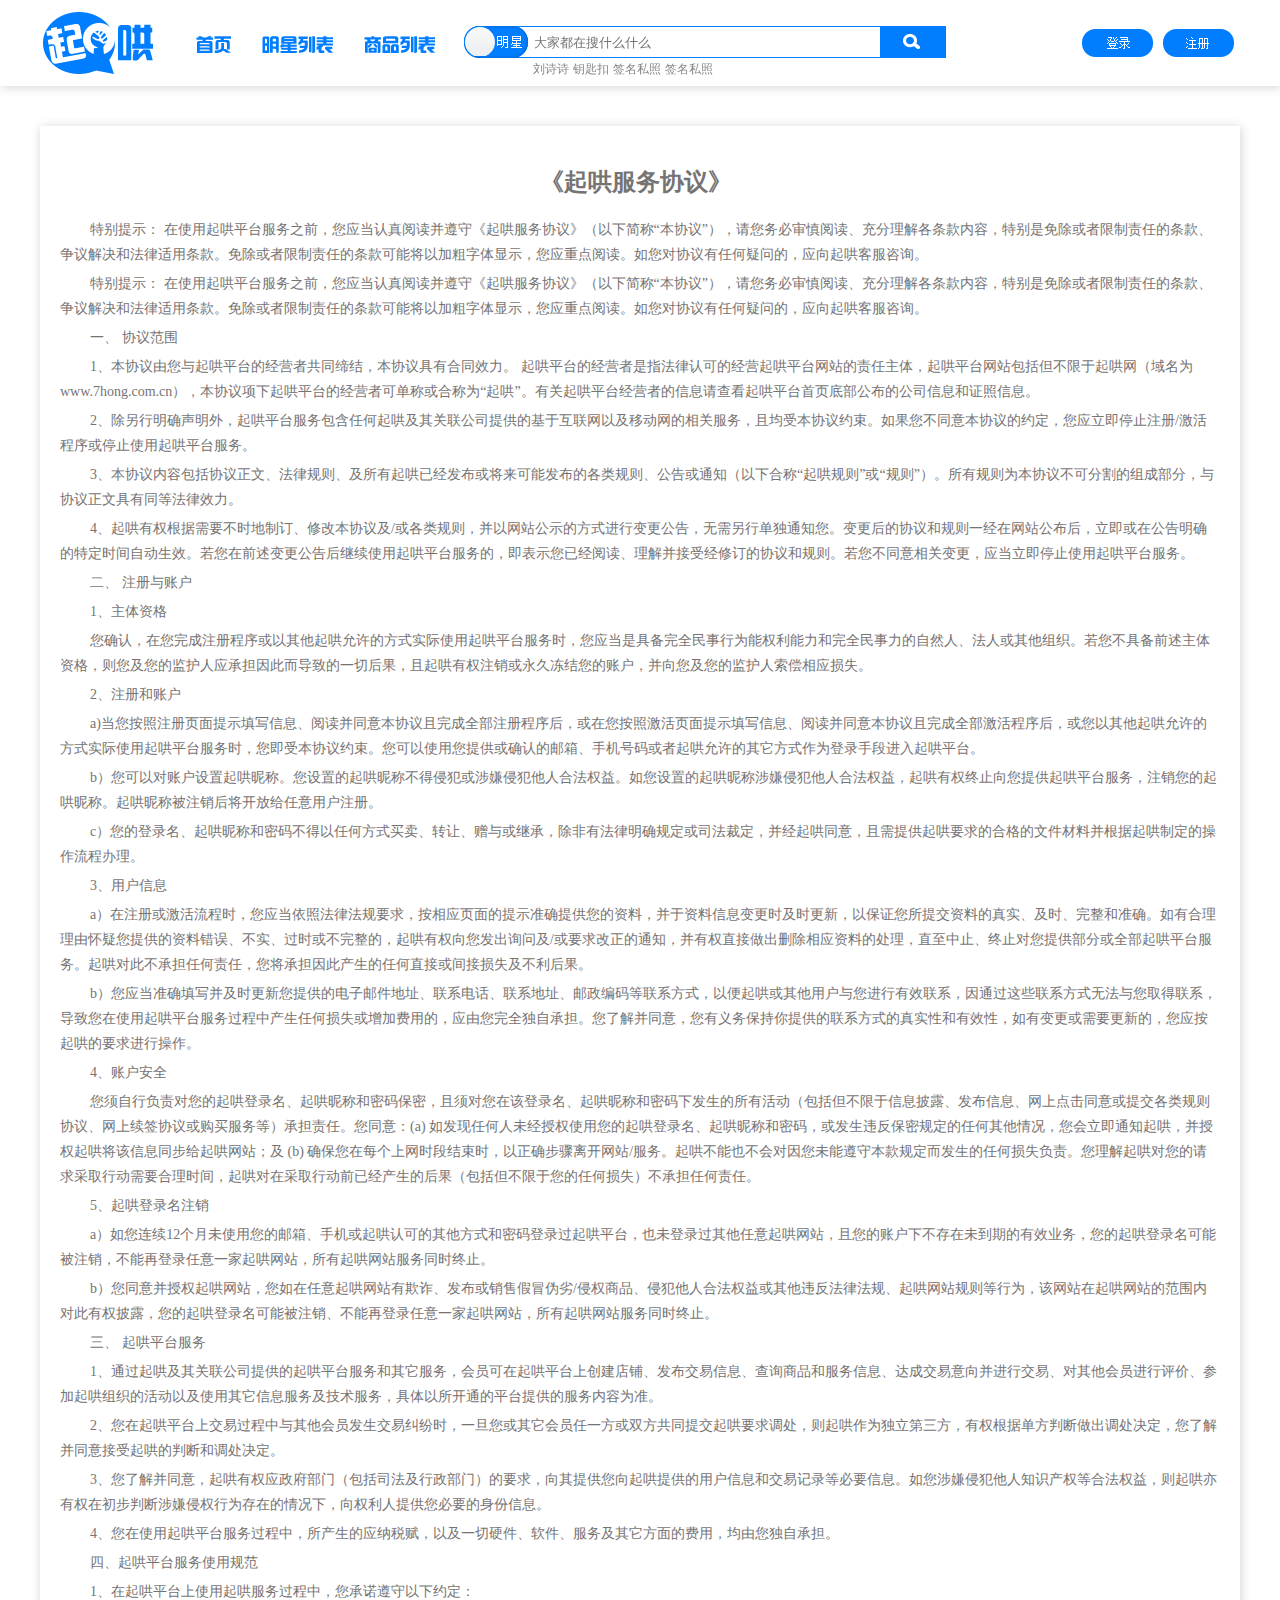
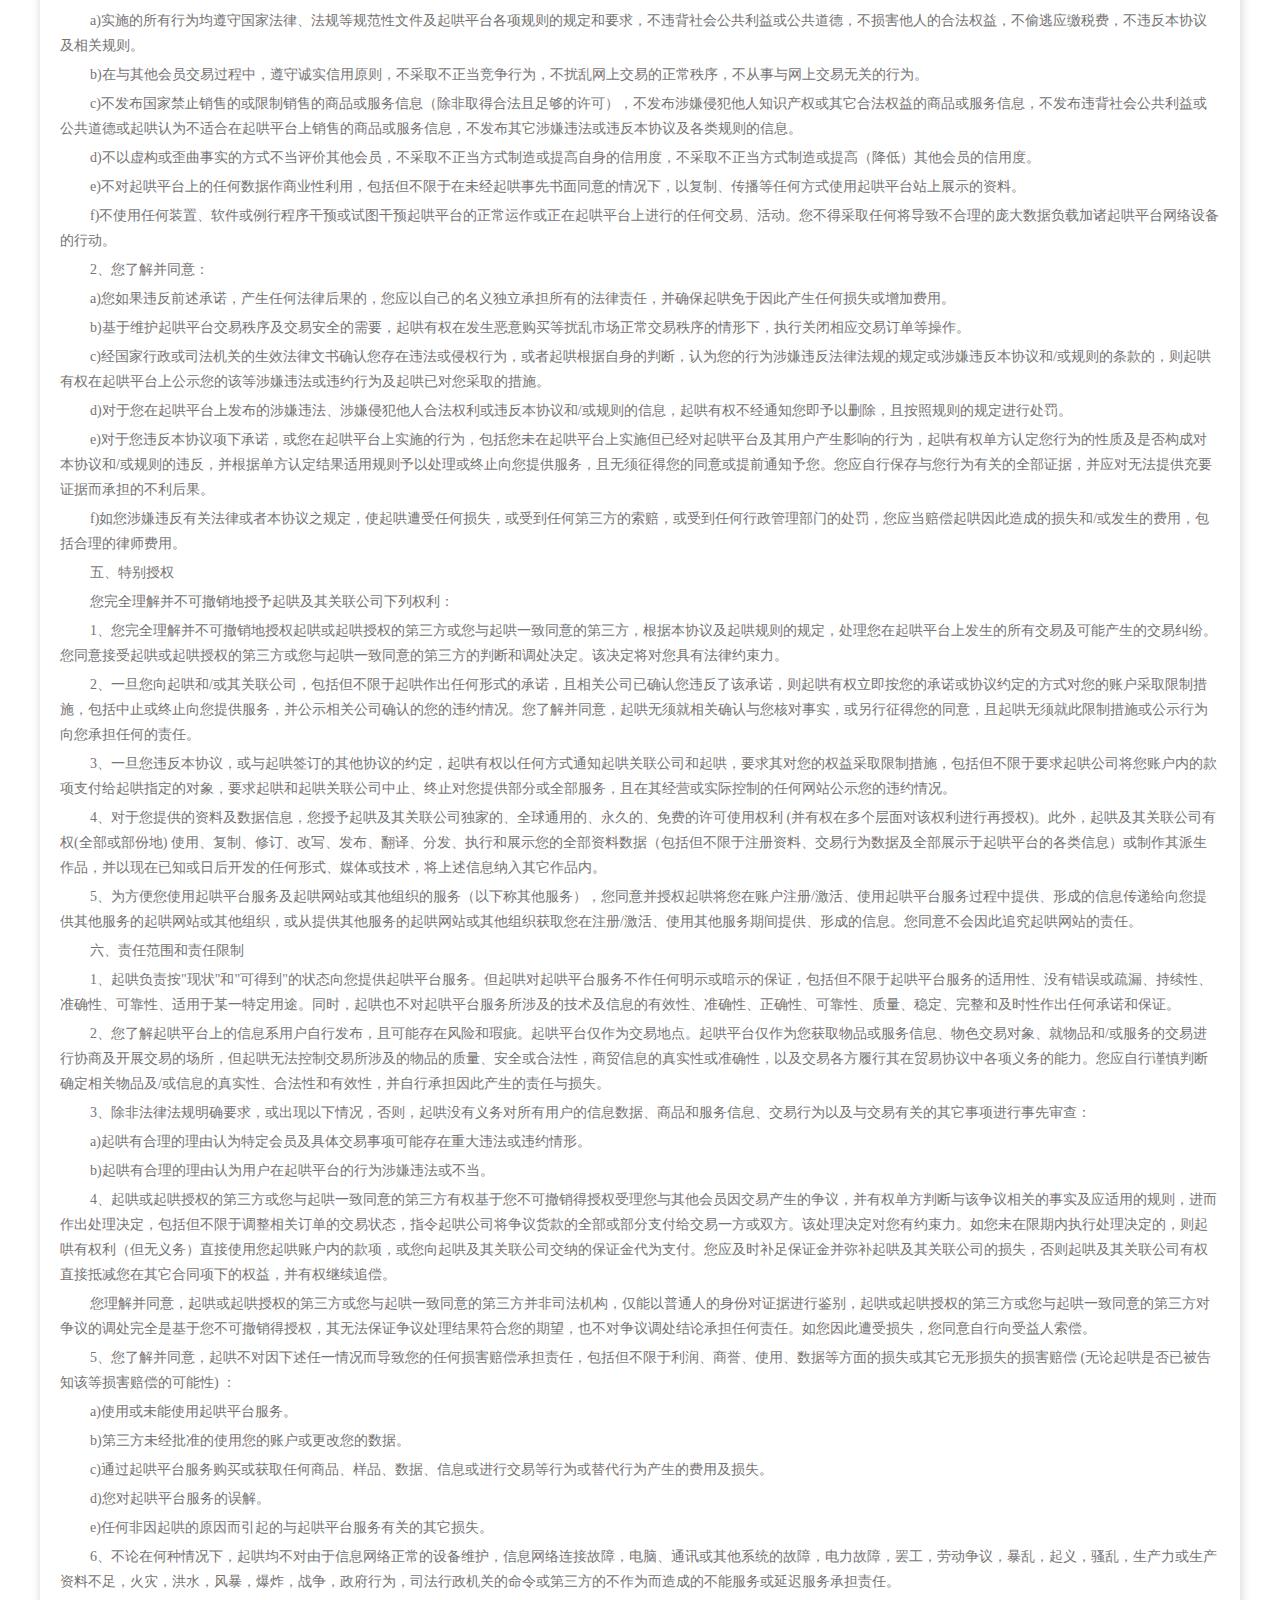
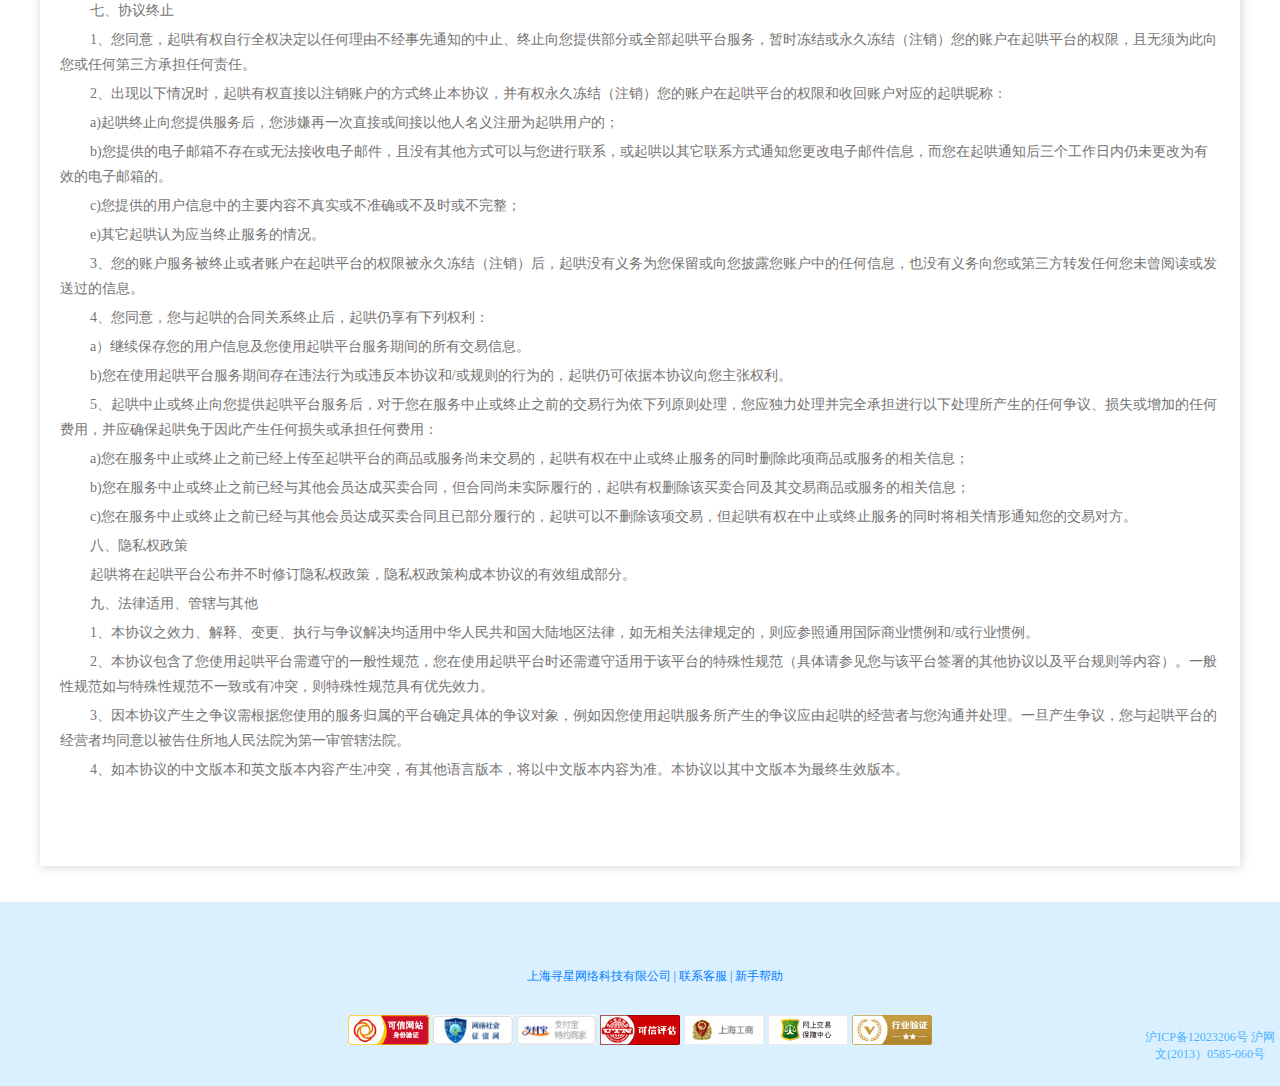
<file: xieyi.html>
<!doctype html>
<html lang="en">
<head>
	<meta charset="UTF-8">
	<title> 起哄网_明星专属新品发布网站</title>
	<meta name="keywords" content="起哄,明星,明星店铺,独家,预售,低价">
    <meta name="description" content="专业的为明星打造的店铺，全部商品独家低价首发，为粉丝打造和明星沟通交流的地方。">
	<link rel="stylesheet" href="css/top.css">
	<link rel="stylesheet" href="css/footer.css">
	<link rel="stylesheet" href="css/xieyi.css">
	<script src="js/jquery-1.11.1.min.js"></script>
</head>
<body>
<!-- layout01 起哄导航 搜索 -->
		<div class="Header">
			<div class="HeaderBox">
				<div class="Nav f_l">
				<a href="index.html"><img src="img/qx_logo.png" alt="" ></a>
				<a href="index.html"><img src="img/top_index.png" alt=""></a>
				<a href=""><img src="img/top_starlist.png" alt=""></a>
				<a href=""><img src="img/top_goodslist.png" alt=""></a>	
			</div>
			<div class="Search f_l">
				<div class="se_box">
					<div class="seop f_l">
					    <div class="baobei f_l"></div>
					    <div class="mingxing f_l"></div>
						<div class="btn_yuan"></div>
					</div>
					<input type="text" placeholder="大家都在搜什么什么" class="se f_l">
					<input type="button" class="sebtn f_l">
				</div>
				<div class="hotbox">
					<a href="">刘诗诗</a>
					<a href="">钥匙扣</a>
					<a href="">签名私照</a>
					<a href="">签名私照 </a>
				</div>
				
			</div>
			<div class="Login f_l">
				<input type="button" class="btn_signUp">
				<input type="button" class="btn_login" onclick = "document.getElementById('LoginBox').style.display='block';document.getElementById('fade').style.display='block'">
			</div>
			</div>
		</div>
<!-- layout02 注册窗体 -->
     <div class="xieyiBox">
     	 <!-- <span>起哄服务协议</span> -->
     <article>
     <p style="margin-left:450px;font-size:24px;font-weight: bold;">《起哄服务协议》</p>
     <br>
	  <p>特别提示：
在使用起哄平台服务之前，您应当认真阅读并遵守《起哄服务协议》（以下简称“本协议”），请您务必审慎阅读、充分理解各条款内容，特别是免除或者限制责任的条款、争议解决和法律适用条款。免除或者限制责任的条款可能将以加粗字体显示，您应重点阅读。如您对协议有任何疑问的，应向起哄客服咨询。
</p>
<p>特别提示：
在使用起哄平台服务之前，您应当认真阅读并遵守《起哄服务协议》（以下简称“本协议”），请您务必审慎阅读、充分理解各条款内容，特别是免除或者限制责任的条款、争议解决和法律适用条款。免除或者限制责任的条款可能将以加粗字体显示，您应重点阅读。如您对协议有任何疑问的，应向起哄客服咨询。</p>
<p>一、 协议范围</p>
<p>1、本协议由您与起哄平台的经营者共同缔结，本协议具有合同效力。
起哄平台的经营者是指法律认可的经营起哄平台网站的责任主体，起哄平台网站包括但不限于起哄网（域名为 www.7hong.com.cn），本协议项下起哄平台的经营者可单称或合称为“起哄”。有关起哄平台经营者的信息请查看起哄平台首页底部公布的公司信息和证照信息。
</p>
<p>2、除另行明确声明外，起哄平台服务包含任何起哄及其关联公司提供的基于互联网以及移动网的相关服务，且均受本协议约束。如果您不同意本协议的约定，您应立即停止注册/激活程序或停止使用起哄平台服务。</p>
<p>3、本协议内容包括协议正文、法律规则、及所有起哄已经发布或将来可能发布的各类规则、公告或通知（以下合称“起哄规则”或“规则”）。所有规则为本协议不可分割的组成部分，与协议正文具有同等法律效力。</p>
<p>4、起哄有权根据需要不时地制订、修改本协议及/或各类规则，并以网站公示的方式进行变更公告，无需另行单独通知您。变更后的协议和规则一经在网站公布后，立即或在公告明确的特定时间自动生效。若您在前述变更公告后继续使用起哄平台服务的，即表示您已经阅读、理解并接受经修订的协议和规则。若您不同意相关变更，应当立即停止使用起哄平台服务。</p>

<p>二、 注册与账户</p>
<p>1、主体资格</p>
<p>您确认，在您完成注册程序或以其他起哄允许的方式实际使用起哄平台服务时，您应当是具备完全民事行为能权利能力和完全民事力的自然人、法人或其他组织。若您不具备前述主体资格，则您及您的监护人应承担因此而导致的一切后果，且起哄有权注销或永久冻结您的账户，并向您及您的监护人索偿相应损失。</p>
<p>2、注册和账户</p>
<p>a)当您按照注册页面提示填写信息、阅读并同意本协议且完成全部注册程序后，或在您按照激活页面提示填写信息、阅读并同意本协议且完成全部激活程序后，或您以其他起哄允许的方式实际使用起哄平台服务时，您即受本协议约束。您可以使用您提供或确认的邮箱、手机号码或者起哄允许的其它方式作为登录手段进入起哄平台。</p>
<p>b）您可以对账户设置起哄昵称。您设置的起哄昵称不得侵犯或涉嫌侵犯他人合法权益。如您设置的起哄昵称涉嫌侵犯他人合法权益，起哄有权终止向您提供起哄平台服务，注销您的起哄昵称。起哄昵称被注销后将开放给任意用户注册。</p>
<p>c）您的登录名、起哄昵称和密码不得以任何方式买卖、转让、赠与或继承，除非有法律明确规定或司法裁定，并经起哄同意，且需提供起哄要求的合格的文件材料并根据起哄制定的操作流程办理。</p>
<p>3、用户信息</p>
<p>a）在注册或激活流程时，您应当依照法律法规要求，按相应页面的提示准确提供您的资料，并于资料信息变更时及时更新，以保证您所提交资料的真实、及时、完整和准确。如有合理理由怀疑您提供的资料错误、不实、过时或不完整的，起哄有权向您发出询问及/或要求改正的通知，并有权直接做出删除相应资料的处理，直至中止、终止对您提供部分或全部起哄平台服务。起哄对此不承担任何责任，您将承担因此产生的任何直接或间接损失及不利后果。</p>
<p>b）您应当准确填写并及时更新您提供的电子邮件地址、联系电话、联系地址、邮政编码等联系方式，以便起哄或其他用户与您进行有效联系，因通过这些联系方式无法与您取得联系，导致您在使用起哄平台服务过程中产生任何损失或增加费用的，应由您完全独自承担。您了解并同意，您有义务保持你提供的联系方式的真实性和有效性，如有变更或需要更新的，您应按起哄的要求进行操作。</p>
<p>4、账户安全</p>
<p>您须自行负责对您的起哄登录名、起哄昵称和密码保密，且须对您在该登录名、起哄昵称和密码下发生的所有活动（包括但不限于信息披露、发布信息、网上点击同意或提交各类规则协议、网上续签协议或购买服务等）承担责任。您同意：(a) 如发现任何人未经授权使用您的起哄登录名、起哄昵称和密码，或发生违反保密规定的任何其他情况，您会立即通知起哄，并授权起哄将该信息同步给起哄网站；及 (b) 确保您在每个上网时段结束时，以正确步骤离开网站/服务。起哄不能也不会对因您未能遵守本款规定而发生的任何损失负责。您理解起哄对您的请求采取行动需要合理时间，起哄对在采取行动前已经产生的后果（包括但不限于您的任何损失）不承担任何责任。</p>
<p>5、起哄登录名注销</p>
<p>a）如您连续12个月未使用您的邮箱、手机或起哄认可的其他方式和密码登录过起哄平台，也未登录过其他任意起哄网站，且您的账户下不存在未到期的有效业务，您的起哄登录名可能被注销，不能再登录任意一家起哄网站，所有起哄网站服务同时终止。</p>
<p>b）您同意并授权起哄网站，您如在任意起哄网站有欺诈、发布或销售假冒伪劣/侵权商品、侵犯他人合法权益或其他违反法律法规、起哄网站规则等行为，该网站在起哄网站的范围内对此有权披露，您的起哄登录名可能被注销、不能再登录任意一家起哄网站，所有起哄网站服务同时终止。</p>
<P>三、 起哄平台服务</P>
<P>1、通过起哄及其关联公司提供的起哄平台服务和其它服务，会员可在起哄平台上创建店铺、发布交易信息、查询商品和服务信息、达成交易意向并进行交易、对其他会员进行评价、参加起哄组织的活动以及使用其它信息服务及技术服务，具体以所开通的平台提供的服务内容为准。</P>
<P>2、您在起哄平台上交易过程中与其他会员发生交易纠纷时，一旦您或其它会员任一方或双方共同提交起哄要求调处，则起哄作为独立第三方，有权根据单方判断做出调处决定，您了解并同意接受起哄的判断和调处决定。</P>
<P>3、您了解并同意，起哄有权应政府部门（包括司法及行政部门）的要求，向其提供您向起哄提供的用户信息和交易记录等必要信息。如您涉嫌侵犯他人知识产权等合法权益，则起哄亦有权在初步判断涉嫌侵权行为存在的情况下，向权利人提供您必要的身份信息。</P>
<P>4、您在使用起哄平台服务过程中，所产生的应纳税赋，以及一切硬件、软件、服务及其它方面的费用，均由您独自承担。</P>
<P>四、起哄平台服务使用规范</P>
<P>1、在起哄平台上使用起哄服务过程中，您承诺遵守以下约定：</P>
<P>a)实施的所有行为均遵守国家法律、法规等规范性文件及起哄平台各项规则的规定和要求，不违背社会公共利益或公共道德，不损害他人的合法权益，不偷逃应缴税费，不违反本协议及相关规则。</P>
<P>b)在与其他会员交易过程中，遵守诚实信用原则，不采取不正当竞争行为，不扰乱网上交易的正常秩序，不从事与网上交易无关的行为。</P>
<P>c)不发布国家禁止销售的或限制销售的商品或服务信息（除非取得合法且足够的许可），不发布涉嫌侵犯他人知识产权或其它合法权益的商品或服务信息，不发布违背社会公共利益或公共道德或起哄认为不适合在起哄平台上销售的商品或服务信息，不发布其它涉嫌违法或违反本协议及各类规则的信息。</P>
<P>d)不以虚构或歪曲事实的方式不当评价其他会员，不采取不正当方式制造或提高自身的信用度，不采取不正当方式制造或提高（降低）其他会员的信用度。</P>
<P>e)不对起哄平台上的任何数据作商业性利用，包括但不限于在未经起哄事先书面同意的情况下，以复制、传播等任何方式使用起哄平台站上展示的资料。</P>
<P>f)不使用任何装置、软件或例行程序干预或试图干预起哄平台的正常运作或正在起哄平台上进行的任何交易、活动。您不得采取任何将导致不合理的庞大数据负载加诸起哄平台网络设备的行动。

</P>
<P>2、您了解并同意：</P>
<P>a)您如果违反前述承诺，产生任何法律后果的，您应以自己的名义独立承担所有的法律责任，并确保起哄免于因此产生任何损失或增加费用。</P>
<P>b)基于维护起哄平台交易秩序及交易安全的需要，起哄有权在发生恶意购买等扰乱市场正常交易秩序的情形下，执行关闭相应交易订单等操作。</P>
<P>c)经国家行政或司法机关的生效法律文书确认您存在违法或侵权行为，或者起哄根据自身的判断，认为您的行为涉嫌违反法律法规的规定或涉嫌违反本协议和/或规则的条款的，则起哄有权在起哄平台上公示您的该等涉嫌违法或违约行为及起哄已对您采取的措施。</P>
<P>d)对于您在起哄平台上发布的涉嫌违法、涉嫌侵犯他人合法权利或违反本协议和/或规则的信息，起哄有权不经通知您即予以删除，且按照规则的规定进行处罚。</P>
<P>e)对于您违反本协议项下承诺，或您在起哄平台上实施的行为，包括您未在起哄平台上实施但已经对起哄平台及其用户产生影响的行为，起哄有权单方认定您行为的性质及是否构成对本协议和/或规则的违反，并根据单方认定结果适用规则予以处理或终止向您提供服务，且无须征得您的同意或提前通知予您。您应自行保存与您行为有关的全部证据，并应对无法提供充要证据而承担的不利后果。</P>
<P>f)如您涉嫌违反有关法律或者本协议之规定，使起哄遭受任何损失，或受到任何第三方的索赔，或受到任何行政管理部门的处罚，您应当赔偿起哄因此造成的损失和/或发生的费用，包括合理的律师费用。</P>
<p>五、特别授权</p>
<p>您完全理解并不可撤销地授予起哄及其关联公司下列权利：</p>
<p>1、您完全理解并不可撤销地授权起哄或起哄授权的第三方或您与起哄一致同意的第三方，根据本协议及起哄规则的规定，处理您在起哄平台上发生的所有交易及可能产生的交易纠纷。您同意接受起哄或起哄授权的第三方或您与起哄一致同意的第三方的判断和调处决定。该决定将对您具有法律约束力。</p>
<p>2、一旦您向起哄和/或其关联公司，包括但不限于起哄作出任何形式的承诺，且相关公司已确认您违反了该承诺，则起哄有权立即按您的承诺或协议约定的方式对您的账户采取限制措施，包括中止或终止向您提供服务，并公示相关公司确认的您的违约情况。您了解并同意，起哄无须就相关确认与您核对事实，或另行征得您的同意，且起哄无须就此限制措施或公示行为向您承担任何的责任。</p>
<p>3、一旦您违反本协议，或与起哄签订的其他协议的约定，起哄有权以任何方式通知起哄关联公司和起哄，要求其对您的权益采取限制措施，包括但不限于要求起哄公司将您账户内的款项支付给起哄指定的对象，要求起哄和起哄关联公司中止、终止对您提供部分或全部服务，且在其经营或实际控制的任何网站公示您的违约情况。</p>
<p>4、对于您提供的资料及数据信息，您授予起哄及其关联公司独家的、全球通用的、永久的、免费的许可使用权利 (并有权在多个层面对该权利进行再授权)。此外，起哄及其关联公司有权(全部或部份地) 使用、复制、修订、改写、发布、翻译、分发、执行和展示您的全部资料数据（包括但不限于注册资料、交易行为数据及全部展示于起哄平台的各类信息）或制作其派生作品，并以现在已知或日后开发的任何形式、媒体或技术，将上述信息纳入其它作品内。</p>
<p>5、为方便您使用起哄平台服务及起哄网站或其他组织的服务（以下称其他服务），您同意并授权起哄将您在账户注册/激活、使用起哄平台服务过程中提供、形成的信息传递给向您提供其他服务的起哄网站或其他组织，或从提供其他服务的起哄网站或其他组织获取您在注册/激活、使用其他服务期间提供、形成的信息。您同意不会因此追究起哄网站的责任。</p>
<p>六、责任范围和责任限制</p>
<p>1、起哄负责按"现状"和"可得到"的状态向您提供起哄平台服务。但起哄对起哄平台服务不作任何明示或暗示的保证，包括但不限于起哄平台服务的适用性、没有错误或疏漏、持续性、准确性、可靠性、适用于某一特定用途。同时，起哄也不对起哄平台服务所涉及的技术及信息的有效性、准确性、正确性、可靠性、质量、稳定、完整和及时性作出任何承诺和保证。</p>
<p>2、您了解起哄平台上的信息系用户自行发布，且可能存在风险和瑕疵。起哄平台仅作为交易地点。起哄平台仅作为您获取物品或服务信息、物色交易对象、就物品和/或服务的交易进行协商及开展交易的场所，但起哄无法控制交易所涉及的物品的质量、安全或合法性，商贸信息的真实性或准确性，以及交易各方履行其在贸易协议中各项义务的能力。您应自行谨慎判断确定相关物品及/或信息的真实性、合法性和有效性，并自行承担因此产生的责任与损失。</p>
<p>3、除非法律法规明确要求，或出现以下情况，否则，起哄没有义务对所有用户的信息数据、商品和服务信息、交易行为以及与交易有关的其它事项进行事先审查：</p>
<p>a)起哄有合理的理由认为特定会员及具体交易事项可能存在重大违法或违约情形。</p>
<p>b)起哄有合理的理由认为用户在起哄平台的行为涉嫌违法或不当。</p>
<p>4、起哄或起哄授权的第三方或您与起哄一致同意的第三方有权基于您不可撤销得授权受理您与其他会员因交易产生的争议，并有权单方判断与该争议相关的事实及应适用的规则，进而作出处理决定，包括但不限于调整相关订单的交易状态，指令起哄公司将争议货款的全部或部分支付给交易一方或双方。该处理决定对您有约束力。如您未在限期内执行处理决定的，则起哄有权利（但无义务）直接使用您起哄账户内的款项，或您向起哄及其关联公司交纳的保证金代为支付。您应及时补足保证金并弥补起哄及其关联公司的损失，否则起哄及其关联公司有权直接抵减您在其它合同项下的权益，并有权继续追偿。</p>
<p>您理解并同意，起哄或起哄授权的第三方或您与起哄一致同意的第三方并非司法机构，仅能以普通人的身份对证据进行鉴别，起哄或起哄授权的第三方或您与起哄一致同意的第三方对争议的调处完全是基于您不可撤销得授权，其无法保证争议处理结果符合您的期望，也不对争议调处结论承担任何责任。如您因此遭受损失，您同意自行向受益人索偿。</p>
<p>5、您了解并同意，起哄不对因下述任一情况而导致您的任何损害赔偿承担责任，包括但不限于利润、商誉、使用、数据等方面的损失或其它无形损失的损害赔偿 (无论起哄是否已被告知该等损害赔偿的可能性) ：</p>
<p>a)使用或未能使用起哄平台服务。</p>
<p>b)第三方未经批准的使用您的账户或更改您的数据。</p>
<p>c)通过起哄平台服务购买或获取任何商品、样品、数据、信息或进行交易等行为或替代行为产生的费用及损失。</p>
<p>d)您对起哄平台服务的误解。</p>
<p>e)任何非因起哄的原因而引起的与起哄平台服务有关的其它损失。</p>
<p>6、不论在何种情况下，起哄均不对由于信息网络正常的设备维护，信息网络连接故障，电脑、通讯或其他系统的故障，电力故障，罢工，劳动争议，暴乱，起义，骚乱，生产力或生产资料不足，火灾，洪水，风暴，爆炸，战争，政府行为，司法行政机关的命令或第三方的不作为而造成的不能服务或延迟服务承担责任。</p>
<p>七、协议终止</p>
<p>1、您同意，起哄有权自行全权决定以任何理由不经事先通知的中止、终止向您提供部分或全部起哄平台服务，暂时冻结或永久冻结（注销）您的账户在起哄平台的权限，且无须为此向您或任何第三方承担任何责任。</p>
<p>2、出现以下情况时，起哄有权直接以注销账户的方式终止本协议，并有权永久冻结（注销）您的账户在起哄平台的权限和收回账户对应的起哄昵称：</p>
<p>a)起哄终止向您提供服务后，您涉嫌再一次直接或间接以他人名义注册为起哄用户的；</p>
<p>b)您提供的电子邮箱不存在或无法接收电子邮件，且没有其他方式可以与您进行联系，或起哄以其它联系方式通知您更改电子邮件信息，而您在起哄通知后三个工作日内仍未更改为有效的电子邮箱的。</p>
<p>c)您提供的用户信息中的主要内容不真实或不准确或不及时或不完整；</p>
<p>e)其它起哄认为应当终止服务的情况。</p>
<p>3、您的账户服务被终止或者账户在起哄平台的权限被永久冻结（注销）后，起哄没有义务为您保留或向您披露您账户中的任何信息，也没有义务向您或第三方转发任何您未曾阅读或发送过的信息。</p>
<p>4、您同意，您与起哄的合同关系终止后，起哄仍享有下列权利：</p>
<p>a）继续保存您的用户信息及您使用起哄平台服务期间的所有交易信息。</p>
<p>b)您在使用起哄平台服务期间存在违法行为或违反本协议和/或规则的行为的，起哄仍可依据本协议向您主张权利。</p>
<p>5、起哄中止或终止向您提供起哄平台服务后，对于您在服务中止或终止之前的交易行为依下列原则处理，您应独力处理并完全承担进行以下处理所产生的任何争议、损失或增加的任何费用，并应确保起哄免于因此产生任何损失或承担任何费用：</p>
<p>a)您在服务中止或终止之前已经上传至起哄平台的商品或服务尚未交易的，起哄有权在中止或终止服务的同时删除此项商品或服务的相关信息；</p>
<p>b)您在服务中止或终止之前已经与其他会员达成买卖合同，但合同尚未实际履行的，起哄有权删除该买卖合同及其交易商品或服务的相关信息；</p>
<p>c)您在服务中止或终止之前已经与其他会员达成买卖合同且已部分履行的，起哄可以不删除该项交易，但起哄有权在中止或终止服务的同时将相关情形通知您的交易对方。</p>
<p>八、隐私权政策</p>
<p>起哄将在起哄平台公布并不时修订隐私权政策，隐私权政策构成本协议的有效组成部分。</p>
<p>九、法律适用、管辖与其他</p>
<p>1、本协议之效力、解释、变更、执行与争议解决均适用中华人民共和国大陆地区法律，如无相关法律规定的，则应参照通用国际商业惯例和/或行业惯例。</p>
<p>2、本协议包含了您使用起哄平台需遵守的一般性规范，您在使用起哄平台时还需遵守适用于该平台的特殊性规范（具体请参见您与该平台签署的其他协议以及平台规则等内容）。一般性规范如与特殊性规范不一致或有冲突，则特殊性规范具有优先效力。</p>
<p>3、因本协议产生之争议需根据您使用的服务归属的平台确定具体的争议对象，例如因您使用起哄服务所产生的争议应由起哄的经营者与您沟通并处理。一旦产生争议，您与起哄平台的经营者均同意以被告住所地人民法院为第一审管辖法院。</p>
<p>4、如本协议的中文版本和英文版本内容产生冲突，有其他语言版本，将以中文版本内容为准。本协议以其中文版本为最终生效版本。</p>

	</article>
     </div>
     
<!-- layout05 公司版权 -->
			<div class="CopyRight">
				<div class="box">
					<div class="kongge"></div>
					<p>
						<a href=""><label for="">上海寻星网络科技有限公司 | </label></a>
						<a href=""><label for="">联系客服 | </label></a>
						<a href=""><label for="">新手帮助</label></a><br>
					</p>
					<span>沪ICP备12023206号 沪网文(2013）0585-060号</span><br><br>
					<img src="img/bottom_link_1.jpg" alt="">
					<img src="img/bottom_link_2.jpg" alt="">
					<img src="img/bottom_link_3.jpg" alt="">
					<img src="img/bottom_link_4.jpg" alt="">
					<img src="img/bottom_link_5.jpg" alt="">
					<img src="img/bottom_link_6.jpg" alt="">
					<img src="img/bottom_link_7.jpg" alt="">
				</div>
			</div>
</body>
<!-- 导航按钮 -->

<script>
	$(".mingxing").click(function(){
	  $(".btn_yuan").css("margin-left","32px");
	});
	$(".baobei").click(function(){
	  $(".btn_yuan").css("margin-left","0px");
	});
</script>
<script type="text/javascript"> 
	$(function(){
		var ynum=$(".btn_yuan").css("margin-left");
		$(".btn_yuan").on('click',function(){
			var ynum=$(".btn_yuan").css("margin-left");
			if(ynum=="32px")
			{
				$(".btn_yuan").css("margin-left","0px");
			}
			if(ynum=="0px")
			{
				$(".btn_yuan").css("margin-left","32px");
			}
		});
	})
</script>



</html>
</file>
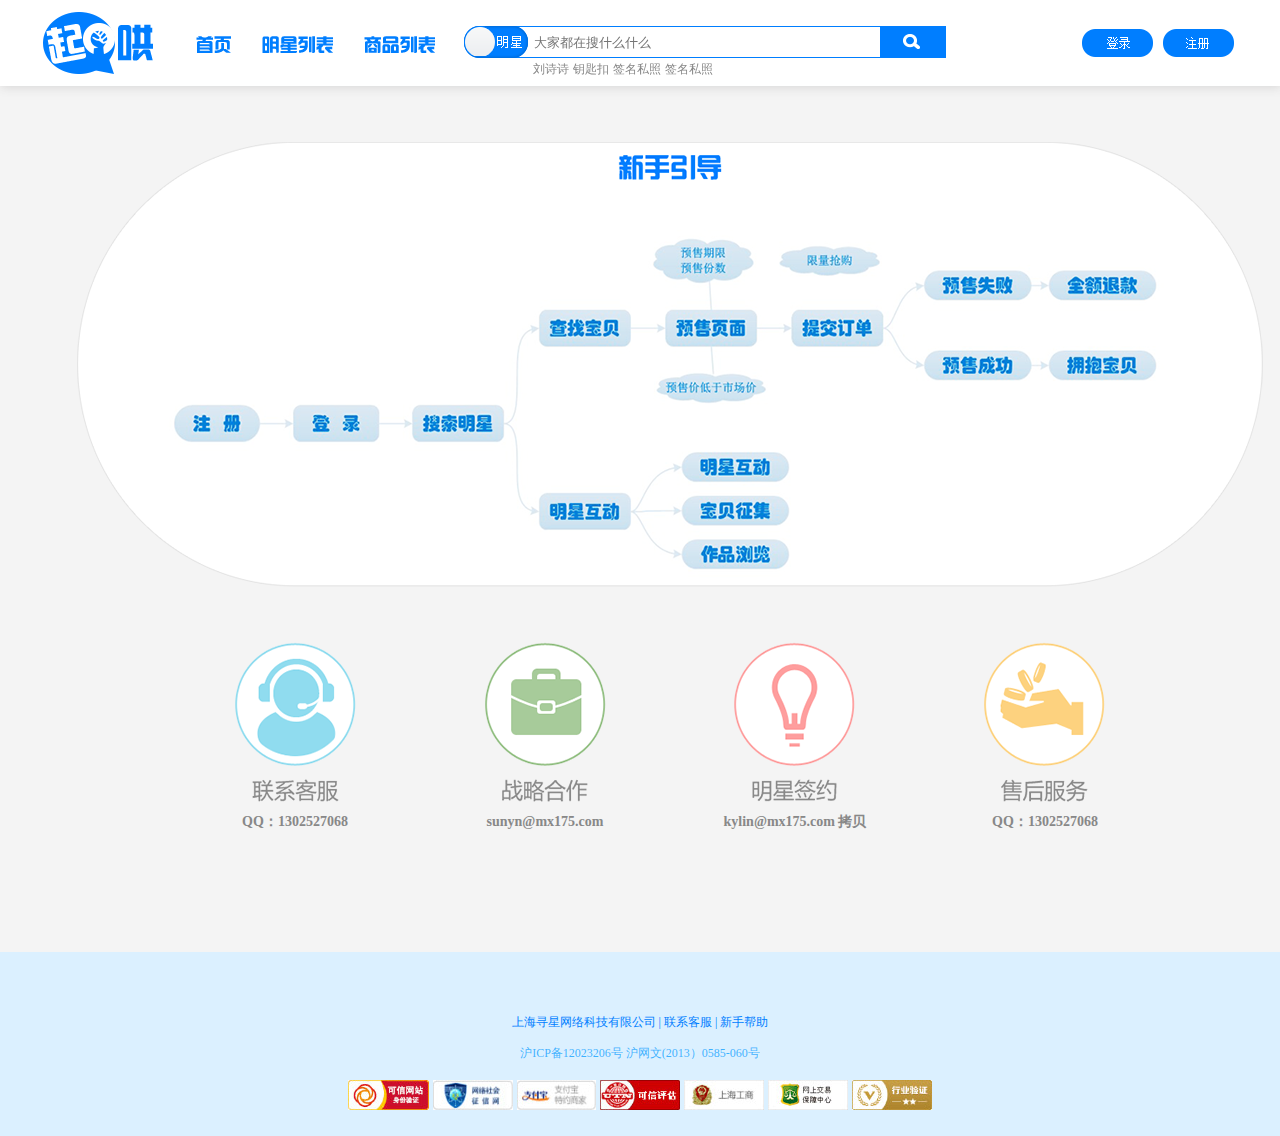
<file: xinshouzhidao.html>
<!DOCTYPE html>
<html lang="en">
<head>
	<meta charset="UTF-8">
	<title> 起哄网_明星专属新品发布网站</title>
	<meta name="keywords" content="起哄,明星,明星店铺,独家,预售,低价">
    <meta name="description" content="专业的为明星打造的店铺，全部商品独家低价首发，为粉丝打造和明星沟通交流的地方。">
	<link rel="stylesheet" href="css/top.css">
	<link rel="stylesheet" href="css/footer.css">
	<link rel="stylesheet" href="css/xinshouzhidao.css">
	<script src="js/jquery-1.11.1.min.js"></script>
</head>
<body>
<!-- layout01 起哄导航 搜索 -->
		<div class="Header">
			<div class="HeaderBox">
				<div class="Nav f_l">
				<a href="index.html"><img src="img/qx_logo.png" alt="" ></a>
				<a href="index.html"><img src="img/top_index.png" alt=""></a>
				<a href=""><img src="img/top_starlist.png" alt=""></a>
				<a href=""><img src="img/top_goodslist.png" alt=""></a>	
			</div>
			<div class="Search f_l">
				<div class="se_box">
					<div class="seop f_l">
					    <div class="baobei f_l"></div>
					    <div class="mingxing f_l"></div>
						<div class="btn_yuan"></div>
					</div>
					<input type="text" placeholder="大家都在搜什么什么" class="se f_l">
					<input type="button" class="sebtn f_l">
				</div>
				<div class="hotbox">
					<a href="">刘诗诗</a>
					<a href="">钥匙扣</a>
					<a href="">签名私照</a>
					<a href="">签名私照 </a>
				</div>
				
			</div>
			<div class="Login f_l">
				<input type="button" class="btn_signUp">
				<input type="button" class="btn_login" onclick = "document.getElementById('LoginBox').style.display='block';document.getElementById('fade').style.display='block'">
			</div>
			</div>
		</div>
<!-- layout02 新手指导主体部分 -->
<div class="newer">
	<div class="QQemail">
		<ul>
			<li style="margin-left:170px"><label for="">QQ：1302527068</label></li>
			<li><label for="">sunyn@mx175.com</label></li>
			<li><label for="">kylin@mx175.com 拷贝</label></li>
			<li><label for="">QQ：1302527068</label></li>
		</ul>
	</div>
</div>
<!-- layout05 公司版权 -->
	<div class="CopyRight">
		<div class="box">
			<div class="kongge"></div>
			<p>
				<a href=""><label for="">上海寻星网络科技有限公司 | </label></a>
				<a href=""><label for="">联系客服 | </label></a>
				<a href=""><label for="">新手帮助</label></a><br>
			</p>
			<span>沪ICP备12023206号 沪网文(2013）0585-060号</span><br><br>
			<img src="img/bottom_link_1.jpg" alt="">
			<img src="img/bottom_link_2.jpg" alt="">
			<img src="img/bottom_link_3.jpg" alt="">
			<img src="img/bottom_link_4.jpg" alt="">
			<img src="img/bottom_link_5.jpg" alt="">
			<img src="img/bottom_link_6.jpg" alt="">
			<img src="img/bottom_link_7.jpg" alt="">
		</div>
	</div>		
</body>
<!-- 导航按钮 -->
	<script>
		$(".mingxing").click(function(){
		  $(".btn_yuan").css("margin-left","32px");
		});
		$(".baobei").click(function(){
		  $(".btn_yuan").css("margin-left","0px");
		});
	</script>
	<script type="text/javascript"> 
		$(function(){
			var ynum=$(".btn_yuan").css("margin-left");
			$(".btn_yuan").on('click',function(){
				var ynum=$(".btn_yuan").css("margin-left");
				if(ynum=="32px")
				{
					$(".btn_yuan").css("margin-left","0px");
				}
				if(ynum=="0px")
				{
					$(".btn_yuan").css("margin-left","32px");
				}
			});
		})
	</script>
	<!-- 购买数量加减 -->
</html>
</file>
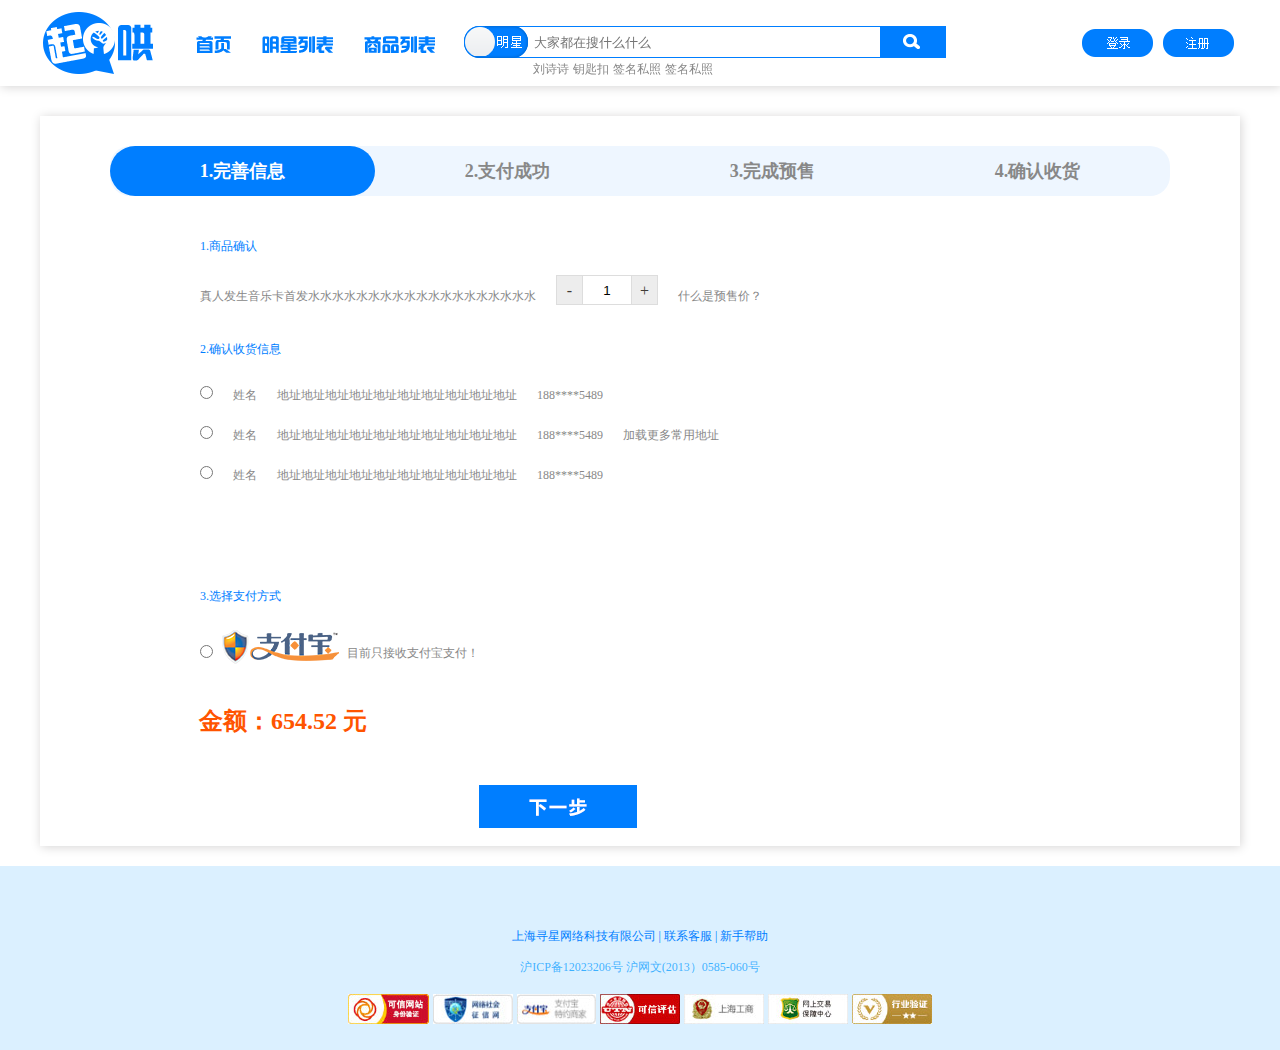
<file: yushou.html>
<!DOCTYPE html>
<html lang="en">
<head>
	<meta charset="UTF-8">
	<title> 起哄网_明星专属新品发布网站</title>
	<meta name="keywords" content="起哄,明星,明星店铺,独家,预售,低价">
    <meta name="description" content="专业的为明星打造的店铺，全部商品独家低价首发，为粉丝打造和明星沟通交流的地方。">
	<link rel="stylesheet" href="css/top.css">
	<link rel="stylesheet" href="css/footer.css">
	<link rel="stylesheet" href="css/yushou.css">
	<script src="js/jquery-1.11.1.min.js"></script>
</head>
<body>
<!-- layout01 起哄导航 搜索 -->
		<div class="Header">
			<div class="HeaderBox">
				<div class="Nav f_l">
				<a href="index.html"><img src="img/qx_logo.png" alt="" ></a>
				<a href="index.html"><img src="img/top_index.png" alt=""></a>
				<a href=""><img src="img/top_starlist.png" alt=""></a>
				<a href=""><img src="img/top_goodslist.png" alt=""></a>	
			</div>
			<div class="Search f_l">
				<div class="se_box">
					<div class="seop f_l">
					    <div class="baobei f_l"></div>
					    <div class="mingxing f_l"></div>
						<div class="btn_yuan"></div>
					</div>
					<input type="text" placeholder="大家都在搜什么什么" class="se f_l">
					<input type="button" class="sebtn f_l">
				</div>
				<div class="hotbox">
					<a href="">刘诗诗</a>
					<a href="">钥匙扣</a>
					<a href="">签名私照</a>
					<a href="">签名私照 </a>
				</div>
				
			</div>
			<div class="Login f_l">
				<input type="button" class="btn_signUp">
				<input type="button" class="btn_login" onclick = "document.getElementById('LoginBox').style.display='block';document.getElementById('fade').style.display='block'">
			</div>
			</div>
		</div>
<!-- layout02 主体内容 -->
   <div class="ysmain">
   	<!-- 完善信息 -->
   	  <div class="ysbuzou1" id="ysbuzou1" style="display:block">
   	  	 <div class="ystitle1">
   	  	 	<div class="ysitem1 ysitemsty1 f_l">1.完善信息</div>
   	  	 	<div class="ysitem1 f_l">2.支付成功</div>
   	  	 	<div class="ysitem1 f_l">3.完成预售</div>
   	  	 	<div class="ysitem1 f_l">4.确认收货</div>
   	  	 </div>
   	  	 <div class="yscont1">
   	  	 	<form action="">
   	  	 	<div class="ysbox1">
   	  	 		<!-- 1.商品确认 -->
   	  	 		<div class="xxqr">
   	  	 			<label for="" style="color:#007eff">1.商品确认</label><br>
   	  	 			<div class="inptinfo">
   	  	 				<ul>
   	  	 					<li><label for="">真人发生音乐卡首发水水水水水水水水水水水水水水水水水水水</label></li>
   	  	 					<li>
   	  	 						<div class="item-amount f_l">
				                	<a style="display:block;width:25px;height:30px;line-height: 30px;" class="f_l" id="aBtn1T">-</a>
				                	<input id="gdnumsT" type="text" value="1" class="f_l" data-max="" data-now="" autocomplete="off">
				                	<a style="display:block;width:25px;height:30px;line-height: 30px;" class="f_l" id="aBtn2T">+</a>
				                </div>
   	  	 					</li>
   	  	 					<li><a href=""><label for="" class="ysj">什么是预售价？</label></a></li>
   	  	 				</ul>
   	  	 			</div>
   	  	 			<!-- <label for="" class="gdsite"></label>
   	  	 			<div class="item-amount f_l">
	                	<a style="display:block;width:25px;height:30px;line-height: 30px;" class="f_l" id="aBtn1T">-</a>
	                	<input id="gdnumsT" type="text" value="1" class="f_l" data-max="" data-now="" autocomplete="off">
	                	<a style="display:block;width:25px;height:30px;line-height: 30px;" class="f_l" id="aBtn2T">+</a>
	                </div>
	                <input type="button" value="修改" class="edit">
	                <label for="" class="ysj">什么是预售价？</label> -->
   	  	 		</div>
                <!-- 2.确认收货信息 -->
   	  	 		<div class="xzzffs" style="display:none">
   	  	 			<label for="" style="color:#007eff;position: absolute;">2.确认收货信息</label><br>
   	  	 			<div class="xzzffs_l f_l">
   	  	 				<div class="lsty" style="margin-top: 0px"><lable>收货人姓名:</lable></div>
   	  	 				<div class="lsty"><lable>所在地区:</lable></div>
   	  	 				<div class="lsty"><lable>详细地址:</lable></div>
   	  	 				<div class="lsty"><lable>邮政编码:</lable></div>
   	  	 			</div>	
   	  	 			<div class="xzzffs_r f_l">
   	  	 					<div class="lstyz" style="margin-top: 0px">
   	  	 					<input type="text" class="inp_sty f_l" required>
   	  	 					<lable class="f_l" style="margin-left:30px">手机号码:</lable>
   	  	 					<input type="tel" class="inp_sty f_l" required>
   	  	 					<lable class="f_l" style="margin-left:30px">邮箱:</lable>
   	  	 					<input type="email" class="inp_sty f_l" required>
	   	  	 				</div>
	   	  	 				<div class="lstyz">
	   	  	 					<select name="" id="" style="width:150px" class="inp_sty f_l">
	   	  	 						<option value="">国家1</option>
	   	  	 						<option value="">国家2</option>
	   	  	 					</select>
	   	  	 					<select name="" id="" style="width:150px;margin-left:15px" class="inp_sty f_l">
	   	  	 						<option value="">城市1</option>
	   	  	 						<option value="">城市2</option>
	   	  	 					</select>
	   	  	 					<select name="" id="" style="width:150px;margin-left:15px" class="inp_sty f_l">
	   	  	 						<option value="">乡镇1</option>
	   	  	 						<option value="">乡镇2</option>
	   	  	 					</select>
	   	  	 				</div>
	   	  	 				<div class="lstyz">
	   	  	 					<input type="text" style="width:400px" class="inp_sty f_l" required>
	   	  	 				</div>
	   	  	 				<div class="lstyz">
	   	  	 					<input type="text" style="width:170px" class="inp_sty f_l">
	   	  	 				</div>
   	  	 			</div>
   	  	 		</div>
   	  	 		<div class="xzzffs" style="display:block">
   	  	 			<label for="" style="color:#007eff;position: absolute;">2.确认收货信息</label><br>
   	  	 			<div class="oldlog">
   	  	 				<div class="log_item f_l">
   	  	 					<ul contenteditable="true">
								<li><input type="radio"  name="dd" value="11" ></li>
								<li><label for="name">姓名</label></li>
								<li><label for="adds">地址地址地址地址地址地址地址地址地址地址</label></li>
								<li><label for="tel">188****5489</label></li>
							</ul>
							<label for="">加载更多常用地址</label>
   	  	 				</div>
   	  	 				<div class="log_item f_l">
   	  	 					<ul contenteditable="true">
								<li><input type="radio" name="dd2" value="11" ></li>
								<li><label for="name">姓名</label></li>
								<li><label for="adds">地址地址地址地址地址地址地址地址地址地址</label></li>
								<li><label for="tel">188****5489</label></li>
							</ul>
   	  	 				</div>
   	  	 					<div class="log_item f_l">
   	  	 					<ul contenteditable="true">
								<li><input type="radio" name="dd3" value="11" ></li>
								<li><label for="name">姓名</label></li>
								<li><label for="adds">地址地址地址地址地址地址地址地址地址地址</label></li>
								<li><label for="tel">188****5489</label></li>
							</ul>
   	  	 				</div>
   	  	 			</div>
   	  	 		</div>
   	  	 		<!-- 3.选择支付方式 -->
   	  	 		<div class="qrshxx">
   	  	 				<label for="" style="color:#007eff">3.选择支付方式</label><br>
	                    <input type="radio" style="margin-top:40px;display:block" class="f_l">
	                    <img src="img/yushou/zhifubao.png" style="margin-top:20px" alt="" class="f_l">
	                    <label for="" style="margin-top:40px" class="f_l">目前只接收支付宝支付！</label><span>金额：654.52 元</span>
	                    <input type="submit" class="next" value="" id="next">
   	  	 		</div>
   	  	 	</div>
   	  	 </div>
   	  	</form>
   	  </div>
	<!-- 完成预售 -->
	  <div class="ysbuzou3" id="ysbuzou3" style="display:none">
	  	 <div class="ystitle3">
	  	 	<div class="ysitem3 f_l">1.完善信息</div>
	  	 	<div class="ysitem3 f_l">2.支付成功</div>
	  	 	<div class="ysitem3 ysitemsty3 f_l">3.完成预售</div>
	  	 	<div class="ysitem3 f_l">4.确认收货</div>
	  	 </div>
	  	 <div class="yscont3">
	  	 	<div class="ysfk yszt">您可以在用户中心查看您的订单状况</div>
	  	 	<div class="yszx"><a href="http://wpa.qq.com/msgrd?v=3&uin=1302527068&site=qq&menu=yes" target="_blank">商品咨询: </a>
	  	 		<a href="http://wpa.qq.com/msgrd?v=3&uin=1302527068&site=qq&menu=yes" target="_blank"><img src="img/yushou/mon_pori.gif" alt=""></a></div>
	  	    <div class="yspic">
	  	    	大家都在抢购：<br>
	  	    	<img src="img/yushou/qg_img.png" alt="">
	  	    	<img src="img/yushou/qg_img.png" style="margin:0 8px" alt="">
	  	    	<img src="img/yushou/qg_img.png" style="margin-right:9px"alt="">
	  	    	<img src="img/yushou/qg_img.png" alt="">
	  	    </div>
	  	 </div>
	  </div>
   </div>
<!-- layout05 公司版权 -->
			<div class="CopyRight">
				<div class="box">
					<div class="kongge"></div>
					<p>
						<a href=""><label for="">上海寻星网络科技有限公司 | </label></a>
						<a href=""><label for="">联系客服 | </label></a>
						<a href=""><label for="">新手帮助</label></a><br>
					</p>
					<span>沪ICP备12023206号 沪网文(2013）0585-060号</span><br><br>
					<img src="img/bottom_link_1.jpg" alt="">
					<img src="img/bottom_link_2.jpg" alt="">
					<img src="img/bottom_link_3.jpg" alt="">
					<img src="img/bottom_link_4.jpg" alt="">
					<img src="img/bottom_link_5.jpg" alt="">
					<img src="img/bottom_link_6.jpg" alt="">
					<img src="img/bottom_link_7.jpg" alt="">
				</div>
			</div>		
</body>
<!-- 导航按钮 -->
	<script>
		$(".mingxing").click(function(){
		  $(".btn_yuan").css("margin-left","32px");
		});
		$(".baobei").click(function(){
		  $(".btn_yuan").css("margin-left","0px");
		});
	</script>
	<script type="text/javascript"> 
		$(function(){
			var ynum=$(".btn_yuan").css("margin-left");
			$(".btn_yuan").on('click',function(){
				var ynum=$(".btn_yuan").css("margin-left");
				if(ynum=="32px")
				{
					$(".btn_yuan").css("margin-left","0px");
				}
				if(ynum=="0px")
				{
					$(".btn_yuan").css("margin-left","32px");
				}
			});
		})
	</script>
	<!-- 购买数量加减 -->
<!-- 数量加减 -->
	<script type="text/javascript"> 
		$(function(){
	// timer(intDiff);
			var num=$("#gdnumsT").val();
			$("#aBtn2T").on('click',function(){
				num++;
				$("#gdnumsT").val(num);
			});
			$("#aBtn1T").on('click',function(){
				if(num>1)
				{
					num--;
					$("#gdnumsT").val(num);
				}
				else
				{
					alert('至少买一件！');
				}

			});
		})

	</script>
<!-- 下一步 -->
<script>
	$("#next").on('click',function(){
		$("#ysbuzou1").css("display","none");
		$("#ysbuzou3").css("display","block")
	})
</script>
</html>
</file>
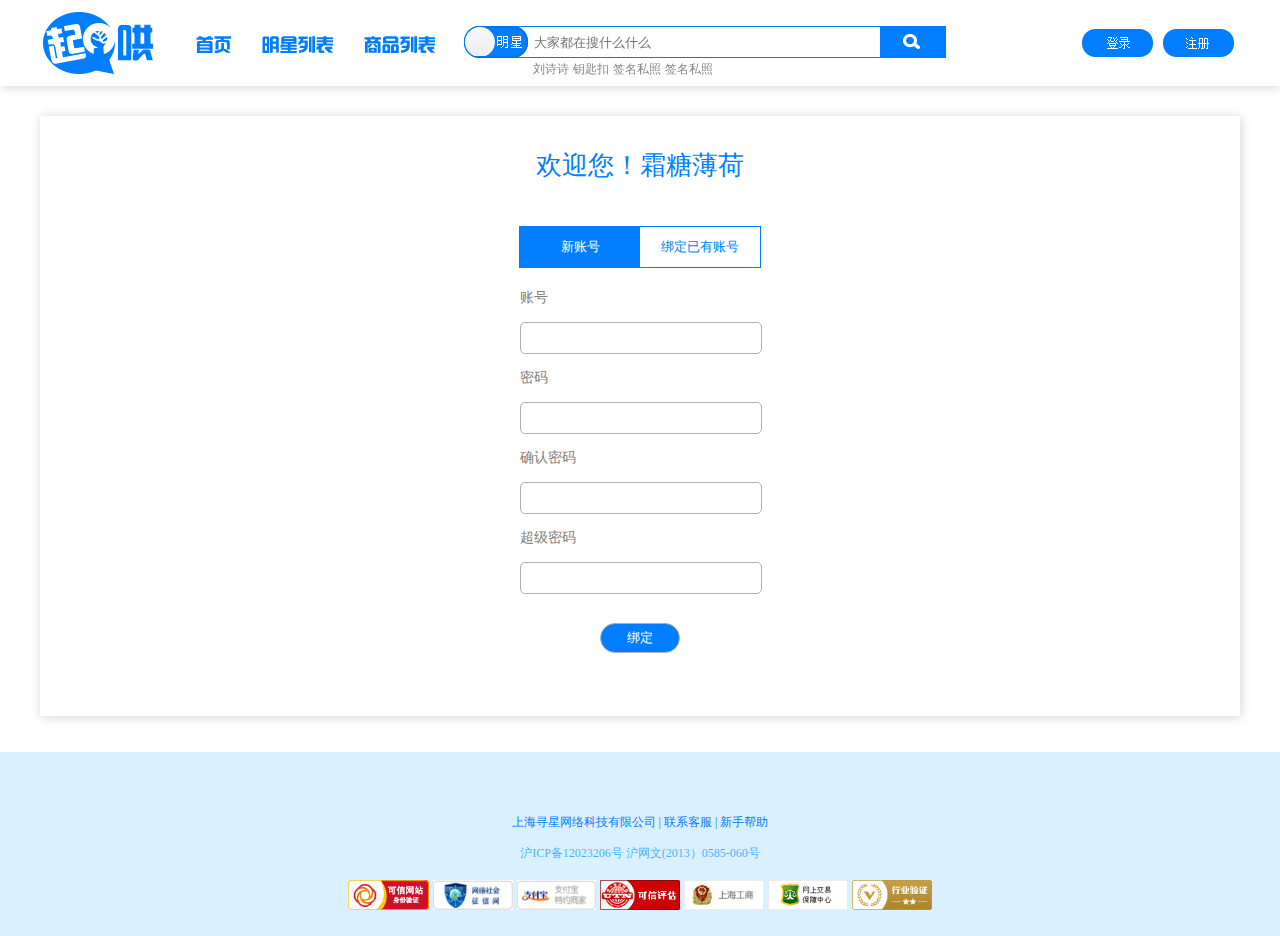
<file: zhanghao.html>
<!DOCTYPE html>
<html lang="en">
<head>
	<meta charset="UTF-8">
	<title> 起哄网_明星专属新品发布网站</title>
	<meta name="keywords" content="起哄,明星,明星店铺,独家,预售,低价">
    <meta name="description" content="专业的为明星打造的店铺，全部商品独家低价首发，为粉丝打造和明星沟通交流的地方。">
    <link rel="stylesheet" href="css/top.css">
	<link rel="stylesheet" href="css/footer.css">
	<link rel="stylesheet" href="css/zhanghao.css">
	<script src="js/jquery-1.11.1.min.js"></script>
</head>
<body>
<!-- layout01 起哄导航 搜索 -->
		<div class="Header">
			<div class="HeaderBox">
				<div class="Nav f_l">
				<a href="index.html"><img src="img/qx_logo.png" alt="" ></a>
				<a href="index.html"><img src="img/top_index.png" alt=""></a>
				<a href=""><img src="img/top_starlist.png" alt=""></a>
				<a href=""><img src="img/top_goodslist.png" alt=""></a>	
			</div>
			<div class="Search f_l">
				<div class="se_box">
					<div class="seop f_l">
					    <div class="baobei f_l"></div>
					    <div class="mingxing f_l"></div>
						<div class="btn_yuan"></div>
					</div>
					<input type="text" placeholder="大家都在搜什么什么" class="se f_l">
					<input type="button" class="sebtn f_l">
				</div>
				<div class="hotbox">
					<a href="">刘诗诗</a>
					<a href="">钥匙扣</a>
					<a href="">签名私照</a>
					<a href="">签名私照 </a>
				</div>
				
			</div>
			<div class="Login f_l">
				<input type="button" class="btn_signUp">
				<input type="button" class="btn_login" onclick = "document.getElementById('LoginBox').style.display='block';document.getElementById('fade').style.display='block'">
			</div>
			</div>
		</div>
<!-- layout02 中心内容 -->
<div class="zhmain">
	<div class="zhmainbox">
		<div class="hyn"><label for="">欢迎您！</label><label for="">霜糖薄荷</label></div>
		<div class="wsxx"></div>
		<div class="zhsty"><input type="button" id="newzh" value="新账号"><input type="button" id="bindzh" value="绑定已有账号"></div>
		<div class="zhcont1" style="display:block">
			<div class="zhcont1sty">账号</div>
			<div class="zhcont1sty"><input type="text"></div>
			<div class="zhcont1sty">密码</div>
			<div class="zhcont1sty"><input type="text"></div>
			<div class="zhcont1sty">确认密码</div>
			<div class="zhcont1sty"><input type="text"></div>
			<div class="zhcont1sty">超级密码</div>
			<div class="zhcont1sty"><input type="text"></div>
			<div class="zhcont1sty" style="margin-top:20px"><input type="submit" style="width:80px;margin-left:80px;color:#fff;background:#007eff;border-radius: 20px;outline:none" value="绑定"></div>
		</div>
		<div class="zhcont2" style="display:none">
			<div class="zhcont2sty">账号</div>
			<div class="zhcont2sty"><input type="text"></div>
			<div class="zhcont2sty">密码</div>
			<div class="zhcont2sty"><input type="text"></div>
			<div class="zhcont2sty" style="margin-top:20px"><input type="submit" style="width:80px;margin-left:80px;color:#fff;background:#007eff;border-radius: 20px;outline:none" value="绑定"></div>
		</div>
	</div>
</div>
<!-- layout05 公司版权 -->
			<div class="CopyRight">
				<div class="box">
					<div class="kongge"></div>
					<p>
						<a href=""><label for="">上海寻星网络科技有限公司 | </label></a>
						<a href=""><label for="">联系客服 | </label></a>
						<a href=""><label for="">新手帮助</label></a><br>
					</p>
					<span>沪ICP备12023206号 沪网文(2013）0585-060号</span><br><br>
					<img src="img/bottom_link_1.jpg" alt="">
					<img src="img/bottom_link_2.jpg" alt="">
					<img src="img/bottom_link_3.jpg" alt="">
					<img src="img/bottom_link_4.jpg" alt="">
					<img src="img/bottom_link_5.jpg" alt="">
					<img src="img/bottom_link_6.jpg" alt="">
					<img src="img/bottom_link_7.jpg" alt="">
				</div>
			</div>
</body>
<!-- 导航按钮 -->
<script>
	$(".mingxing").click(function(){
	  $(".btn_yuan").css("margin-left","32px");
	});
	$(".baobei").click(function(){
	  $(".btn_yuan").css("margin-left","0px");
	});
</script>
<script type="text/javascript"> 
	$(function(){
		var ynum=$(".btn_yuan").css("margin-left");
		$(".btn_yuan").on('click',function(){
			var ynum=$(".btn_yuan").css("margin-left");
			if(ynum=="32px")
			{
				$(".btn_yuan").css("margin-left","0px");
			}
			if(ynum=="0px")
			{
				$(".btn_yuan").css("margin-left","32px");
			}
		});
	})
</script>

<script>
	$("#newzh").on('click',function(){
		$("#newzh").css("background","#007eff")
		$("#bindzh").css("color","#007eff")
		$("#newzh").css("color","#fff")
		$("#bindzh").css("background","#fff")
		$(".zhcont1").css("display","block")
		$(".zhcont2").css("display","none")
	})
	$("#bindzh").on('click',function(){
		$("#bindzh").css("background","#007eff")
		$("#bindzh").css("color","#fff")
		$("#newzh").css("color","#007eff")
		$("#newzh").css("background","#fff")
		$(".zhcont1").css("display","none")
		$(".zhcont2").css("display","block")
	})
</script>
</html>
</file>
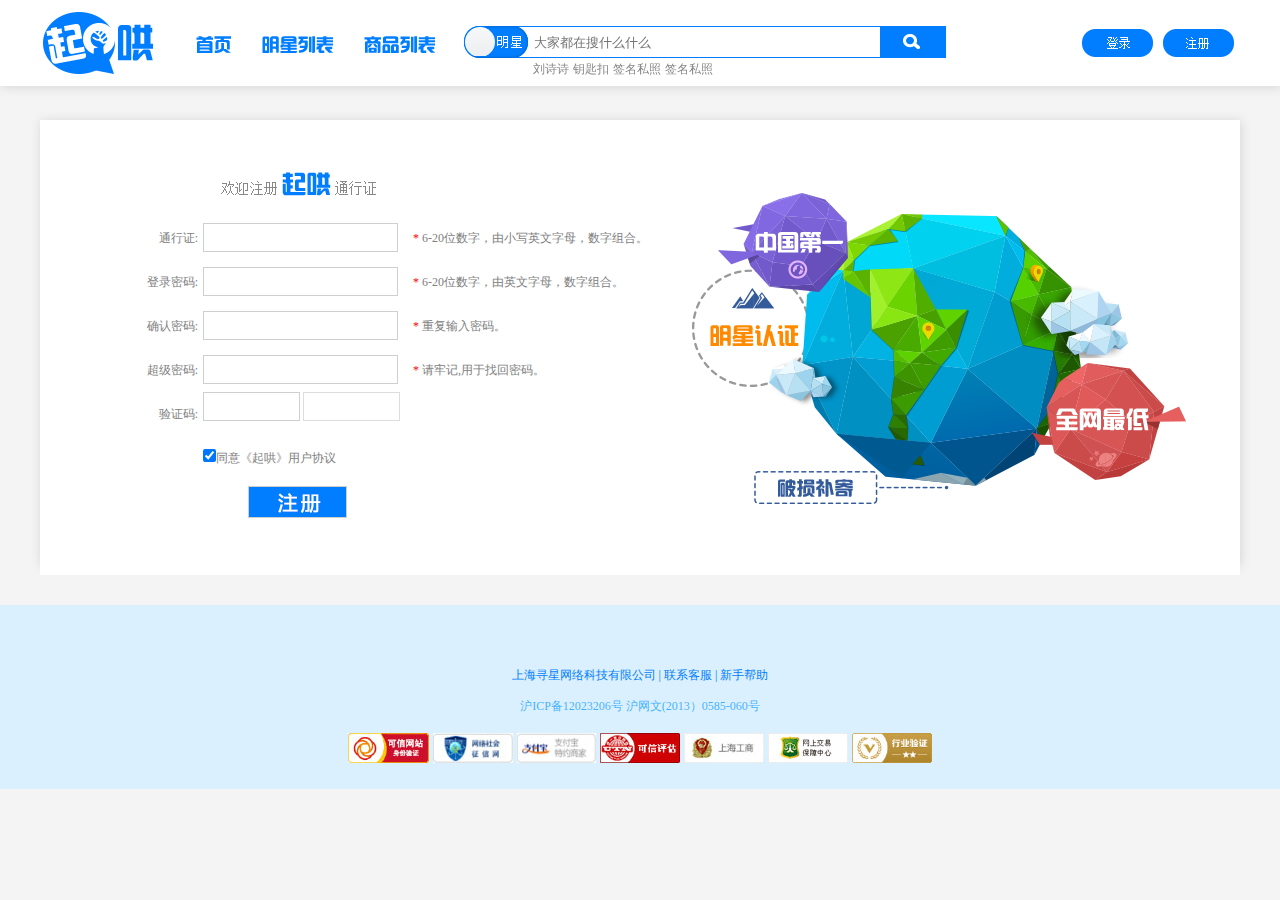
<file: zhuce.html>
<!doctype html>
<html lang="en">
<head>
	<meta charset="UTF-8">
	<title> 起哄网_明星专属新品发布网站</title>
	<meta name="keywords" content="起哄,明星,明星店铺,独家,预售,低价">
    <meta name="description" content="专业的为明星打造的店铺，全部商品独家低价首发，为粉丝打造和明星沟通交流的地方。">
	<link rel="stylesheet" href="css/top.css">
	<link rel="stylesheet" href="css/footer.css">
	<link rel="stylesheet" href="css/zhuce.css">
	<script src="js/jquery-1.11.1.min.js"></script>
</head>
<body>
<!-- layout01 起哄导航 搜索 -->
		<div class="Header">
			<div class="HeaderBox">
				<div class="Nav f_l">
				<a href="index.html"><img src="img/qx_logo.png" alt="" ></a>
				<a href="index.html"><img src="img/top_index.png" alt=""></a>
				<a href=""><img src="img/top_starlist.png" alt=""></a>
				<a href=""><img src="img/top_goodslist.png" alt=""></a>	
			</div>
			<div class="Search f_l">
				<div class="se_box">
					<div class="seop f_l">
					    <div class="baobei f_l"></div>
					    <div class="mingxing f_l"></div>
						<div class="btn_yuan"></div>
					</div>
					<input type="text" placeholder="大家都在搜什么什么" class="se f_l">
					<input type="button" class="sebtn f_l">
				</div>
				<div class="hotbox">
					<a href="">刘诗诗</a>
					<a href="">钥匙扣</a>
					<a href="">签名私照</a>
					<a href="">签名私照 </a>
				</div>
				
			</div>
			<div class="Login f_l">
				<input type="button" class="btn_signUp">
				<input type="button" class="btn_login" onclick = "document.getElementById('LoginBox').style.display='block';document.getElementById('fade').style.display='block'">
			</div>
			</div>
		</div>
<!-- layout02 注册窗体 -->
     <div class="LoginBox">
     	<div class="LoginCont">
     	    <div class="zhuce f_l">
     	    	<div class="main">
     	    		<div class="Mleft f_l">
     	    		    <div class="Hsty">通行证:</div>
     	    		    <div class="Hsty">登录密码:</div>
     	    		    <div class="Hsty">确认密码:</div>
     	    		    <div class="Hsty">超级密码:</div>
     	    		    <div class="Hsty">验证码:</div>
     	    		</div>
     	    		<div class="Mcenter f_l">
     	    			<form action="">
     	    				<div class="Hsty"><input type="text" value=""  required Pattern="^(?=.*\d)[a-z\d]{6,20}$"></div>
	     	    		    <div class="Hsty"><input type="password" value=""  required Pattern="^(?=.*\d)(?=.*[a-z])[a-zA-Z\d]{6,20}$"></div>
	     	    		    <div class="Hsty"><input type="password" value=""  required ></div>
	     	    		    <div class="Hsty"><input type="text" value=""  required></div>
	     	    		    <div class="Hsty"><input type="text" value="" class="yanzhen f_l"  required>
	     	    		    	<div class="yanzhengma f_l"></div>
	     	    		    </div>
	     	    		    <div class="Hsty"><input type="checkbox" checked="true" class="chk"><a href="xieyi.html" style="color: #808080;">同意《起哄》用户协议</a></div>
	     	    		    <div class="Hsty"><input type="submit" value="" class="btn_zhuce"></div>
     	    			</form>
     	    		</div>
     	    		<div class="Mright f_l">
     	    			<div class="Hsty"><span>*</span> 6-20位数字，由小写英文字母，数字组合。</div>
     	    		    <div class="Hsty"><span>*</span> 6-20位数字，由英文字母，数字组合。</div>
     	    		    <div class="Hsty"><span>*</span> 重复输入密码。</div>
     	    		    <div class="Hsty"><span>*</span> 请牢记,用于找回密码。</div>
     	    		    <div class="Hsty"></div>
     	    		</div>
     	    	</div>
     	    </div>
     	    <div class="diqiu f_l">
     	    	<img src="img/zhuce/zgdy.png" alt="" class="kimg1">
     	    	<img src="img/zhuce/mxrz.png" alt="" class="kimg2">
     	    	<img src="img/zhuce/psbj.png" alt="" class="kimg3">
     	    	<img src="img/zhuce/qwzd.png" alt="" class="kimg4">
     	    	<img src="img/zhuce/yun1.png" alt="" class="kimg5">
     	    	<img src="img/zhuce/yun2.png" alt="" class="kimg6">
     	    </div>
        </div>
     </div>
     
<!-- layout05 公司版权 -->
			<div class="CopyRight">
				<div class="box">
					<div class="kongge"></div>
					<p>
						<a href=""><label for="">上海寻星网络科技有限公司 | </label></a>
						<a href=""><label for="">联系客服 | </label></a>
						<a href=""><label for="">新手帮助</label></a><br>
					</p>
					<span>沪ICP备12023206号 沪网文(2013）0585-060号</span><br><br>
					<img src="img/bottom_link_1.jpg" alt="">
					<img src="img/bottom_link_2.jpg" alt="">
					<img src="img/bottom_link_3.jpg" alt="">
					<img src="img/bottom_link_4.jpg" alt="">
					<img src="img/bottom_link_5.jpg" alt="">
					<img src="img/bottom_link_6.jpg" alt="">
					<img src="img/bottom_link_7.jpg" alt="">
				</div>
			</div>
</body>
<!-- 导航按钮 -->

<script>
	$(".mingxing").click(function(){
	  $(".btn_yuan").css("margin-left","32px");
	});
	$(".baobei").click(function(){
	  $(".btn_yuan").css("margin-left","0px");
	});
</script>
<script type="text/javascript"> 
	$(function(){
		var ynum=$(".btn_yuan").css("margin-left");
		$(".btn_yuan").on('click',function(){
			var ynum=$(".btn_yuan").css("margin-left");
			if(ynum=="32px")
			{
				$(".btn_yuan").css("margin-left","0px");
			}
			if(ynum=="0px")
			{
				$(".btn_yuan").css("margin-left","32px");
			}
		});
	})
</script>



</html>
</file>
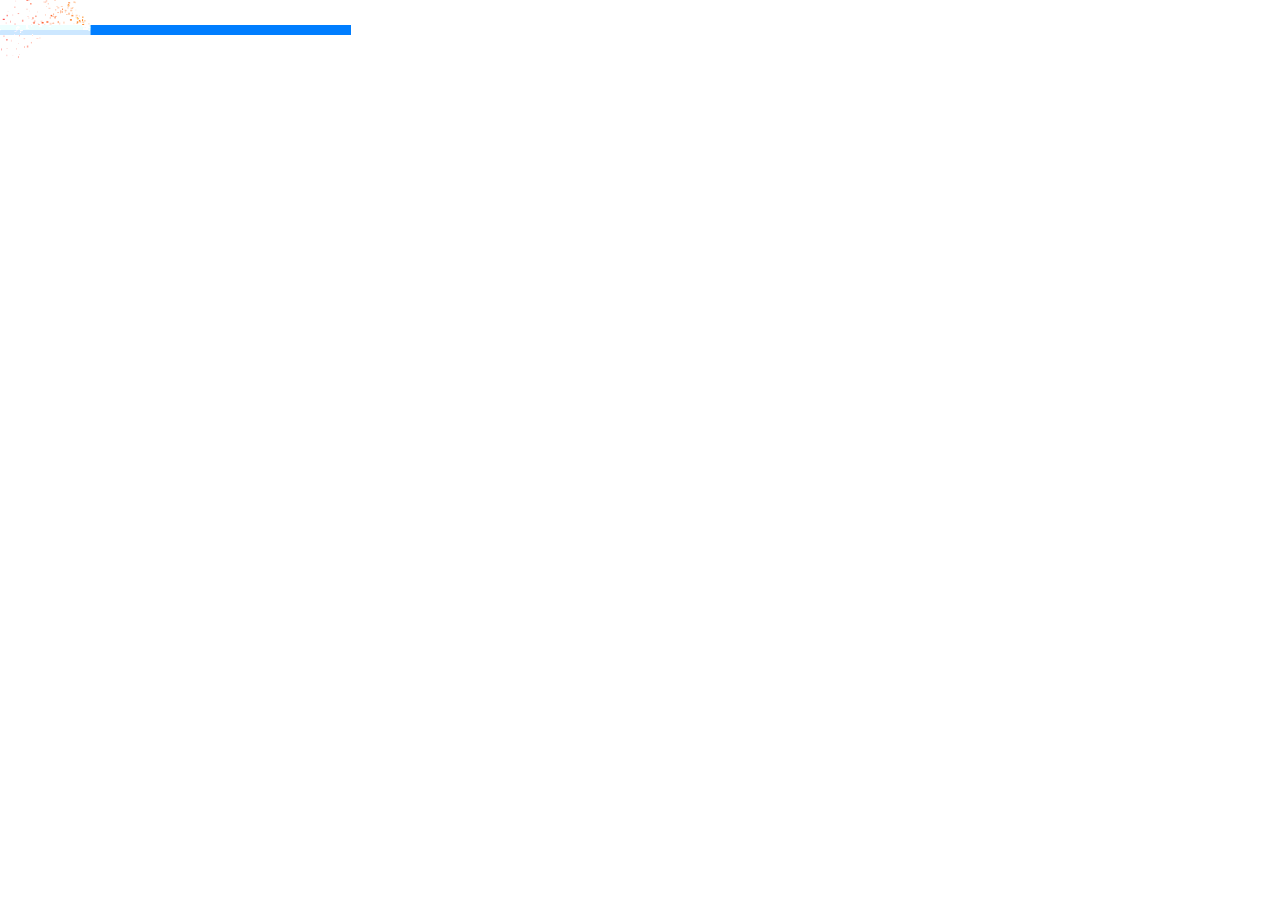
<file: frm/prosbar.html>
<!DOCTYPE html>
<html lang="en">
<head>
	<meta charset="UTF-8">
	<title>Document</title>
</head>
<style>
	body,html{padding: 0;margin:0;}
	canvas {
	background: #fff;
	display: block;
	position: absolute;
}
</style>
	  <script src="js/prosbar.min.js"></script>
	  
<body>
	<script src="js/prosbar.js"></script>
	<!-- <div class="jingdutiao">
		
	</div> -->
	<div style="">
</body>
</html>
</file>
<file: css/top.css>
/*基本类*/
body,html,ul,li,a,span,img,input{margin: 0;padding: 0;border: 0}
.f_l{float: left;}
ul,li{list-style: none}
body{background: #fff;}
a{text-decoration: none;color: none;cursor: pointer;}
label,img,input{cursor: pointer;}


/*layout01 起哄导航 搜索*/
    /*首页 明星列表 商品列表*/
	.Header{width:100%;height: 86px;box-shadow: 1px 1px 10px #D5D4D4;position:fixed;top: 0;z-index: 1000;background: #fff}
	.Header .HeaderBox{width:1200px;height: 86px;margin: 0 auto;}
	.Header .HeaderBox .Nav{width: 428px;height: 86px;}
	.Header .HeaderBox .Nav img{margin-top: 10px;}
	.Header .HeaderBox .Nav .tlink:hover{
		transform: translate(0px,10px);
		-webkit-transform: translate(0px,10px);
		-moz-transform: translate(0px,10px);
		-o-transform: translate(0px,10px);
		-ms-transform: translate(0px,10px);
	}
    /*搜索框*/
	.Header .HeaderBox .Search{width: 456px;height: 86px;margin-left: 20px}
    .Header .HeaderBox .Search .se_box{width: 456px;height: 30px;margin-top: 26px;border: 1px #007eff solid}
    .Header .HeaderBox .Search .se_box .seop{margin-top: -1px;height: 32px;width: 64px;border: none;color: #888888;background: url(../img/btn_bg.png);position: relative;margin-left: -25px}
    .Header .HeaderBox .Search .se_box .seop .baobei{width: 32px;height: 30px;position: absolute;}
    .Header .HeaderBox .Search .se_box .seop .mingxing{width: 32px;height: 30px;position: absolute;margin-left: 32px;}
    .Header .HeaderBox .Search .se_box .seop .btn_yuan{width: 32px;height: 30px;background: url(../img/btn_yuan.png);;position: absolute;z-index: 1;}
    .Header .HeaderBox .Search .se_box .se{height: 30px;width: 346px;outline: none;padding-left: 6px;}
    .Header .HeaderBox .Search .se_box .sebtn{height: 30px;width: 65px;background: url(../img/search.png);}
    .Header .HeaderBox .Search .hotbox{width: 456px;height: 20px;line-height: 20px;margin-left: 45px;}
    .Header .HeaderBox .Search .hotbox a{font-size: 12px;font-family: "宋体";color: #888888;}
    .Header .HeaderBox .Search .hotbox a:hover{color:#007eff;}
    /*登陆*/
	.Header .HeaderBox .Login{width: 296px;height: 86px;}
	.Header .HeaderBox .Login input{width: 82px;height: 36px;margin-top: 25px;float: right;cursor: pointer;border: none;outline: none}
	.Header .HeaderBox .Login .btn_login{background: url(../img/btn_denglu.png) center no-repeat;}
	.Header .HeaderBox .Login .btn_signUp{background: url(../img/btn_zhuce.png) 0px -1px no-repeat;}

    .Header .HeaderBox .dq{width: 290px;height: 86px;line-height: 86px;width: 290px;margin-left: 5px}
	.Header .HeaderBox .Login label{font-family: "宋体";font-size: 12px;color: #808080;}
</file>
<file: css/footer.css>
/*layout05 公司版权*/
	.CopyRight{width: 100%;height: 184px;background: #dbf0ff;}
	.CopyRight .box{width: 1200px;height: 184px;text-align: center;margin: 0 auto;}
	.CopyRight .box .kongge{width: 1px;height: 50px;}
	.CopyRight .box p{color: #dbf0ff;font-size: 12px;}
	.CopyRight .box label{font-family: "宋体";color: #007eff;font-size: 12px;}
	.CopyRight .box span{font-family: "宋体";color: rgba(0, 153, 255, 0.73);font-size: 12px;}
	.CopyRight .box img:hover{opacity: 0.80;}
</file>
<file: css/zhuce.css>
body{background: #f4f4f4}
/*layout02 注册窗体*/
.LoginBox{width: 1200px;height: 445px;margin: 0 auto;margin-bottom: 40px;box-shadow: 1px 1px 10px #D5D4D4;}
.LoginBox .LoginCont{width: 1200px;height:455px;background: #fff;margin-top: 120px;}

.LoginBox .zhuce{width: 600px;height: 490px;background: url(../img/zhuce/zhuce_logo.png) 160px 40px no-repeat;}
.LoginBox .zhuce .main{width: 510px;height: 320px;margin-left: 93px;margin-top:96px; }

.LoginBox .zhuce .main .Mleft{width: 65px;height: 320px;text-align: right;}
.LoginBox .zhuce .main .Mleft .Hsty{font-family: "宋体";font-size: 12px;color: #808080;width: 65px;height: 44px;line-height: 44px;text-align: right;}

.LoginBox .zhuce .main .Mcenter{width: 210px;height: 320px;}
.LoginBox .zhuce .main .Mcenter .Hsty{font-family: "宋体";font-size: 12px;color: #808080;width: 198px;height: 44px;line-height: 44px;margin-left: 5px;}
.LoginBox .zhuce .main .Mcenter .Hsty .yanzhen{width: 95px;}
.LoginBox .zhuce .main .Mcenter .Hsty .yanzhengma{width: 95px;margin-left: 3px;height:27px;border: 1px #ddd solid}
.LoginBox .zhuce .main .Mcenter .Hsty input{width: 193px;height: 27px;border: 1px #cfcfcf solid}
.LoginBox .zhuce .main .Mcenter .Hsty .chk{width: 13px;height: 13px;}
.LoginBox .zhuce .main .Mcenter .Hsty .btn_zhuce{background: url(../img/zhuce/btn_zhuce.png);width: 99px;height: 32px;margin-left: 45px;}

.LoginBox .zhuce .main .Mright{width: 235px;height: 320px;}
.LoginBox .zhuce .main .Mright .Hsty{font-family: "宋体";font-size: 12px;color: #808080;width: 250px;height: 44px;line-height: 44px;margin-left: 5px;}
.LoginBox .zhuce .main .Mright .Hsty span{color: red}


.LoginBox .diqiu{width: 600px;height: 490px;background: url(../img/zhuce/earth_bg.png);}
.LoginBox .diqiu img:hover{
    -webkit-animation:tada 1s .2s ease both;
    			-moz-animation:tada 1s .2s ease both;}
    			@-webkit-keyframes tada{
    			0%{-webkit-transform:scale(1)}
    			10%,20%{-webkit-transform:scale(0.9) rotate(-3deg)}
    			30%,50%,70%,90%{-webkit-transform:scale(1.1) rotate(3deg)}
    			40%,60%,80%{-webkit-transform:scale(1.1) rotate(-3deg)}
    			100%{-webkit-transform:scale(1) rotate(0)}
    			}
    			@keyframes tada{
    			0%{transform:scale(1)}
    			10%,20%{transform:scale(0.9) rotate(-3deg)}
    			30%,50%,70%,90%{transform:scale(1.1) rotate(3deg)}
    			40%,60%,80%{transform:scale(1.1) rotate(-3deg)}
    			100%{transform:scale(1) rotate(0)}
    			}
    			@-moz-keyframes tada{
    			0%{-moz-transform:scale(1)}
    			10%,20%{-moz-transform:scale(0.9) rotate(-3deg)}
    			30%,50%,70%,90%{-moz-transform:scale(1.1) rotate(3deg)}
    			40%,60%,80%{-moz-transform:scale(1.1) rotate(-3deg)}
    			100%{-moz-transform:scale(1) rotate(0)}
}



                      
.LoginBox .diqiu .kimg1{position: absolute;margin-left: 75px;margin-top: 65px;}
.LoginBox .diqiu .kimg2{position: absolute;margin-left: 65px;margin-top: 200px;}
.LoginBox .diqiu .kimg3{position: absolute;margin-left: 130px;margin-top: 352px;}
.LoginBox .diqiu .kimg4{position: absolute;margin-left: 380px;margin-top: 238px;}
.LoginBox .diqiu .kimg5{position: absolute;margin-left: 385px;margin-top: 158px;}
.LoginBox .diqiu .kimg6{position: absolute;margin-left: 120px;margin-top: 228px;}
</file>
<file: css/goodsDetail.css>
body{background: #f4f4f4}

/*layout02 商品售卖*/
    .gdsell{width: 1200px;height: 530px;margin:0 auto;margin-top: 116px;background: #fff;box-shadow: 1px 1px 10px #D5D4D4;}
    /*图片*/
        .gdsell .gdPic{width: 467px;height: 530px;}
        .gdsell .gdPic .datu{width: 368px;height: 368px;margin-top: 28px;margin-left: 52px;}
        .gdsell .gdPic .datu img{
        	-webkit-animation:tada 1s .2s ease both;
    		-moz-animation:tada 1s .2s ease both;}
    		@-webkit-keyframes tada{
    		0%{-webkit-transform:scale(1)}
    		10%,20%{-webkit-transform:scale(0.9) rotate(-3deg)}
    		30%,50%,70%,90%{-webkit-transform:scale(1.1) rotate(3deg)}
    		40%,60%,80%{-webkit-transform:scale(1.1) rotate(-3deg)}
    		100%{-webkit-transform:scale(1) rotate(0)}
        }
        .gdsell .gdPic .datu img:hover{box-shadow: 1px 1px 10px #D5D4D4;}
        .gdsell .gdPic ul{width: 368px;height: 81px;margin-top: 20px;margin-top: 28px;margin-left: 52px;}
        .gdsell .gdPic li{float: left;width: 81px;height: 81px;}
        .gdsell .gdPic li img:hover{opacity: 0.8;box-shadow: 1px 1px 10px #D5D4D4;}
    /*商品发布*/
        .gdsell .gdsWord{width: 421px;height: 530px;position: relative;}
        .gdsell .gdsWord  label{font-family: 12px;font-family: "宋体";color:#000;}
        .gdsell .gdsWord  .lik:hover{color: #007eff;cursor: pointer;}
        .gdsell .gdsWord .fabu img{position: absolute;margin-top: -10px;margin-left: 252px}
        .gdsell .gdsWord .fabu img:hover{
               -webkit-animation:tada 1s .2s ease both;
    			-moz-animation:tada 1s .2s ease both;}
    			@-webkit-keyframes tada{
    			0%{-webkit-transform:scale(1)}
    			10%,20%{-webkit-transform:scale(0.9) rotate(-3deg)}
    			30%,50%,70%,90%{-webkit-transform:scale(1.1) rotate(3deg)}
    			40%,60%,80%{-webkit-transform:scale(1.1) rotate(-3deg)}
    			100%{-webkit-transform:scale(1) rotate(0)}
    			}
    			@keyframes tada{
    			0%{transform:scale(1)}
    			10%,20%{transform:scale(0.9) rotate(-3deg)}
    			30%,50%,70%,90%{transform:scale(1.1) rotate(3deg)}
    			40%,60%,80%{transform:scale(1.1) rotate(-3deg)}
    			100%{transform:scale(1) rotate(0)}
    			}
    			@-moz-keyframes tada{
    			0%{-moz-transform:scale(1)}
    			10%,20%{-moz-transform:scale(0.9) rotate(-3deg)}
    			30%,50%,70%,90%{-moz-transform:scale(1.1) rotate(3deg)}
    			40%,60%,80%{-moz-transform:scale(1.1) rotate(-3deg)}
    			100%{-moz-transform:scale(1) rotate(0)}
        }
        .gdsell .gdsWord .fabu{width: 351px;height: 180px;margin-top: 28px;padding: 0 35px;}
    /*商品预售*/
        .gdsell .gdsWord .zhushou{width: 351px;height: 140px;padding: 0 35px; }
        .gdsell .gdsWord .zhushou .timesty{
    		color:#007eff;
    		line-height:20px;
    		font-size:14px;
    		font-family:Arial;
            font-weight: bold;
        }
        .gdsell .gdsWord .zhushou img{position: absolute;margin-left: 320px;margin-top: -5px;}
                                
        .gdsell .gdsWord .zhushou .zhutiao{
                   width: 65px;
                   margin-top: -36px;
                   margin-left: 330px;
        }

    /*进度条*/
        .gdsell .gdsWord .zhushou .jingdutiao{width: 351px;height: 60px;}
                            @keyframes MovingStyle_mark
                        {
                        0%   {display: none;}
                        100% {display: block;}
                        }

                        @-moz-keyframes MovingStyle_mark /* Firefox */
                        {
                        0%   {display: none;}
                        100% {display: block;}
                        }

                        @-webkit-keyframes MovingStyle_mark /* Safari 和 Chrome */
                        {
                        0%   {display: none;}
                        100% {display: block;}
                        }

                        @-o-keyframes MovingStyle_mark /* Opera */
                        {
                        0%   {display: none;}
                        100% {display: block;}
                        }

        .gdsell .gdsWord .zhushou .jingdutiao .mark{width: 45px;height: 29px;line-height: 29px;text-align: center;font-size: 14px;color:#007eff;background: url(../img/gdDtail/mark.png);margin-top: -9px;margin-left: 178px;
              animation: MovingStyle_mark 0.5s ease-out 0.5s 1 alternate;
    /* Firefox: */
    -moz-animation: MovingStyle_mark 0.5s ease-out 0.5s 1 alternate;
    /* Safari 和 Chrome: */
    -webkit-animation: MovingStyle_mark 0.5s ease-out 0.5s 1 alternate;
    /* Opera: */
    -o-animation: MovingStyle_mark 0.5s ease-out 0.5s 1 alternate;
          }
        .gdsell .gdsWord .zhushou .jingdutiao span{font-size: 11px;color: #ddd;margin-top: 24px;position: absolute;}
        .gdsell .gdsWord .zhushou .jingdutiao .dicen{width: 351px;height: 16px;background: #dedede;position: absolute;overflow: hidden;}
                      @keyframes MovingStyle_1
                        {
                        0%   {width: 0px;}
                        100% {}
                        }

                        @-moz-keyframes MovingStyle_1 /* Firefox */
                        {
                        0%   {width: 0px;}
                        100% {}
                        }

                        @-webkit-keyframes MovingStyle_1 /* Safari 和 Chrome */
                        {
                        0%   {width: 0px;}
                        100% {}
                        }

                        @-o-keyframes MovingStyle_1 /* Opera */
                        {
                        0%   {width: 0px;}
                        100% {}
                        }
        .gdsell .gdsWord .zhushou .jingdutiao .dicen .prosbar{width: 200px;height: 16px;
                 animation: MovingStyle_1 1s ease-in-out 0s 1 alternate;
    /* Firefox: */
    -moz-animation: MovingStyle_1 1s ease-in-out 0s 1 alternate;
    /* Safari 和 Chrome: */
    -webkit-animation: MovingStyle_1 1s ease-in-out 0s 1 alternate;
    /* Opera: */
    -o-animation: MovingStyle_1 1s ease-in-out 0s 1 alternate;

       FILTER: progid:DXImageTransform.Microsoft.Gradient(gradientType=0,startColorStr=#00ccff,endColorStr=#007eff); /*IE*/ 
background:-moz-linear-gradient(left,#00ccff,#007eff);/*火狐*/ 
background:-webkit-gradient(linear, 0% 0%, 100% 100%,from(#00ccff), to(#007eff));/*谷歌*/ 
background-image: -webkit-gradient(linear,left top,right top,color-start(0, #00ccff),color-stop(1, #007eff));/* Safari & Chrome*/ 
filter: progid:DXImageTransform.Microsoft.gradient(GradientType=0,startColorstr='#00ccff', endColorstr='#007eff'); /*IE6 & IE7*/ 
-ms-filter: "progid:DXImageTransform.Microsoft.gradient(GradientType=0,startColorstr='#00ccff', endColorstr='#007eff')"; /* IE8 */ 

        }

    /*预售价格*/
        .gdsell .gdsWord .yushoujia{width: 351px;height:55px;padding: 0 35px; line-height: 55px}
        .gdsell .gdsWord .yushoujia span{margin: 0;padding: 0;font-family: "微软雅黑";font-size: 24px;color: #ff4400;font-weight: bold;}
         .gdsell .gdsWord .yushoujia span:hover{
        	-moz-transform: scale(1.1);
    		-moz-transition: all 0.3s ease-in-out 0s;
    		transform: scale(1.1);
    		transition: all 0.3s ease-in-out 0s;
    		-webkit-transform: scale(1.1);
    		-webkit-transition: all 0.3s ease-in-out 0s;
    		-o-transform: scale(1.1);
    		-o-transition: all 0.3s ease-in-out 0s;
        }	
    /*购买*/
        .gdsell .gdsWord .gouma{width: 351px;height:87px;padding: 0 35px; }
        .gdsell .gdsWord .gouma .item-amount{width: 100px;height: 28px;background: #ededed;text-align: center;position: absolute;margin-top: 30px;border: 1px #ddd solid}
        .gdsell .gdsWord .gouma .item-amount input{width: 48px;height: 28px;text-align: center;border-left: 1px #ddd solid;border-right: 1px #ddd solid}
        .gdsell .gdsWord .gouma .item-amount a{color: #403b37;}
        .gdsell .gdsWord .gouma .item{width: 100px;height: 28px;text-align: center;position: absolute;margin-top: 30px;margin-left: 100px;line-height: 40px}
        .gdsell .gdsWord .gouma .item label{font-size: 12px}
        .gdsell .gdsWord .gouma .btn_buy{width: 150px;height: 40px;text-align: center;position: absolute;margin-top: 19px;margin-left: 204px;}
        .gdsell .gdsWord .gouma .btn_buy input{width: 150px;height: 40px;background: url(../img/gdDtail/goumai.png);}

    /*轮动幻灯*/
        .gdsell .gdsSlide{width: 259px;border-left: 1px #e0e0e0 solid;height: 530px;}
        .gdsell .gdsSlide .touxiang{position: absolute;;margin-left: 75px;margin-top: -30px}
        .gdsell .gdsSlide .touxiang:hover{opacity: 0.8;
              cursor: pointer;
            transform: translate(0,-10px);
            -webkit-transform: translate(0,-10px);
            -moz-transform: translate(0,-10px);
            -o-transform: translate(0,-10px);
            -ms-transform: translate(0,-10px);}
        .gdsell .gdsSlide .gdsBox{width: 143px;height: 420px;margin-left: 69px;margin-top: 93px;}
        .gdsell .gdsSlide .gdsBox a{width: 140px;height: 24px}
        .gdsell .gdsSlide .gdsBox .mingzi{width: 143px;height: 20px;text-align: center;line-height: 20px}
        .gdsell .gdsSlide .gdsBox .mingzi label{font-family: "宋体";color: black;font-size: 12px}
        /*.gdsell .gdsSlide .gdsBox .top{width: 140px;height: 24px;background: url(../img/gdDtail/top.png);}
        .gdsell .gdsSlide .gdsBox .cent{width: 140px;height: 350px;overflow: hidden;}
        .gdsell .gdsSlide .gdsBox .cent li{width: 140px;height: 98px;margin:15px 0px;}
        .gdsell .gdsSlide .gdsBox .botm{width: 140px;height: 24px;background: url(../img/gdDtail/btm.png);}*/
        .gdsell .gdsSlide .gdsBox .gbox{width: 143px;height: 398px;overflow: hidden;}
        
/*layout03 商品详情*/
   .gddtl{width: 1200px;height: 800px;margin:0 auto;margin-top: 20px;background: #fff;box-shadow: 1px 1px 10px #D5D4D4;margin-bottom: 36px}
   .gddtl .gbox{width: 1160px;height: 740px;margin-left: 20px;margin-top: 30px;position: absolute;}
</file>
<file: css/goodsList.css>
body{background: #f4f4f4}
/*layout02 轮播*/
/*@media screen and(min-width: 1000px){
	.gdlS{width: 100%;height: 400px;margin-top: 88px;}
	.index_focus{position:relative;width:100%;height:400px;margin:0 auto;overflow:hidden;}
}
@media screen and(max-width: 1000px){
	.gdlS{width: 100%;height: 500px;margin-top: 88px;}
	.index_focus{position:relative;width:100%;height:500px;margin:0 auto;overflow:hidden;}
}*/

.gdlS{width: 100%;height: 500px;margin-top: 88px;}
/* index_focus */
.index_focus{position:relative;width:100%;height:500px;margin:0 auto;overflow:hidden;}
.index_focus .bd li{display:none;position:absolute;left:0;top:0;}
.index_focus_post{z-index:10;}
.index_focus .pic{height:500px;display:block;width: 100%;}
.index_focus .pic:hover{text-decoration:none;}
.index_focus .slide_nav{position:absolute;left:45%;bottom:2%;}
.index_focus .slide_nav a{cursor:pointer;float:left;font-size:28px;font-family:arial;color:#fff;padding:5px 10px;}
.index_focus .slide_nav li:hover,.index_focus .slide_nav .on{text-decoration:none;color:#007eff;filter:alpha(opacity=80);opacity:0.8;}
.index_focus_pre,.index_focus_next{display:none;position:absolute;top:42%;margin-top:-36px;width:72px;height:72px;text-indent:100%;white-space:nowrap;overflow:hidden;z-index:10;background:url(../img/gdList/ico_sliding.png) no-repeat;}
.index_focus_pre{left:30px;background-position:0 0;}
.index_focus_pre:hover{background-position:0 -144px;}
.index_focus_next{right:30px;background-position:0 -72px;}
.index_focus_next:hover{background-position:0 -216px;}


/*layout03 商品列表*/
    .glimgsty4{width: 287px;height: 200px;margin-top: -1px} /*宝贝展示*/
    .glimgsty4:hover{
            -moz-transform: scale(0.9);
            -moz-transition: all 0.3s ease-in-out 0s;
            transform: scale(0.9);
            transition: all 0.3s ease-in-out 0s;
            -webkit-transform: scale(0.9);
            -webkit-transition: all 0.3s ease-in-out 0s;
            -o-transform: scale(0.9);
            -o-transition: all 0.3s ease-in-out 0s;
    }
    .gdll{width: 1216px;height: auto;margin:0 auto;margin-bottom: 25px;overflow: auto;margin-top: 15px;}
    .gdll .glitem{margin: 8px;width: 287px;height: 318px;background: #fff;box-shadow: 1px 1px 10px #D5D4D4;position: relative;}
    .gdll .glitem p{text-indent: 2em;line-height: 15px;height: 15px}
    .gdll .glitem label{color: black;font-family: "宋体";font-size: 12px;color: #888888;}
    .gdll .glitem .glbuy{width: 80px;height: 70px;position: absolute;margin-top: -65px;margin-left: 206px;background: url(../img/starDetail/itembg.png)#fff bottom right no-repeat;outline: none;}
    .gdll .glitem .glbuy:hover{
    opacity: 0.8;
        -moz-transform: scale(1.01);
        -moz-transition: all 0.3s ease-in-out 0s;
        transform: scale(1.01);
        transition: all 0.3s ease-in-out 0s;
        -webkit-transform: scale(1.01);
        -webkit-transition: all 0.3s ease-in-out 0s;
        -o-transform: scale(1.01);
        -o-transition: all 0.3s ease-in-out 0s;
      }
    .gdll .gl_clkmore{float: left;width: 1216px;height: 40px;text-align: center;}
    .gdll .gl_clkmore .glcm{width: 148px;height: 40px;background: url(../img/gdList/clkmore.png) center;outline: none;color:#fff;}
	/*.gdll{width: 1200px;height: auto;margin: 0 auto;margin-top: 10px;margin-bottom: 36px;position: relative;overflow: hidden;}
	.gdll .gditem{width:286px;height: 317px;background: url(../img/gdList/itembg.png)210px 251px #fff no-repeat;box-shadow: 1px 1px 10px #D5D4D4;margin-top: 20px;position: relative;}
	.gdll .gditem img{width: 286px;margin-top: -1px}
	.gdll .gditem p{margin-left: 20px}
	.gdll .gditem label{font-family: "宋体";font-size: 12px;color: #007eff;}
	.gdll .gditem span{font-family: "微软雅黑";font-size: 18px;color: #ff4200;font-weight: bold;}
	.gdll .gditem input{width: 70px;height: 60px;position: absolute;margin-left: 215px;margin-top: -65px;outline: none;background: none;cursor: pointer;}


	.gdll .clkmore{width: 1200px;height: 40px;text-align: center;margin-top: 20px}
	.gdll .clkmore input{width: 148px;height: 40px;background: url(../img/gdList/clkmore.png) center;outline: none;cursor: pointer;}
	.gdll .clkless{width: 1200px;height: 40px;text-align: center;position: absolute;bottom: 0;margin-bottom: 20px}
	.gdll .clkless input{width: 148px;height: 40px;background: url(../img/gdList/clkless.png) center;outline: none;cursor: pointer;}*/
</file>
<file: css/personalCenter.css>
body{background: #f4f4f4}
.f_r{float: right;}
/*layout02 个人信息主体部分*/
.pcMain{box-shadow: 1px 1px 10px #D5D4D4;width: 1060px;min-height: 400px;height: auto;margin: 0 auto;margin-top: 110px;margin-bottom: 25px;padding: 45px 70px;background: #fff;overflow: auto;}
	/*左侧栏*/
	  .pcMain .pcLeft{width: 196px;height: auto;}
	  .pcMain .pcLeft .sidesty{width: 196px;margin-top: 10px;height: 40px;line-height: 40px;text-align: center;background: #f4f4f4;font-family: "微软雅黑";font-size: 14px;color: #007eff;font-weight: bold;}      
	          .pcMain .pcLeft .banner{background: #fff}
	       /*个人信息 Personal Information*/
	          .pcMain .pcLeft .infor{background: url(../img/personalCenter/side_bg.png) #f4f4f4 left no-repeat}
	       /*修改密码 Change Password*/
	          .pcMain .pcLeft .psw{} 
	       /*我的订单 My Order*/
	          .pcMain .pcLeft .ord{}
	       /*收货地址 shipping address*/
	          .pcMain .pcLeft .adds{}
	/*右侧内容区*/
	  .pcMain .pcRight{width: 814px;height: auto;margin-left: 50px;margin-top: 45px;}
	  .pcMain .pcRight .contsty{width: 814px;height: auto;}
	        /*个人信息 内容*/
			   .pcMain .pcRight .inforC{width: 814px;height: auto;}
			   .pcMain .pcRight .inforC label{font-size: 12px;font-family: "宋体";color: #888888;}
			   .pcMain .pcRight .inforC span{font-family: "微软雅黑";font-size: 14px;font-weight: bold;color: #007eff}
			   .pcMain .pcRight .inforC .mystars{width: 814px;height: auto;}
			   .pcMain .pcRight .inforC .mystars li{float: left;width: 100px;height: 120px;text-align: center;margin: 16px 16px}
			   .pcMain .pcRight .inforC .mystars img{width: 100px;height: 100px;}
			   .pcMain .pcRight .inforC .mystars img:hover{
                         opacity: 0.8;
						-moz-transform: scale(1.02);
						-moz-transition: all 0.3s ease-in-out 0s;
						transform: scale(1.02);
						transition: all 0.3s ease-in-out 0s;
						-webkit-transform: scale(1.02);
						-webkit-transition: all 0.3s ease-in-out 0s;
						-o-transform: scale(1.02);
						-o-transition: all 0.3s ease-in-out 0s;

			   }
			/*修改密码 内容*/
			   .pcMain .pcRight .pswC{width: 814px;height: auto;}
			   .pcMain .pcRight .pswC .mima{width: 253px;height: auto;margin: 0 auto;}
			   .pcMain .pcRight .pswC .mima .mimal{width: 60px;height: 30px;text-align: right;line-height: 30px;font-family: "宋体";font-size: 12px;color: #888888;}
			   .pcMain .pcRight .pswC .mima .mimar{width: 190px;height: 30px;line-height: 30px}
			   .pcMain .pcRight .pswC .mima .mimar input{width: 190px;height: 23px;border: 1px #cfcfcf solid;}
			   .pcMain .pcRight .pswC .mima .qd{width: 100px;height: 30px;background: #007eff;text-align: center;margin-left: 105px;margin-top: 20px;font-family: "微软雅黑";font-size: 14px;font-weight: bold;color: #fff;}
			/*我的订单 内容*/
			   .pcMain .pcRight .ordC{width: 814px;height: auto;}
			   .pcMain .pcRight .ordC .oditem{width: 794px;height: 70px;padding: 10px 10px;border: 1px #e0e0e0 solid;margin-bottom: 10px}
			   .pcMain .pcRight .ordC .oditem img{height: 70px;}
			   .pcMain .pcRight .ordC .oditem li{float: left;}
			   .pcMain .pcRight .ordC .oditem p{line-height: 10px}
			   .pcMain .pcRight .ordC .oditem label{font-size: 12px;font-family: "宋体";color: #888888;}
			   .pcMain .pcRight .ordC .oditem span{font-family: "微软雅黑";font-size: 14px;color: #676767;font-weight: bold;}
			   .pcMain .pcRight .ordC .oditem .li_1{width: 120px}
			   .pcMain .pcRight .ordC .oditem .li_2{width: 202px;margin-top: -15px}
			   .pcMain .pcRight .ordC .oditem .li_3{width: 210px;margin-top: -15px}
			   .pcMain .pcRight .ordC .oditem .li_4{width: 188px;margin-top: 15px}
			   .pcMain .pcRight .ordC .oditem .li_5{margin-top: 15px}
			/*收货地址 内容*/
			   .pcMain .pcRight .addsC{width: 814px;height: auto;}
			   .pcMain .pcRight .addsC label{font-size: 12px;font-family: "宋体";color: #676767;}
			   .pcMain .pcRight .addsC p{width: 814px;position: relative;}
			   .pcMain .pcRight .addsC .oldadds{width: 814px;border-bottom: 2px #cccccc solid;}

			   .pcMain .pcRight .addsC .newadds{width: 814px;margin-top: 20px;height: auto;}
			   .pcMain .pcRight .addsC .newadds ul{height: 40px}
			   .pcMain .pcRight .addsC .newadds li{float: left;height: 40px;}
			   .pcMain .pcRight .addsC .newadds label{color: #888888;}
			   .pcMain .pcRight .addsC .newadds .kd{width: 814px;height: 40px}
			   .pcMain .pcRight .addsC .newadds .inptsty1{width: 140px;height: 23px;border: 1px #cfcfcf solid;}
			   .pcMain .pcRight .addsC .newadds .inptsty2{width: 440px;height: 23px;border: 1px #cfcfcf solid;}
			   .pcMain .pcRight .addsC .newadds .tjdz{width: 100px;height: 30px;background: #007eff;text-align: center;margin-top: 20px;font-family: "微软雅黑";font-size: 14px;font-weight: bold;color: #fff;}
</file>
<file: css/starDetail.css>
body{background: #f4f4f4}

/*明星详细页 字体效果*/
  label{font-family: "宋体";font-size: 12px;color: #888888;} /*一般字体*/
  .labelbig{font-family: "微软雅黑";font-size: 14px;color: #383838;font-weight: bold;} /*标题字体 特殊颜色#ff4200*/
  .ft18px{font-size: 18px;}
  .psblue{color: #007eff}
/*明星详细页 图片效果*/
    .psimgsty1{width: 200px;height: 200px;border-radius: 100px;margin-top: -6px;margin-left: -4px} /*头像*/
    .psimgsty1:hover{opacity: 0.8;}
    .psimgsty1:hover{opacity: 0.8;
            -moz-transform: scale(1.02);
            -moz-transition: all 0.3s ease-in-out 0s;
            transform: scale(1.02);
            transition: all 0.3s ease-in-out 0s;
            -webkit-transform: scale(1.02);
            -webkit-transition: all 0.3s ease-in-out 0s;
            -o-transform: scale(1.02);
            -o-transition: all 0.3s ease-in-out 0s;}
    .psimgsty2{width: 125px;height: 90px;} /*代表作品*/
    .psimgsty2:hover{opacity: 0.8;}
    .psimgsty3{width: 185px;height: 130px;margin-top: 16px} /*预售商品征集*/
    .psimgsty3:hover{opacity: 0.8;}
    .psimgsty4{width: 287px;height: 200px;margin-top: -1px} /*宝贝展示*/
    .psimgsty4:hover{
            -moz-transform: scale(0.9);
            -moz-transition: all 0.3s ease-in-out 0s;
            transform: scale(0.9);
            transition: all 0.3s ease-in-out 0s;
            -webkit-transform: scale(0.9);
            -webkit-transition: all 0.3s ease-in-out 0s;
            -o-transform: scale(0.9);
            -o-transition: all 0.3s ease-in-out 0s;
    }
/*明星详细页 p缩进 输入 点 手等图标效果*/
  .psuojing{text-indent: 2em;margin-top: 0px;}
  .psinptsty{width: 65px;height: 23px;background: #007eff;color: #fff;font-family: "宋体";font-size: 12px;border-radius: 10px;margin-left: 5px;outline: none}
  .psdian{color:#007eff;position: absolute;margin-top:5px;margin-left:-5px}
  .psshou{color:#007eff;position: absolute;margin-left:5px;margin-top:5px;}
  .iconsty{
        animation: iconsty 5s ease-in-out 0s infinite alternate;
        /* FirefoY: */
        -moz-animation: iconsty 5s ease-in-out 0s infinite alternate;
        /* Safari 和 Chrome: */
        -webkit-animation: iconsty 5s ease-in-out 0s infinite alternate;
        /* Opera: */
        -o-animation: iconsty 5s ease-in-out 0s infinite alternate;
      }
                @keyframes iconsty
                {
                0%   {transform:rotateY(0deg);}
                50%  {transform:rotateY(180deg);}
                100% {transform:rotateY(360deg);}
                }

                @-moz-keyframes iconsty /* Firefox */
                {
                0%   {transform:rotateY(0deg);}
                50%  {transform:rotateY(180deg);}
                100% {transform:rotateY(360deg);}
                }

                @-webkit-keyframes iconsty /* Safari 和 Chrome */
                {
                0%   {transform:rotateY(0deg);}
                50%  {transform:rotateY(180deg);}
                100% {transform:rotateY(360deg);}
                }

                @-o-keyframes iconsty /* Opera */
                {
                0%   {transform:rotateY(0deg);}
                50%  {transform:rotateY(180deg);}
                100% {transform:rotateY(360deg);}
                }


/*第一部分 明星个人简介 Personal Profile*/
  .pFile{width: 100%;height: 350px;margin-top: 86px;background: url(../img/starDetail/file_bg.png) repeat-x;}
  .pFile .pfcont{width: 1200px;height: 350px;margin: 0 auto;background: url(../img/starDetail/pfc_bg.png) center no-repeat;position: relative;}
  .pFile .pfcont .pfbox{width: 1180px;height: 188px;margin-top: 72px;position: absolute;padding: 10px 10px}
  /*介绍*/
  .pFile .pfcont .pfbox .jieshao{width: 630px;height: 188px;margin-left: 40px;}
  .pFile .pfcont .pfbox .jieshao .psjianjie{width: 630px;height: 72px;overflow: hidden;}
  .pFile .pfcont .pfbox .jieshao .alt_fans{border: 1px #007eff solid;color: #007eff;margin-left: 15px;background: #ddd;position: absolute;margin-top: 10px;display: none;}
  .pFile .pfcont .pfbox .jieshao .alt_goods{border: 1px #007eff solid;color: #007eff;margin-left: 100px;background: #ddd;position: absolute;margin-top: 10px;display: none;}
  /*作品*/
  .pFile .pfcont .pfbox .zuoping{width:303px ;height: 188px;border-left: 1px rgba(131, 124, 124, 0.31) solid;margin-left: 10px}
  .pFile .pfcont .pfbox .zuoping .zptitle{width: 20px;height: 188px;margin-left: 5px}
  .pFile .pfcont .pfbox .zuoping .pstu{width: 255px;height: 188px;}
  .pFile .pfcont .pfbox .zuoping .hyp{width: 18px;height: 40px;margin-top: 130px;margin-left: 5px}

/*第二部分 评论征集 Call for comments 180px*/
  .cComts{width: 1160px;height:180px;overflow: hidden;padding: 10px 20px;margin:0 auto;margin-top: 20px;background: url(../img/starDetail/comt_bg1.png)  no-repeat;}
  /*左边图*/
  .cComts .cmLeft{width: 185px;height:180px; }
  /*右边文字*/
  .cComts .cmRight{width: 955px;height: 180px;margin-left: 20px;margin-bottom: 10px}
  .cComts .cmRight .rwenzi{width: 955px;height: 85px;margin-top: 25px;overflow: hidden;}
  /*隐藏的评论内容部分*/
  .cComts .comcont{width: 1160px;height: 64px;border: 1px #ddd solid;}
  .cComts .fabiao{width: 75px;height: 23px;background: #007eff;color: #fff;font-size: 12px;font-family: "微软雅黑";border-radius: 20px;margin-left: 1093px;margin-top: 10px;outline: none;position: absolute;}
  .cComts ul{width: 900px;height: 180px;margin: 0 auto;margin-top: 30px;}
  .cComts li{width: 900px;height: 30px;line-height: 30px;overflow: hidden;}
  .cComts .bluemark{color:#007eff;}

/*第三部分 宝贝展示 Exhibition*/
  .exHbtion{width: 1216px;height: auto;margin:0 auto;margin-bottom: 25px;overflow: auto;margin-top: 15px;}
  .exHbtion .exitem{margin: 8px;width: 287px;height: 318px;background: #fff;box-shadow: 1px 1px 10px #D5D4D4;position: relative;}
  .exHbtion .exitem p{text-indent: 2em;line-height: 15px;height: 15px}
  .exHbtion .exitem label{color: black}
  .exHbtion .exitem .buy{width: 80px;height: 70px;position: absolute;margin-top: -65px;margin-left: 206px;background: url(../img/starDetail/itembg.png)#fff bottom right no-repeat;outline: none;}
  .exHbtion .exitem .buy:hover{
    opacity: 0.8;
        -moz-transform: scale(1.01);
        -moz-transition: all 0.3s ease-in-out 0s;
        transform: scale(1.01);
        transition: all 0.3s ease-in-out 0s;
        -webkit-transform: scale(1.01);
        -webkit-transition: all 0.3s ease-in-out 0s;
        -o-transform: scale(1.01);
        -o-transition: all 0.3s ease-in-out 0s;
      }
  .exHbtion .ps_clkmore{float: left;width: 1216px;height: 40px;text-align: center;}
  .exHbtion .ps_clkmore .cm{width: 148px;height: 40px;background: url(../img/starDetail/clkmore.png) center;outline: none;color:#fff;}
</file>
<file: css/starsList.css>
body{background:#f4f4f4 ;}

/*layout02 主体部分 明星列表页*/

   /*头部选择*/
		.starsList{width: 1250px;height: auto;margin: 0 auto;margin-top: 110px;margin-bottom: 50px}
		.starsList .sAll{width: 1200px;height: 52px;background: url(../img/starsList/sAll_bg.png)no-repeat;margin-left: 25px}
		.starsList .sAll a{font-family: "微软雅黑";font-size: 16.71px;color:#888888;}
/*		.starsList .sAll a:hover{color: #007eff}*/
		.starsList .sAll .zimu{margin-top: 28px;margin-left: 240px;position: absolute;}
		.starsList .sAll .zimu li{float: left;width: 20px;text-align: center;font-family: "微软雅黑";font-size: 16.71px;color:#888888;cursor: pointer;}
		.starsList .sAll .zimu li li:hover{color: #007eff}
   /*列表里元素结构*/
		.starsList .slist{width: 1250px;height:auto;overflow: hidden;}
		.starsList .slist .sitem{width: 200px;height: 230px;text-align: center;float: left;margin-left: 25px;margin-right: 25px;margin-top: 40px}
		.starsList .slist .sitem a{font-family: "微软雅黑";font-size: 14px;font-weight: bold;color: #888888;}
		.starsList .slist .sitem img:hover{opacity: 0.8;
				-moz-transform: scale(1.02);
				-moz-transition: all 0.3s ease-in-out 0s;
				transform: scale(1.02);
				transition: all 0.3s ease-in-out 0s;
				-webkit-transform: scale(1.02);
				-webkit-transition: all 0.3s ease-in-out 0s;
				-o-transform: scale(1.02);
				-o-transition: all 0.3s ease-in-out 0s;}
   /*每个字母对应的box的结构*/
		.starsList .slist .main{width: 1250px;height: auto;}
		.starsList .slist .main .listbtn{width: 1200px;height: 40px;margin: 0 auto;text-align: center;margin-top: 20px}
		.starsList .slist .main .listbtn input{width: 148px;height: 40px;outline: none;cursor: pointer;background: url(../img/starsList/clkmore.png) center;}
</file>
<file: css/xieyi.css>
.xieyiBox{width: 1160px;height: 3900px;margin: 0 auto;box-shadow: 1px 1px 10px #D5D4D4;margin-top: 126px;margin-bottom: 36px;padding: 20px 20px;}
	span{font-family: "宋体";font-size: 24px;color: rgba(118, 115, 115, 1);margin-left: 500px;margin-top: 50px;position: absolute;}
	p{font-family: "宋体";font-size: 14px;color: rgba(118, 115, 115, 1);line-height:25px;margin-bottom: -10px;text-indent: 30px;}
</file>
<file: css/xinshouzhidao.css>
body{background: #f4f4f4}
/*新手指导主体部分*/
.newer{width: 1340px;height: 800px;margin: 0 auto;margin-top: 116px;margin-bottom: 36px;background: url(../img/xinshouzhidao/frash_bg.png) center no-repeat;}
.newer .QQemail{width: 1340px;height: 30px;position: absolute;margin-top: 690px;}
.newer .QQemail li{width: 250px;height: 30px;float: left;text-align: center;line-height: 30px;}
.newer .QQemail label{font-size: 14px;font-family: "微软雅黑";font-weight: bold;color: #888888}
</file>
<file: css/yushou.css>
.ysmain{width: 1200px;height: 730px;margin: 0 auto;box-shadow: 1px 1px 10px #D5D4D4;margin-top: 116px;margin-bottom: 20px}

/*完善信息*/
	.ysmain .ysbuzou1{width: 1060px;height: 660px;margin-top: 30px;margin-left: 70px;position: absolute;}
	.ysmain .ysbuzou1 .ystitle1{width: 1060px;height: 50px;background: #eef6ff;border-radius: 20px}
	.ysmain .ysbuzou1 .ystitle1 .ysitem1{width: 265px;height: 50px;border-radius: 70px;text-align: center;line-height: 50px;font-family: "微软雅黑";font-size: 18px;font-weight: bold;color: #888888;}
	.ysmain .ysbuzou1 .ystitle1 .ysitemsty1{background: #007eff;color: #fff;}
    /*1.商品确认*/
		.ysmain .ysbuzou1 .yscont1{width: 880px;height: 600px;margin-top: 40px;margin-left: 90px;}
		.ysmain .ysbuzou1 .yscont1 label{font-family: "宋体";font-size: 12px;color: #888888}
		.ysmain .ysbuzou1 .yscont1 .xxqr{width: 880px;height: 60px}
		.ysmain .ysbuzou1 .yscont1 .xxqr .inptinfo{width: 880px;height: 60px;margin-top: 10px;line-height: 40px}
		.ysmain .ysbuzou1 .yscont1 .xxqr .inptinfo li{float: left;height: 60px;line-height: 60px}
		.ysmain .ysbuzou1 .yscont1 .xxqr .inptinfo .item-amount{width: 100px;height: 28px;background: #ededed;text-align: center;border: 1px #ddd solid;margin-left: 20px;margin-top: 10px}
		.ysmain .ysbuzou1 .yscont1 .xxqr .inptinfo .item-amount a{color: #403b37;}
		.ysmain .ysbuzou1 .yscont1 .xxqr .inptinfo .item-amount input{width: 48px;height: 28px;text-align: center;border-left: 1px #ddd solid;border-right: 1px #ddd solid;}
		.ysmain .ysbuzou1 .yscont1 .xxqr .inptinfo .ysj{margin-left: 20px;}

		/*.ysmain .ysbuzou1 .yscont1 .xxqr .gdsite{color:#000;font-size:14px;font-weight: bold;margin-top: 15px;position: absolute;}
		.ysmain .ysbuzou1 .yscont1 .xxqr .item-amount{width: 100px;height: 28px;background: #ededed;text-align: center;position: absolute;border: 1px #ddd solid;margin-left: 180px;}
		.ysmain .ysbuzou1 .yscont1 .xxqr .item-amount input{width: 48px;height: 28px;text-align: center;border-left: 1px #ddd solid;border-right: 1px #ddd solid;}
		.ysmain .ysbuzou1 .yscont1 .xxqr .item-amount a{color: #403b37;}
		.ysmain .ysbuzou1 .yscont1 .xxqr .edit{width: 80px;height: 30px;margin-left: 320px;background: #007eff;text-align: center;color: #fff}
		.ysmain .ysbuzou1 .yscont1 .xxqr .ysj{margin-left: 10px;margin-top: 15px;position: absolute;}
		.ysmain .ysbuzou1 .yscont1 .xxqr .ysj:hover{color: #007eff}*/
    
    /*2.确认收货信息*/
		.ysmain .ysbuzou1 .yscont1 .xzzffs{width: 880px;height: 200px;margin-top: 45px}
		.ysmain .ysbuzou1 .yscont1 .xzzffs .xzzffs_l{width: 69px;height: 180px;margin-top: 20px}
		.ysmain .ysbuzou1 .yscont1 .xzzffs .xzzffs_l .lsty{width: 69px;height: 30px;text-align: right;line-height: 30px;font-family: "宋体";font-size: 12px;color: #888888;margin-top: 20px}

		.ysmain .ysbuzou1 .yscont1 .xzzffs .xzzffs_r{width: 810px;height: 180px;margin-top: 20px}
		.ysmain .ysbuzou1 .yscont1 .xzzffs .xzzffs_r .lstyz{width: 810px;height: 30px;text-align: right;line-height: 30px;font-family: "宋体";font-size: 12px;color: #888888;margin-top: 20px}
		.ysmain .ysbuzou1 .yscont1 .xzzffs .xzzffs_r .lstyz .inp_sty{width: 121px;height: 30px;border: 1px #cfcfcf solid}
    
        .ysmain .ysbuzou1 .yscont1 .xzzffs .oldlog{width: 800px;height: 180px;margin-top: 15px}
        .ysmain .ysbuzou1 .yscont1 .xzzffs .oldlog .log_item{width: 800px;height: 40px;line-height: 40px;}
        .ysmain .ysbuzou1 .yscont1 .xzzffs .oldlog .log_item ul{margin: 0;padding: 0;width: 800px}
        .ysmain .ysbuzou1 .yscont1 .xzzffs .oldlog .log_item li{float: left;margin: 0;padding: 0}
        .ysmain .ysbuzou1 .yscont1 .xzzffs .oldlog .log_item label{font-family: "宋体";font-size: 12px;color: #888888;margin-left: 20px}
    /*3.选择支付方式*/
		.ysmain .ysbuzou1 .yscont1 .qrshxx{width: 880px;height: 160px;margin-top: 45px}
		.ysmain .ysbuzou1 .yscont1 .qrshxx label{font-family: "宋体";font-size: 12px;color: #888888;}
		.ysmain .ysbuzou1 .yscont1 .qrshxx span{color: #ff5400;font-size: 24px;font-family: "微软雅黑";font-weight: bold;position: absolute;margin-top: 100px;margin-left: -280px}
		.ysmain .ysbuzou1 .yscont1 .qrshxx .next{width: 158px;height: 43px;background: url(../img/yushou/next.png);position: absolute;margin-left: 0px;margin-top: 180px}


/*完成预售*/
.ysmain .ysbuzou3{width: 1060px;height: 660px;margin-top: 30px;margin-left: 70px;position: absolute;}

.ysmain .ysbuzou3 .ystitle3{width: 1060px;height: 50px;background: #eef6ff;border-radius: 20px}
.ysmain .ysbuzou3 .ystitle3 .ysitem3{width: 265px;height: 50px;border-radius: 70px;text-align: center;line-height: 50px;font-family: "微软雅黑";font-size: 18px;font-weight: bold;color: #888888;}
.ysmain .ysbuzou3 .ystitle3 .ysitemsty3{background: #007eff;color: #fff;}

.ysmain .ysbuzou3 .yscont3{width: 1060px;height: 400px;margin-top: 10px;background: url(../img/yushou/chenggong_bg.png) 100px 140px no-repeat;}
.ysmain .ysbuzou3 .yscont3 .ysfk{width: 1060px;height: 50px;line-height: 50px;text-align: center;font-family: "黑体";font-size: 18px;font-weight: bold;color: #007eff;margin-top: 140px;position: absolute;}
.ysmain .ysbuzou3 .yscont3 .yszx{width: 100px;height: 50px;position: absolute;margin-left: 840px;margin-top: 180px;font-family: "宋体";font-size: 12px;color: #000;line-height: 50px}
.ysmain .ysbuzou3 .yscont3 .yszx img{width: 56px;position: absolute;margin-top: -15px}
.ysmain .ysbuzou3 .yscont3 .yszt{font-weight: normal;margin-top: 180px;font-family: "宋体";font-size: 12px;color: #000;width: 250px;margin-left: 390px;}
.ysmain .ysbuzou3 .yscont3 .yspic{width: 1060px;height: 186px;position: absolute;margin-top: 420px;font-family: "微软雅黑";font-size: 14px;color: #000;font-weight: bold;}
.ysmain .ysbuzou3 .yscont3 .yspic img{width: 254px;margin-top: 10px}
</file>
<file: css/zhanghao.css>
.zhmain{width: 1200px;height: 600px;margin: 0 auto;margin-top: 116px;margin-bottom: 36px;box-shadow: 1px 1px 10px #D5D4D4;}
.zhmain .zhmainbox{width: 500px;height: 500px;margin: 0 auto;}
.zhmain .zhmainbox .hyn{width: 500px;height: 70px;text-align: center;line-height: 100px}
.zhmain .zhmainbox .hyn label{font-family: "黑体";font-size: 26px;color: #007eff;}
.zhmain .zhmainbox .wsxx{width: 500px;height: 40px;line-height: 40px;text-align: center;}
.zhmain .zhmainbox .wsxx label{font-family: "黑体";font-size: 14px;color: #007eff;}

.zhmain .zhmainbox .zhsty{width: 240px;height: 40px;margin: 0 auto;border: 1px #007eff solid}
.zhmain .zhmainbox .zhsty input{width: 120px;height: 40px; background: #fff;color: #007eff}
#newzh{background: #007eff;color: #fff}
.zhmain .zhmainbox .zhcont1{width: 240px;height: 300px;margin: 0 auto;margin-top: 10px}
.zhmain .zhmainbox .zhcont1 input{width: 240px;height: 30px; background: #fff;color: #007eff;border: 1px #B0B0B5 solid;border-radius: 5px}
.zhmain .zhmainbox .zhcont1sty{width: 240px;height: 40px;line-height: 40px;color: #808080;font-size: 14px;}
.zhmain .zhmainbox .zhcont2{width: 240px;height: 300px;margin: 0 auto;margin-top: 10px}
.zhmain .zhmainbox .zhcont2 input{width: 240px;height: 30px; background: #fff;color: #007eff;border: 1px #B0B0B5 solid;border-radius: 5px}
.zhmain .zhmainbox .zhcont2sty{width: 240px;height: 40px;line-height: 40px;color: #808080;font-size: 14px;}
</file>
